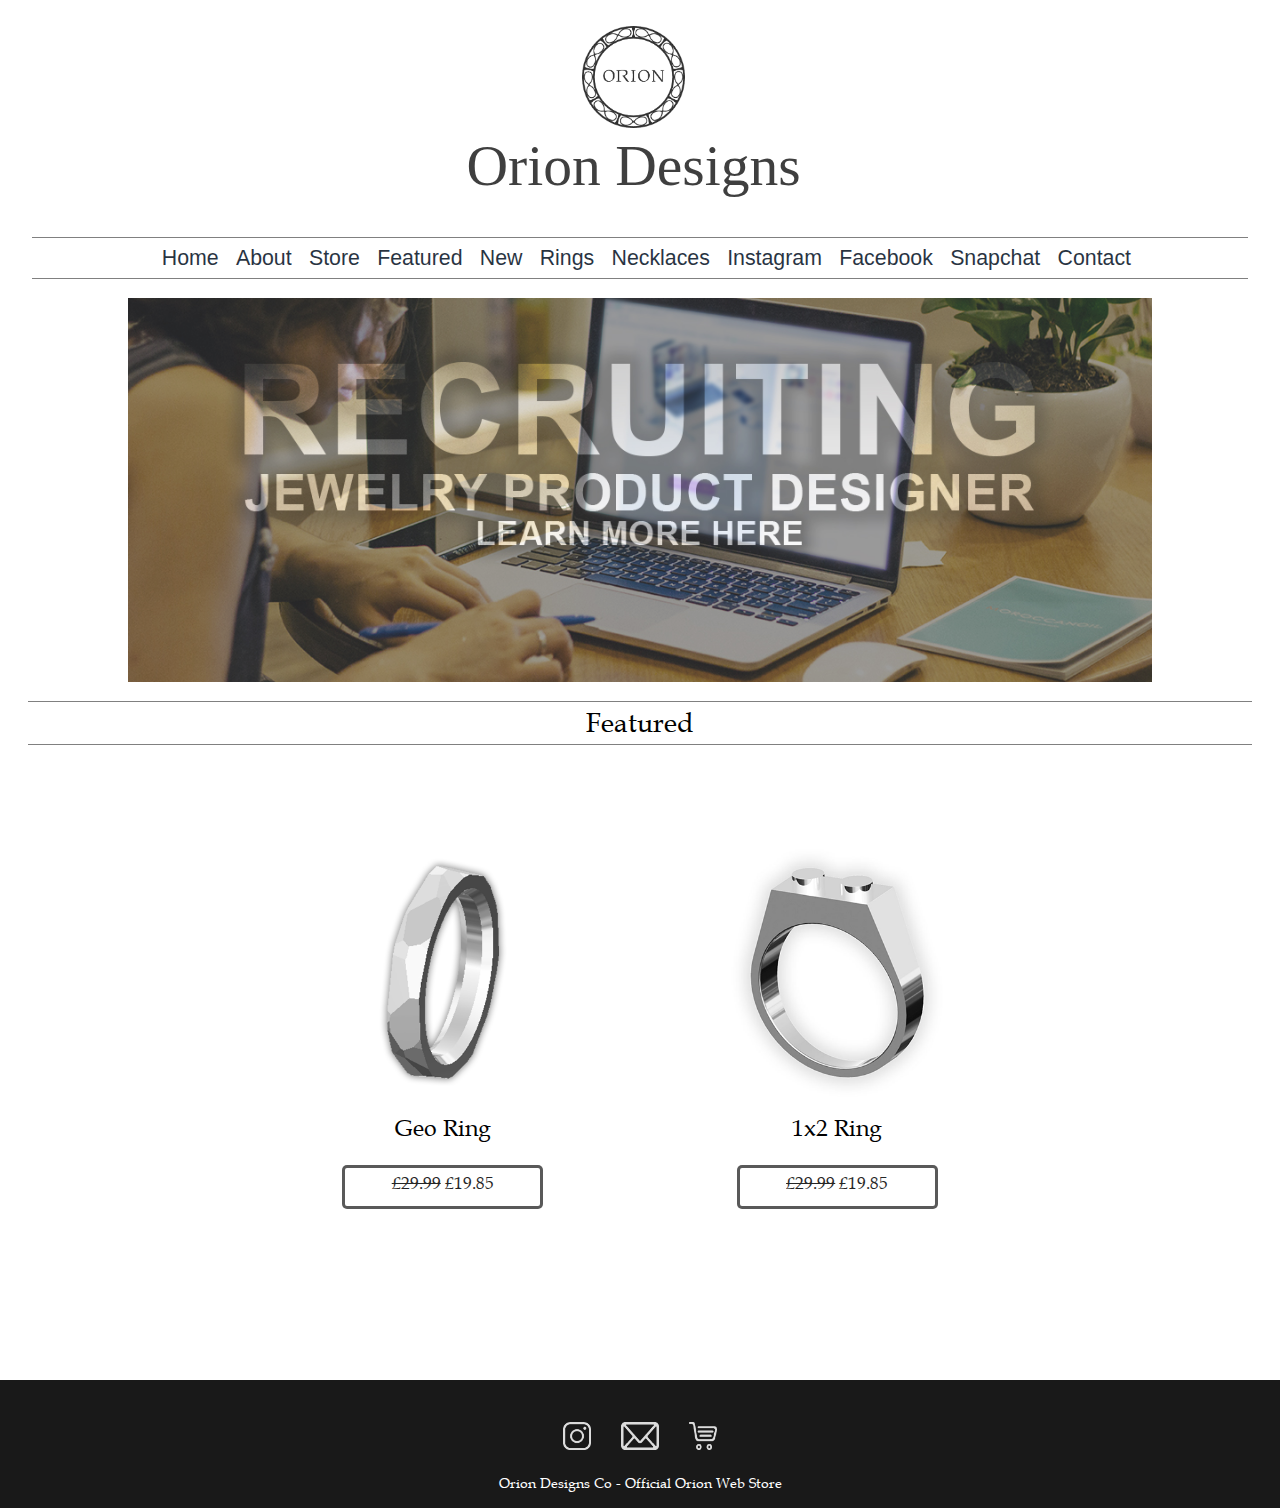
<file: index.html>
<html>

	<head>
		<title>Orion</title>
		<link rel="shortcut icon" href="favicon.ico" type="image/x-icon">
		<meta name="viewport" content="width=device-width, initial-scale=1.0">
		<style>
			body {
				margin: 0;
				overflow-x: hidden;
			}
			
			a {
				color: black;
				text-decoration: none;
				opacity: 0.85
			}
			
			@font-face {
				font-family:book antiqua;
				font-style:normal;
				src:	url('Fonts/book-antiqua_c5e55d1f9860012e4899952d48d92134.woff') format('woff'), /* Pretty Modern Browsers */
						url('Fonts/book-antiqua_c5e55d1f9860012e4899952d48d92134.ttf');  format('truetype'), /* Safari, Android, iOS */
			}

			/*		***MOBILE***		*/
			@media only screen and (max-width: 768px) {
				.header {
					margin-top: 4vw;
					/*margin-left: calc((100 - 70 - 1)/2 *1vw);*/
					margin-left: auto;
					margin-right:auto;
					width: 70vw;
					margin-bottom: 0vw;
					horizontal-align: middle;
				}
				
				#img1 {
					height: 35vw;
					width: 35vw;
					margin-left: calc((70 - 33)/2 *1vw);
					margin-top: 3vw;
					margin-bottom: 3vw;
				}
				
				#title {
					/*margin: 1vw 1vw 4vw 1vw;
					font-family: 'book antiqua';
					font-size: 10vw;
					text-align: center;
					opacity: 0.8;*/
					font-size: 0vw;
					visibility:hidden;
				}
				
				.nav {
					/*margin-left: calc((100 - 90 - 2)/2 *1vw);
					margin-right: calc((100 - 90 - 2)/2 *1vw); */
					margin: 0 auto;
					width: 90vw;
					max-height: 10vw;
					border-top: 1px grey solid;
					border-bottom: 1px grey solid;
					margin-bottom: 1.5vw;
					vertical-align:top;
				}
				
				.scroller {
					text-align: center;
					font-family: arial, 'sans serif';
					overflow: auto;
					white-space: nowrap;
					max-height: 10vw;
					overflow-y: hidden;
				}
				
				.shadowL {
					height: 100%;
					max-height: 20pt;
					width: 7.5vw;
					z-index: 2;
					background: linear-gradient(to right, white, transparent 100%);
					position: absolute;
					top:46.4vw;
					overflow: hidden;
				}
				.shadowR {
					height: 100%;
					max-height: 20pt;
					width: 7.5vw;
					z-index: 2;
					background: linear-gradient(to left, white, transparent 100%);
					position: absolute;
					right: 4.4vw;
					top:46.4vw;
					overflow: hidden;
				}
				
				div.scroller a {
					line-height: 30pt;
					vertical-align: text-bottom;
					display: inline-block;
					color: #03101f;
					text-align: center;
					font-size: 12pt;
					text-decoration: none;
					padding-left: 0.9vw;
					transition: 0.3s;
				}

				div.scroller a:hover {
					opacity: 0.3;
				}
				
				div.scroller a:click {
					opacity: 0.3;
				}
				
				.carousel {
					/*margin-left: calc((100 - 90 - 1)/2 *1vw);*/
					margin: 0 auto;
					width: 90vw;
					height: 100vw;
					margin-bottom: 1.5vw;
					background-image: url("images/promo1rec.jpg");
					background-size: cover;
					background-color: black;
				}
				
				.feat{
				}
				
				.featTitle {
					margin-left:  auto;
					margin-right: auto;
					margin-bottom: 0;
					width: 95vw;
					text-align: center;
					font-family: 'book antiqua';
					font-size: 16pt;
					border-top: 1px #545454 solid;
					border-bottom: 1px #545454 solid;
					padding: 0.35vw;
				}
				
				.grid {
					margin: 0 auto;
					width: 90vw;
					
				}
				
				tr, table {
					width: 100%;
				}
				
				td {
					width: 50%;
					transition: 0.3s;
					font-family: 'book antiqua';
					text-align: center;
				}
				
				.itemBox {
				}
				
				
				.itemIMG {
					margin: 0% auto 0% auto;
					width: 80%;
					height: 180px;
					background-color: black;
					opacity: 0.2;
					background-position: center;
				}
				
				.itemIMG#PIMG1 {
					background-image: url("images/Geo Ring.png");
					opacity: 1;
					background-position: center;
					background-repeat: no-repeat;
					background-size: cover;
					
				}
				.itemIMG#PIMG2 {
					background-image: url("images/1x2 Ring.png");
					opacity: 1;
					background-position: center;
					background-repeat: no-repeat;
					background-size: cover;
					
				}
				
				.itemNAME {
					margin: 0% auto 0% auto;
					width: 70%;
					height: 5%;
					background-color: white;
					opacity: 1;
					font-size: 4vw;
				}
				
				.itemBTN {
					margin: 10% auto 5% auto;
					width: 65%;
					height: 9%;
					background-color: white;
					opacity: 0.8;
					border: 2px solid rgb(0,0,0,0.65);
					border-radius: 5px;
					font-size: 3vw;
					line-height: 5vw;
					text-align: center;
				}
				
				.footer {
					float:left;
					position:relative;                  
					bottom:0;                          
					right:0;  
					width: 100%;
					height: 17vw;
					background-color: rgb(0,0,0,0.875);
					color: white;
					text-align: center;
					margin-top: 14vw;
				}
				
				.fIcons {
					margin-left: auto;
					margin-right: auto;
					margin-top: 4vw;
					margin-bottom: 1vw;
					height: 5vw;
					width: 35vw;
					background-color: rgb(255, 0,0, 0.);
				}
				
				.ICOIG {
					height: 5vw; 
					width: 5vw;
					margin-right: 4vw;
				}
				
				.ICOMAIL {
					height: 5vw; 
					width: 6.5vw;
				}
				
				.ICOSHOP {
					height: 5vw; 
					width: 5vw; 
					margin-left: 4vw;
				}
				
				.fText {
					margin-top: 4vw;
					color: white;
					font-size: 2vw;
					font-family: 'book antiqua';
				}
			
				.fuckyou {
					width: 50vw;
					border: 1px grey solid;
					position: fixed;
					left: 0px;
					top: 0px;
					height: 100%;
					visibility: hidden;
				}
			}
			body {
				padding: 0;
			}
			/*		***DESKTOP***		*/
			@media only screen and (min-width: 769px) {
				.header {
					margin-top: 2vw;
					margin-left: calc((100 - 32 - 1)/2 *1vw);
					width: 32vw;
					height: 14vw;
					margin-bottom: 2.5vw;
					transition: 0.3s;
					
				}
				
				#img1 {
					height: 8vw;
					width: 8vw;
					margin-left: calc((32 - 8)/2 *1vw);
					opacity: 0.9;
					transition: 0.5s;
				}
				
				#title {
					margin: 0.4vw;
					font-family: book-antiqua;
					font-size: 4.5vw;
					text-align: center;
					opacity: 0.75;
					transition: 0.35s;
				}
				
				#title:hover {
					opacity: 0.5;
				}
				
				.nav {
					margin: 0 auto;
					width: 95vw;
					height: 40px;
					border-top: 1px grey solid;
					border-bottom: 1px grey solid;
					margin-bottom: 1.5vw;
					text-align: center;
					font-family: arial, 'sans serif';
					overflow: auto;
					white-space: nowrap;
					overflow-y: hidden;
					transition: 0.3s;
				}
				
				div.nav a {
					line-height: 30pt;
					vertical-align: text-bottom;
					display: inline-block;
					color: #03101f;
					text-align: center;
					font-size: 16pt;
					text-decoration: none;
					padding-left: 1vw;
					transition: 0.3s;
				}

				div.nav a:hover {
					opacity: 0.4;
					font-size: 16.3pt;
				}
				
				div.nav a:click {
					opacity: 0.3;
				}
				
				.shadowL {
					height: 0;
					width: 0;
					visibility: hidden;
				}
				.shadowR {
					height: 0;
					width: 0;
					visibility: hidden;
				}
				.carousel {
					margin: 0 auto;
					width: 80vw;
					height: 30vw;
					margin-bottom: 1.5vw;
					background-image: url("images/promo1rec2.jpg");
					background-position: center;
					background-repeat: no-repeat;
					background-size: cover;
					transition: 0.3s;
				}
				
				.feat{
					
				}
				
				.featTitle {
					margin: 0 auto;
					width: 95vw;
					text-align: center;
					font-family: 'book antiqua';
					font-size: 20pt;
					border-top: 1px grey solid;
					border-bottom: 1px grey solid;
					padding: 0.35vw;
					transition: 0.3s;
				}
				
				.featTitle:hover {
					font-size: 20.5pt;
					opacity: 0.9;
				}
				
				.grid {
					margin: 20 auto;
					width: 61.8vw;
					border: 1px solid white;
					transition: 0.3s;
				}
				
				tr, table {
					width: 100%;
					transition: 0.3s;
				}
				
				td {
					width: 50%;
					height: 40vw;
					transition: 0.3s;
					font-family: 'book antiqua';
					text-align: center;
				}
				
				.itemBox {
				}
				
				.itemIMG {
					margin: 5% auto 0% auto;
					width: 80%;
					height: 265px;
					background-color: black;
					opacity: 0.2;
				}
				
				.itemIMG#PIMG1 {
					background-image: url("images/Geo Ring.png");
					opacity: 1;
					background-position: center;
					background-repeat: no-repeat;
					background-size: cover;
					border: 1px solid white;
					
				}
				.itemIMG#PIMG2 {
					background-image: url("images/1x2 Ring.png");
					opacity: 1;
					background-position: center;
					background-repeat: no-repeat;
					background-size: cover;
					border: 1px solid white;
					
				}
				
				.itemNAME {
					margin: 2% auto 0% auto;
					width: 70%;
					height: 5%;
					background-color: white;
					opacity: 1;
					border: 1px solid white;
					font-size: 1.8vw;
				}
				
				.itemBTN {
					margin: 6% auto 5% auto;
					width: 50%;
					height: 7.5%;
					background-color: white;
					opacity: 1;
					border: 3px solid rgb(0,0,0,0.65);
					border-radius: 5px;
					font-size: 1.3vw;
					line-height: 2.6vw;
				}

				.footer {
					float:left;
					position:relative;                  
					bottom:0;                          
					right:0;  
					width: 100%;
					height: 10vw;
					background-color: rgb(0,0,0,0.9);
					margin-top: 6vw;
					text-align: center;
				}
				
				.fIcons {
					margin-top: 3.3vw;
					margin-bottom: 1vw;
				}
				
				.ICOIG {
					height: 2.2vw; 
					width: 2.2vw;
					margin-right: 2vw;
				}
				
				.ICOMAIL {
					height: 2.2vw; 
					width: 3vw;
				}
				
				.ICOSHOP {
					height: 2.2vw; 
					width: 2.2vw; 
					margin-left: 2vw;
				}

				
				.fText {
					margin-top: 1.6vw;
					color: white;
					font-size: 1.1vw;
					font-family: 'book antiqua';
				}
				
				
				.fuckyou {
					width: 50vw;
					border: 1px grey solid;
					position: fixed;
					left: 0px;
					top: 0px;
					height: 0;
					visibility: hidden;
				}
			} 
		</style>
	</head>

	<body>
		<div class="fuckyou"> </div>
		<!-- HEADER -->
		<div class="header">
			<img id="img1" src="images/ico.png" /> <br />
			 <p id="title" >Orion Designs</p>
		</div>
		
		<!-- NAVIGATION -->
		<div class="nav">
			<div class="shadowL"> </div>
			<div class="shadowR"> </div>
			<div class="scroller">
				<a href="http://www.oriondesigns.co">Home</a>
				<a href="">About</a>
				<a href="https://www.shapeways.com/shops/oriondesign" target="_blank">Store</a>
				<a href="#featured">Featured</a>
				<a href="">New</a>  
				<a href="">Rings</a>
				<a href="">Necklaces</a>
				<a href="https://www.instagram.com/oriondesignsco/" target="_blank">Instagram</a>
				<a href="">Facebook</a>
				<a href="">Snapchat</a>
				<a href="mailto:support@oriondesigns.co">Contact</a>
			</div>
			
			
		</div>
		
		<!-- CAROUSEL -->
		<a href="recruitment.html" />
		<div class="carousel">
		</div>
		</a>
		
		<!-- FEATURED -->
		<div class="feat">
			<p class="featTitle"><a id="featured"></a>Featured</p>
			<div class="grid">
				<table>
					<tr> 
						<td class="itembox">		
							<div class="itemIMG" id="PIMG1"></div>
							<div class="itemNAME">Geo Ring</div>
							<div class="itemBTN"><a href="https://www.shapeways.com/product/GRVV82DA4/geometric-band?optionId=109202718" class="BTN1" target="_blank"><span style="text-decoration: line-through;">£29.99</span> £19.85</a></div>
						</td> 
						<td class="itembox">		
							<div class="itemIMG" id="PIMG2"></div>
							<div class="itemNAME">1x2 Ring</div>	
							<div class="itemBTN"><a href="https://www.shapeways.com/product/C5RTU5TXA/connect-original?optionId=108533342" class="BTN2" target="_blank"><span style="text-decoration: line-through;">£29.99</span> £19.85</a></div>
						</td> 
					</tr>
				</table>
			</div>
		</div>
	
		<!-- FOOTER -->
		<div class="footer">
			<div class="fIcons">
				<a href="https://www.instagram.com/oriondesignsco/" target="_blank"><img src="FICO/IG.png" class="ICOIG"/></a>
				<a href="mailto:support@oriondesigns.co"><img src="FICO/MAIL.png" class="ICOMAIL"/></a>
				<a href="https://www.shapeways.com/shops/oriondesign" target="_blank"><img src="FICO/SHOP.png" class="ICOSHOP"/></a>
			</div>
			<div class="fText">Orion Designs Co - Official Orion Web Store</div>
		</div>
	</body>

</html>
</file>
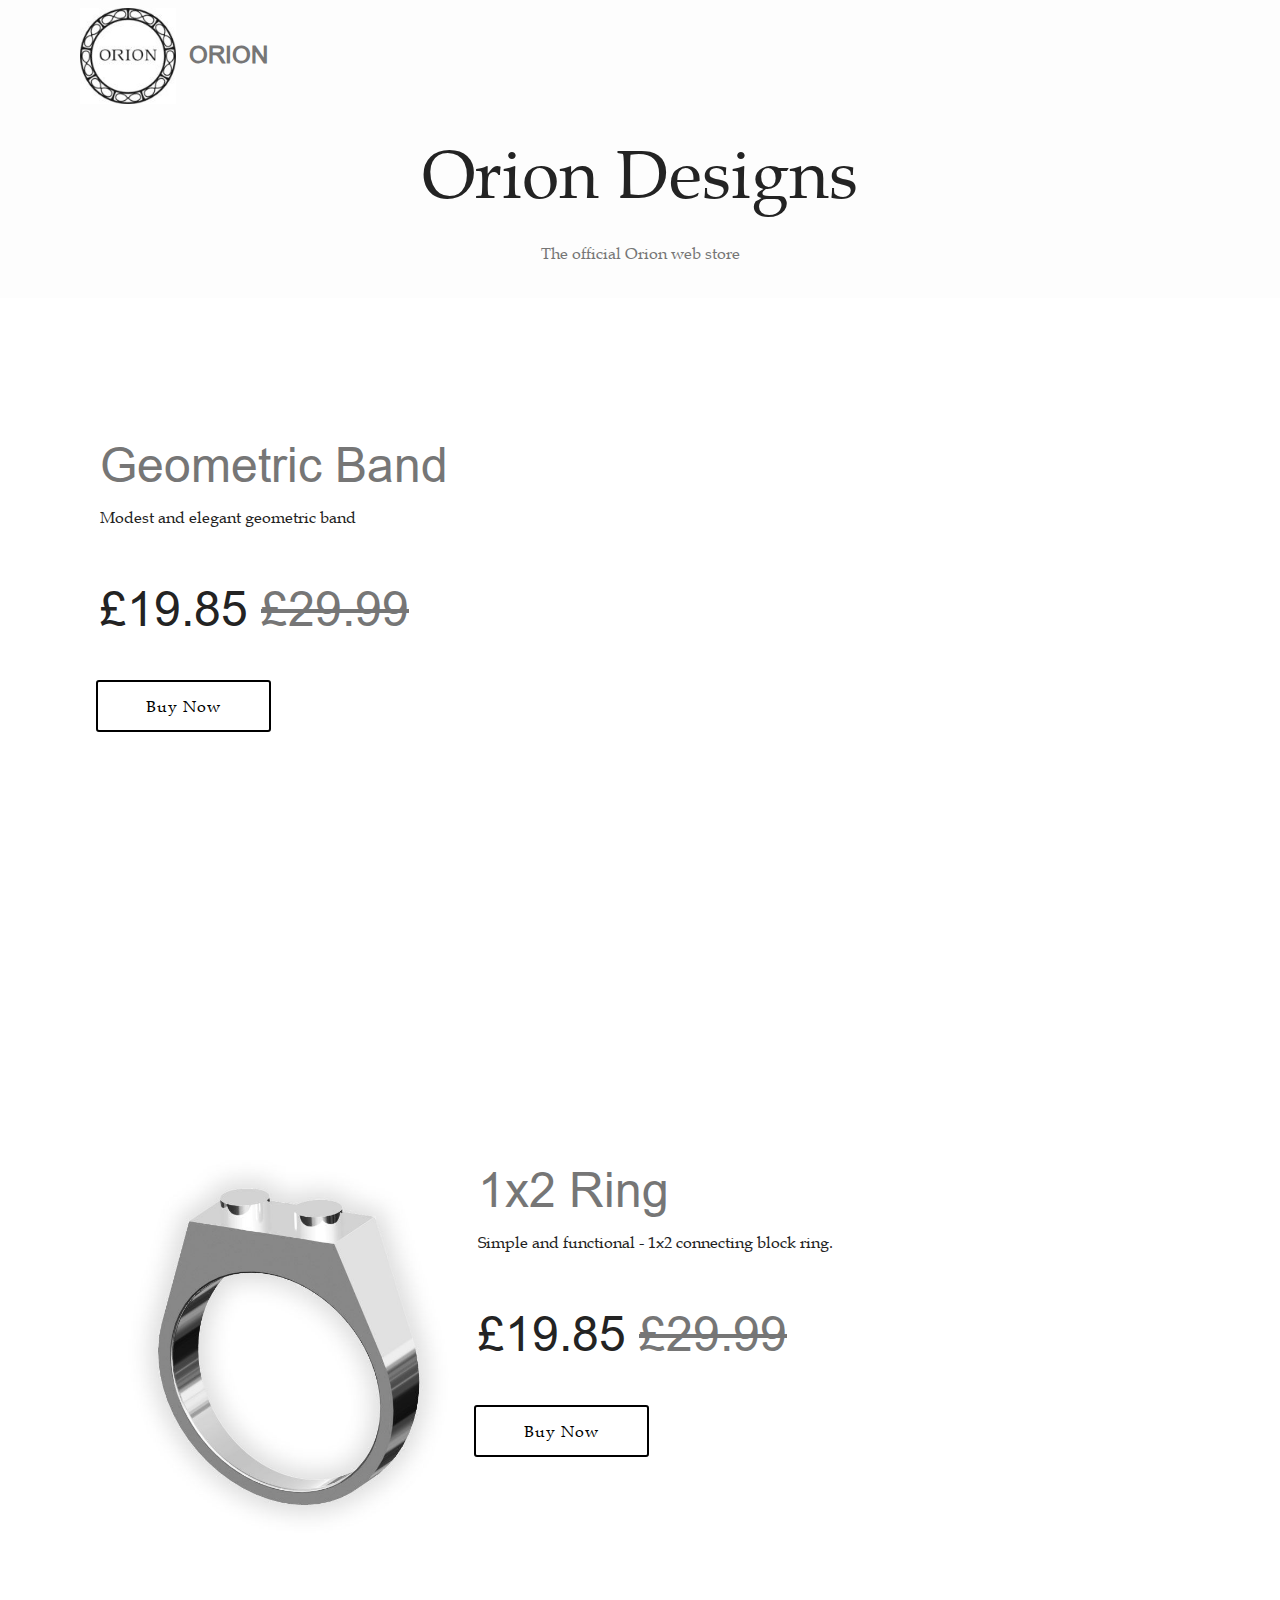
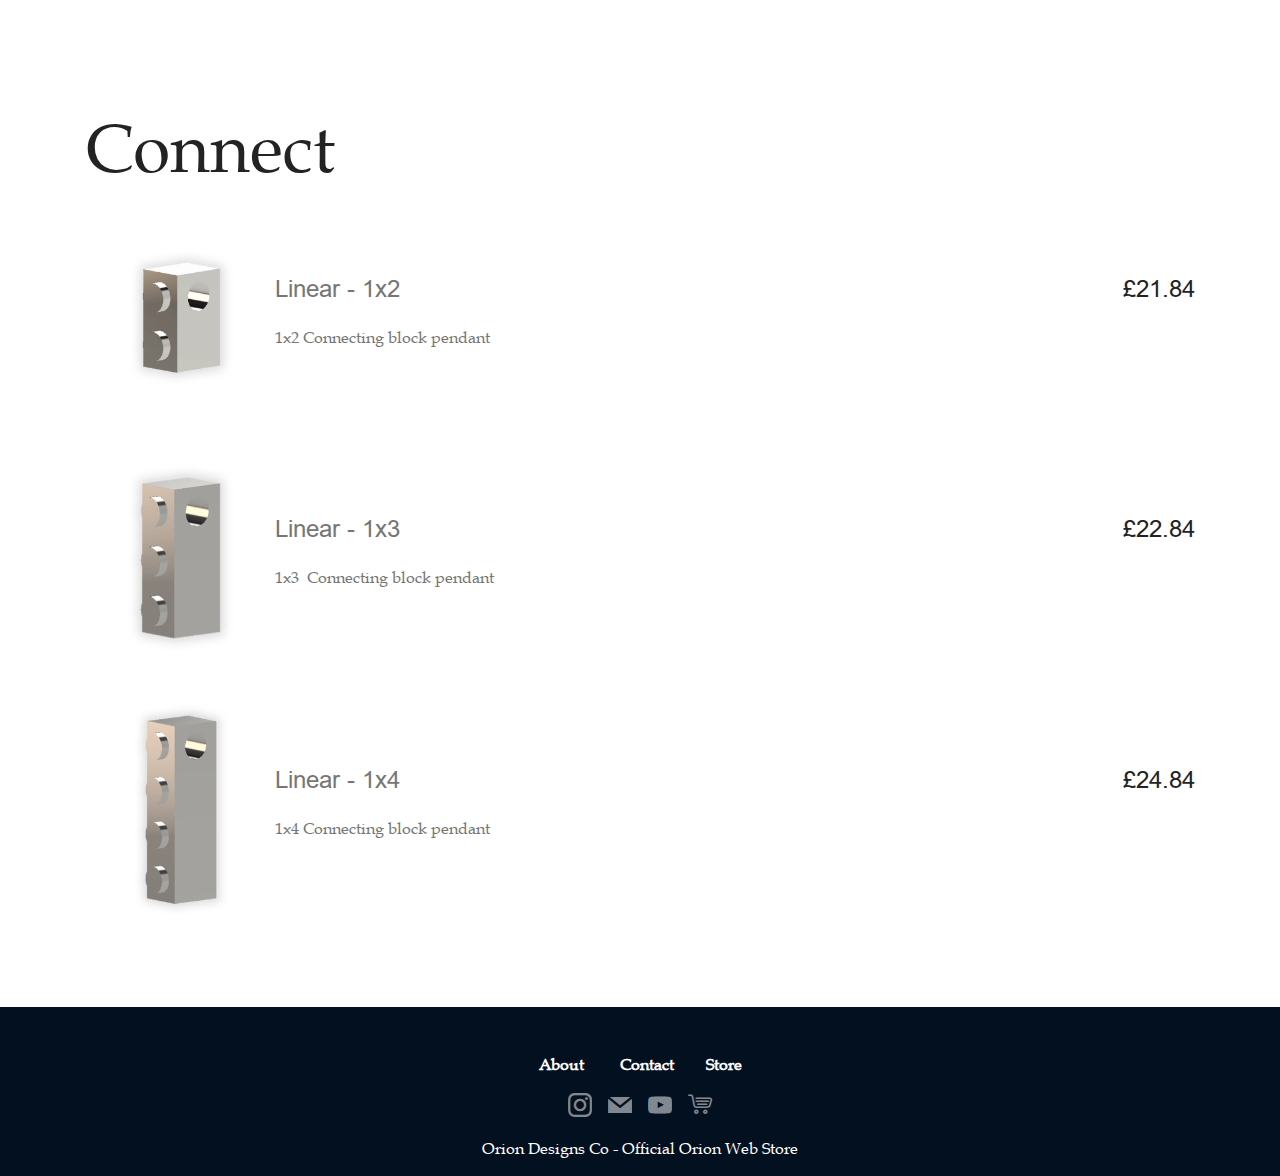
<file: indox.html>
<!DOCTYPE html>
<html  >
<head>
  <!-- Site made with Mobirise Website Builder v4.10.5, https://mobirise.com -->
  <meta charset="UTF-8">
  <meta http-equiv="X-UA-Compatible" content="IE=edge">
  <meta name="generator" content="Mobirise v4.10.5, mobirise.com">
  <meta name="viewport" content="width=device-width, initial-scale=1, minimum-scale=1">
  <link rel="shortcut icon" href="assets/images/o-ring.ico" type="image/x-icon">
  <meta name="description" content="">
  
  <title>Home</title>
  <link rel="stylesheet" href="assets/web/assets/mobirise-icons-bold/mobirise-icons-bold.css">
  <link rel="stylesheet" href="assets/web/assets/mobirise-icons/mobirise-icons.css">
  <link rel="stylesheet" href="assets/tether/tether.min.css">
  <link rel="stylesheet" href="assets/bootstrap/css/bootstrap.min.css">
  <link rel="stylesheet" href="assets/bootstrap/css/bootstrap-grid.min.css">
  <link rel="stylesheet" href="assets/bootstrap/css/bootstrap-reboot.min.css">
  <link rel="stylesheet" href="assets/dropdown/css/style.css">
  <link rel="stylesheet" href="assets/socicon/css/styles.css">
  <link rel="stylesheet" href="assets/theme/css/style.css">
  <link href="assets/fonts/style.css" rel="stylesheet">
  <link rel="stylesheet" href="assets/mobirise/css/mbr-additional.css" type="text/css">
  
  
  
</head>
<body>
  <section class="menu cid-rtMNTIjxpX" once="menu" id="menu1-3">

    

    <nav class="navbar navbar-expand beta-menu navbar-dropdown align-items-center navbar-toggleable-sm bg-color transparent">
        <button class="navbar-toggler navbar-toggler-right" type="button" data-toggle="collapse" data-target="#navbarSupportedContent" aria-controls="navbarSupportedContent" aria-expanded="false" aria-label="Toggle navigation">
            <div class="hamburger">
                <span></span>
                <span></span>
                <span></span>
                <span></span>
            </div>
        </button>
        <div class="menu-logo">
            <div class="navbar-brand">
                <span class="navbar-logo">
                    
                         <a href="index.html"><img src="assets/images/ico-122x122.jpg" alt="Mobirise" title="" style="height: 6rem;"></a>
                    
                </span>
                <span class="navbar-caption-wrap"><a class="navbar-caption text-primary display-5" href="index.html">
                        ORION</a></span>
            </div>
        </div>
        <div class="collapse navbar-collapse" id="navbarSupportedContent">
            
            
        </div>
    </nav>
</section>

<section class="engine"><a href="https://mobirise.info/j">website templates</a></section><section class="header1 cid-rvmpQWAUKP" id="header16-d">

    

    

    <div class="container">
        <div class="row justify-content-md-center">
            <div class="col-md-10 align-center">
                <h1 class="mbr-section-title mbr-bold pb-3 mbr-fonts-style display-1"><span style="font-weight: normal;">
                    Orion Designs</span></h1>
                
                <p class="mbr-text pb-3 mbr-fonts-style display-7">The official Orion web store</p>
                
            </div>
        </div>
    </div>

</section>

<section class="services2 cid-rvnrcWAtf8" id="services2-w">
    <!---->
    
    <!---->
    <!--Overlay-->
    
    <!--Container-->
    <div class="container">
        <div class="col-md-12">
            <div class="media-container-row">
                <div class="mbr-figure" style="width: 50%;">
                    					<iframe src="https://myhub.autodesk360.com/ue2858254/shares/public/SH919a0QTf3c32634dcf9c3e1919413ec5f6?mode=embed" width="500" height="500" allowfullscreen="true" webkitallowfullscreen="true" mozallowfullscreen="true"  frameborder="0"></iframe>

                </div>
                <div class="align-left aside-content">
                    <h2 class="mbr-title pt-2 mbr-fonts-style display-2"><a href="https://www.shapeways.com/product/GRVV82DA4/geometric-band?optionId=109202718" target="_blank">Geometric Band</a></h2>
                    <div class="mbr-section-text">
                        <p class="mbr-text text1 pt-2 mbr-light mbr-fonts-style display-7">
                            Modest and elegant geometric band</p>
                        <p class="mbr-text text2 pt-4 mbr-light mbr-fonts-style display-2">£19.85&nbsp;<span class="cost">£29.99</span></p>
                    </div>
                    <!--Btn-->
                    <div class="mbr-section-btn pt-3 align-left"><a href="https://www.shapeways.com/product/GRVV82DA4/geometric-band?optionId=109202718" class="btn btn-warning-outline display-4" target="_blank">
                            Buy Now
                        </a></div>
                </div>
            </div>
        </div>
    </div>
</section>

<section class="services2 cid-rvmnrKdgqm" id="services2-5">
    <!---->
    
    <!---->
    <!--Overlay-->
    
    <!--Container-->
    <div class="container">
        <div class="col-md-12">
            <div class="media-container-row">
                <div class="mbr-figure" style="width: 35%;">
                    <img src="assets/images/ring1-700x700.jpg" alt="Mobirise" title="">
                </div>
                <div class="align-left aside-content">
                    <h2 class="mbr-title pt-2 mbr-fonts-style display-2"><a href="https://www.shapeways.com/product/C5RTU5TXA/connect-original?optionId=108533342" target="_blank">1x2 Ring</a></h2>
                    <div class="mbr-section-text">
                        <p class="mbr-text text1 pt-2 mbr-light mbr-fonts-style display-7">
                            Simple and functional - 1x2 connecting block ring.</p>
                        <p class="mbr-text text2 pt-4 mbr-light mbr-fonts-style display-2">£19.85&nbsp;<span class="cost">£29.99</span></p>
                    </div>
                    <!--Btn-->
                    <div class="mbr-section-btn pt-3 align-left"><a href="https://www.shapeways.com/product/C5RTU5TXA/connect-original?optionId=108533342" class="btn btn-warning-outline display-4" target="_blank">
                            Buy Now
                        </a></div>
                </div>
            </div>
        </div>
    </div>
</section>

<section class="services6 cid-rvmnsLTfR4" id="services6-6">
    <!---->
    
    <!---->
    <!--Overlay-->
    
    <!--Container-->
    <div class="container">
        <div class="row">
            <!--Titles-->
            <div class="title col-12">
                <h2 class="align-left mbr-fonts-style m-0 display-1">Connect</h2>
                
            </div>
            <!--Card-1-->
            <div class="card col-12 pb-5">
                <div class="card-wrapper media-container-row media-container-row">
                    <div class="card-box">
                        <div class="row">
                            <div class="col-12 col-md-2">
                                <!--Image-->
                                <div class="mbr-figure">
                                    <img src="assets/images/2x1-320x320.png" alt="Mobirise" title="">
                                </div>
                            </div>
                            <div class="col-12 col-md-10">
                                <div class="wrapper">
                                    <div class="top-line pb-3">
                                        <h4 class="card-title mbr-fonts-style display-5"><a href="https://www.shapeways.com/product/A462JK9EN/linear-1x2?optionId=108829115" target="_blank">
                                            Linear - 1x2</a></h4>
                                        <p class="mbr-text cost mbr-fonts-style m-0 display-5">£21.84</p>
                                    </div>
                                    <div class="bottom-line">
                                        <p class="mbr-text mbr-fonts-style display-7">1x2 Connecting block pendant</p>
                                    </div>
                                </div>
                            </div>
                        </div>
                    </div>
                </div>
            </div>
            <!--Card-2-->
            <div class="card col-12 pb-5">
                <div class="card-wrapper media-container-row media-container-row">
                    <div class="card-box">
                        <div class="row">
                            <div class="col-12 col-md-2">
                                <!--Image-->
                                <div class="mbr-figure">
                                    <img src="assets/images/3x1-320x320.png" alt="Mobirise" title="">
                                </div>
                            </div>
                            <div class="col-12 col-md-10">
                                <div class="wrapper">
                                    <div class="top-line pb-3">
                                        <h4 class="card-title mbr-fonts-style display-5"><a href="https://www.shapeways.com/product/KM3UJXFAX/linear-1x3?optionId=108834130" target="_blank">Linear - 1x3</a></h4>
                                        <p class="mbr-text cost mbr-fonts-style m-0 display-5">
                                            £22.84</p>
                                    </div>
                                    <div class="bottom-line">
                                        <p class="mbr-text mbr-fonts-style display-7">1x3 &nbsp;Connecting block pendant</p>
                                    </div>
                                </div>
                            </div>
                        </div>
                    </div>
                </div>
            </div>
            <!--Card-3-->
            <div class="card col-12">
                <div class="card-wrapper media-container-row media-container-row">
                    <div class="card-box">
                        <div class="row">
                            <div class="col-12 col-md-2">
                                <!--Image-->
                                <div class="mbr-figure">
                                    <img src="assets/images/4x1-320x356.png" alt="Mobirise" title="">
                                </div>
                            </div>
                            <div class="col-12 col-md-10">
                                <div class="wrapper">
                                    <div class="top-line pb-3">
                                        <h4 class="card-title mbr-fonts-style display-5"><a href="https://www.shapeways.com/product/MNZ2XKNAL/linear-1x4?optionId=108744502" target="_blank">Linear - 1x4</a></h4>
                                        <p class="mbr-text cost mbr-fonts-style m-0 display-5">
                                            £24.84</p>
                                    </div>
                                    <div class="bottom-line">
                                        <p class="mbr-text mbr-fonts-style display-7">1x4 Connecting block pendant</p>
                                    </div>
                                </div>
                            </div>
                        </div>
                    </div>
                </div>
            </div>
            <!--Card-4-->
            
            <!--Card-5-->
            
            <!--Card-6-->
            
        </div>
    </div>
</section>

<section once="footers" class="cid-rvmLxkU1BG" id="footer7-r">

    

    

    <div class="container">
        <div class="media-container-row align-center mbr-white">
            <div class="row row-links">
                <ul class="foot-menu">
                    
                    
                    
                    
                    
                <li class="foot-menu-item mbr-fonts-style display-7"><a href="page1.html" class="text-white"><strong>
                        About&nbsp;</strong></a></li><li class="foot-menu-item mbr-fonts-style display-7"><a class="text-white mbr-bold" href="mailto:support@oriondesigns.co">Contact</a></li><li class="foot-menu-item mbr-fonts-style display-7"><a class="text-white mbr-bold" href="page2.html">Store</a></li></ul>
            </div>
            <div class="row social-row">
                <div class="social-list align-right pb-2">
                    
                    
                    
                    
                    
                    
                <div class="soc-item">
                        <a href="https://www.instagram.com/oriondesignsco/" target="_blank">
                            <span class="mbr-iconfont mbr-iconfont-social socicon-instagram socicon"></span>
                        </a>
                    </div><div class="soc-item">
                        <a href="mailto:support@oriondesigns.co">
                            <span class="mbr-iconfont mbr-iconfont-social socicon-mail socicon"></span>
                        </a>
                    </div><div class="soc-item">
                        <a href="index.html" target="_blank">
                            <span class="mbr-iconfont mbr-iconfont-social socicon-youtube socicon"></span>
                        </a>
                    </div><div class="soc-item">
                        <a href="https://www.shapeways.com/shops/oriondesign" target="_blank">
                            <span class="mbr-iconfont mbr-iconfont-social mbrib-shopping-cart"></span>
                        </a>
                    </div></div>
            </div>
            <div class="row row-copirayt">
                <p class="mbr-text mb-0 mbr-fonts-style mbr-white align-center display-7">Orion Designs Co - Official Orion Web Store</p>
            </div>
        </div>
    </div>
</section>


  <script src="assets/web/assets/jquery/jquery.min.js"></script>
  <script src="assets/popper/popper.min.js"></script>
  <script src="assets/tether/tether.min.js"></script>
  <script src="assets/bootstrap/js/bootstrap.min.js"></script>
  <script src="assets/dropdown/js/nav-dropdown.js"></script>
  <script src="assets/dropdown/js/navbar-dropdown.js"></script>
  <script src="assets/touchswipe/jquery.touch-swipe.min.js"></script>
  <script src="assets/smoothscroll/smooth-scroll.js"></script>
  <script src="assets/theme/js/script.js"></script>
  
  
</body>
</html>
</file>
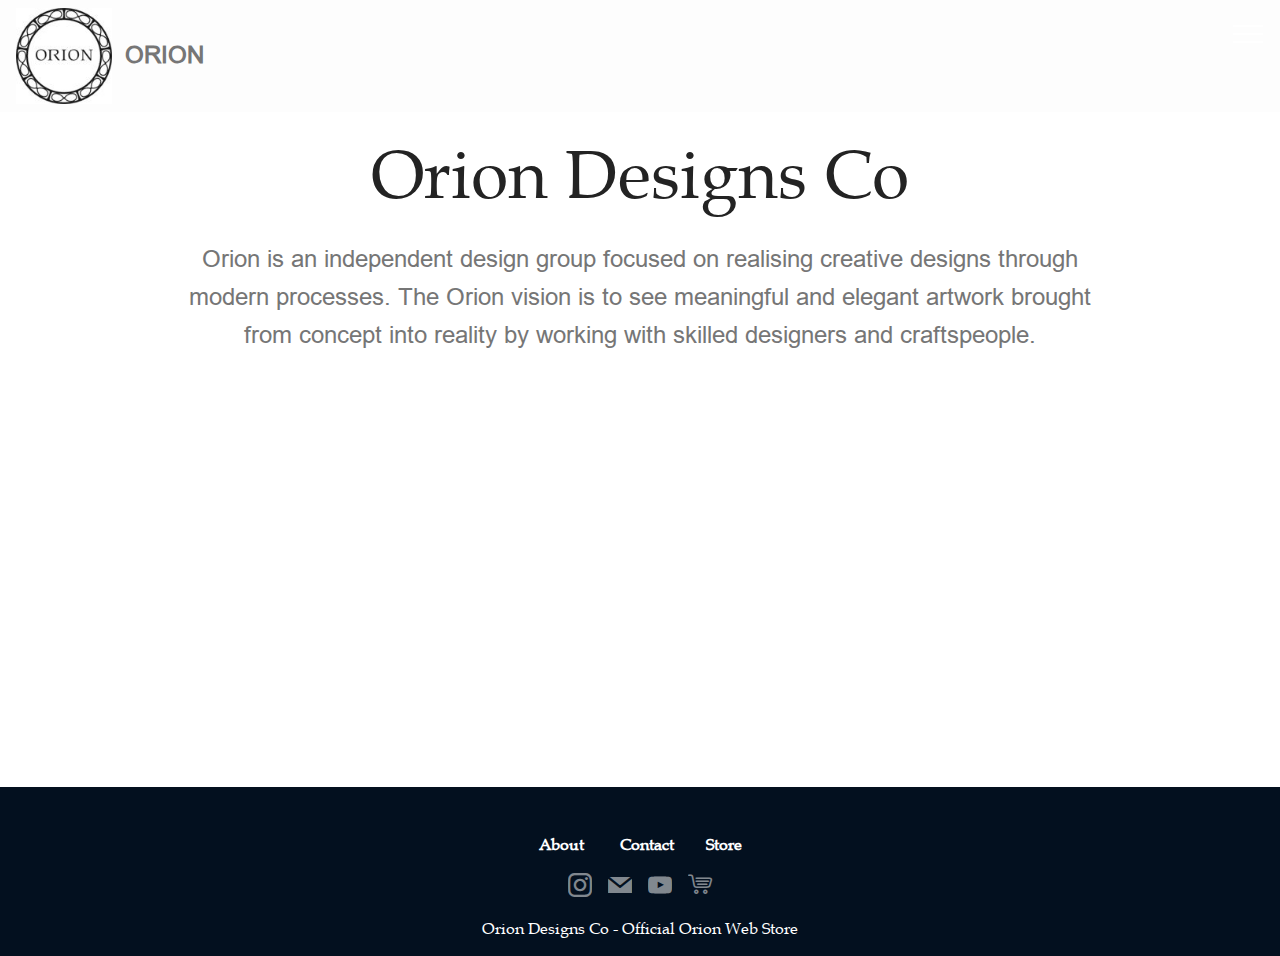
<file: page1.html>
<!DOCTYPE html>
<html  >
<head>
  <!-- Site made with Mobirise Website Builder v4.10.5, https://mobirise.com -->
  <meta charset="UTF-8">
  <meta http-equiv="X-UA-Compatible" content="IE=edge">
  <meta name="generator" content="Mobirise v4.10.5, mobirise.com">
  <meta name="viewport" content="width=device-width, initial-scale=1, minimum-scale=1">
  <link rel="shortcut icon" href="assets/images/o-ring.ico" type="image/x-icon">
  <meta name="description" content="Website Creator Description">
  
  <title>About</title>
  <link rel="stylesheet" href="assets/web/assets/mobirise-icons-bold/mobirise-icons-bold.css">
  <link rel="stylesheet" href="assets/web/assets/mobirise-icons/mobirise-icons.css">
  <link rel="stylesheet" href="assets/tether/tether.min.css">
  <link rel="stylesheet" href="assets/bootstrap/css/bootstrap.min.css">
  <link rel="stylesheet" href="assets/bootstrap/css/bootstrap-grid.min.css">
  <link rel="stylesheet" href="assets/bootstrap/css/bootstrap-reboot.min.css">
  <link rel="stylesheet" href="assets/dropdown/css/style.css">
  <link rel="stylesheet" href="assets/socicon/css/styles.css">
  <link rel="stylesheet" href="assets/theme/css/style.css">
  <link href="assets/fonts/style.css" rel="stylesheet">
  <link rel="stylesheet" href="assets/mobirise/css/mbr-additional.css" type="text/css">
  
  
  
</head>
<body>
  <section class="menu cid-rtMNTIjxpX" once="menu" id="menu1-i">

    

    <nav class="navbar navbar-expand beta-menu navbar-dropdown align-items-center collapsed">
        <button class="navbar-toggler navbar-toggler-right" type="button" data-toggle="collapse" data-target="#navbarSupportedContent" aria-controls="navbarSupportedContent" aria-expanded="false" aria-label="Toggle navigation">
            <div class="hamburger">
                <span></span>
                <span></span>
                <span></span>
                <span></span>
            </div>
        </button>
        <div class="menu-logo">
            <div class="navbar-brand">
                <span class="navbar-logo">
                    
                         <a href="index.html"><img src="assets/images/ico-122x122.jpg" alt="Mobirise" title="" style="height: 6rem;"></a>
                    
                </span>
                <span class="navbar-caption-wrap"><a class="navbar-caption text-primary display-5" href="index.html">
                        ORION</a></span>
            </div>
        </div>
        <div class="collapse navbar-collapse" id="navbarSupportedContent">
            <ul class="navbar-nav nav-dropdown nav-right" data-app-modern-menu="true">
                <li class="nav-item">
                    <a class="nav-link link text-white display-4" href="https://mobirise.co">
                        <span class="mbri-home mbr-iconfont mbr-iconfont-btn"></span>
                        Services
                    </a>
                </li>
                <li class="nav-item">
                    <a class="nav-link link text-white display-4" href="https://mobirise.co">
                        <span class="mbri-search mbr-iconfont mbr-iconfont-btn"></span>
                        About Us
                    </a>
                </li>
            </ul>
            
        </div>
    </nav>
</section>

<section class="engine"><a href="https://mobirise.info/h">how to create your own web page</a></section><section class="header1 cid-rvmGGPWrOF" id="header16-l">

    

    

    <div class="container">
        <div class="row justify-content-md-center">
            <div class="col-md-10 align-center">
                <h1 class="mbr-section-title mbr-bold pb-3 mbr-fonts-style display-1"><span style="font-weight: normal;">
                    Orion Designs Co</span></h1>
                
                <p class="mbr-text pb-3 mbr-fonts-style display-5">Orion is an independent design group focused on realising creative designs through modern processes. The Orion vision is to see meaningful and elegant artwork brought from concept into reality by working with skilled designers and craftspeople.</p>
                
            </div>
        </div>
    </div>

</section>

<section class="mbr-section content4 cid-rvmKpqS0mH" id="content4-n">

    

    <div class="container">
        <div class="media-container-row">
            <div class="title col-12 col-md-8">
                <h2 class="align-center pb-3 mbr-fonts-style display-2"></h2>
                <h3 class="mbr-section-subtitle align-center mbr-light mbr-fonts-style display-5"><div></div></h3>
                
            </div>
        </div>
    </div>
</section>

<section once="footers" class="cid-rvmMXsG4me" id="footer7-u">

    

    

    <div class="container">
        <div class="media-container-row align-center mbr-white">
            <div class="row row-links">
                <ul class="foot-menu">
                    
                    
                    
                    
                    
                <li class="foot-menu-item mbr-fonts-style display-7"><a href="page1.html" class="text-white"><strong>
                        About&nbsp;</strong></a></li><li class="foot-menu-item mbr-fonts-style display-7"><a class="text-white mbr-bold" href="mailto:support@oriondesigns.co">Contact</a></li><li class="foot-menu-item mbr-fonts-style display-7"><a class="text-white mbr-bold" href="page2.html">Store</a></li></ul>
            </div>
            <div class="row social-row">
                <div class="social-list align-right pb-2">
                    
                    
                    
                    
                    
                    
                <div class="soc-item">
                        <a href="https://www.instagram.com/oriondesignsco/" target="_blank">
                            <span class="mbr-iconfont mbr-iconfont-social socicon-instagram socicon"></span>
                        </a>
                    </div><div class="soc-item">
                        <a href="mailto:support@oriondesigns.co">
                            <span class="mbr-iconfont mbr-iconfont-social socicon-mail socicon"></span>
                        </a>
                    </div><div class="soc-item">
                        <a href="index.html" target="_blank">
                            <span class="mbr-iconfont mbr-iconfont-social socicon-youtube socicon"></span>
                        </a>
                    </div><div class="soc-item">
                        <a href="https://www.shapeways.com/shops/oriondesign" target="_blank">
                            <span class="mbr-iconfont mbr-iconfont-social mbrib-shopping-cart"></span>
                        </a>
                    </div></div>
            </div>
            <div class="row row-copirayt">
                <p class="mbr-text mb-0 mbr-fonts-style mbr-white align-center display-7">Orion Designs Co - Official Orion Web Store</p>
            </div>
        </div>
    </div>
</section>


  <script src="assets/web/assets/jquery/jquery.min.js"></script>
  <script src="assets/popper/popper.min.js"></script>
  <script src="assets/tether/tether.min.js"></script>
  <script src="assets/bootstrap/js/bootstrap.min.js"></script>
  <script src="assets/dropdown/js/nav-dropdown.js"></script>
  <script src="assets/dropdown/js/navbar-dropdown.js"></script>
  <script src="assets/touchswipe/jquery.touch-swipe.min.js"></script>
  <script src="assets/smoothscroll/smooth-scroll.js"></script>
  <script src="assets/theme/js/script.js"></script>
  
  
</body>
</html>
</file>
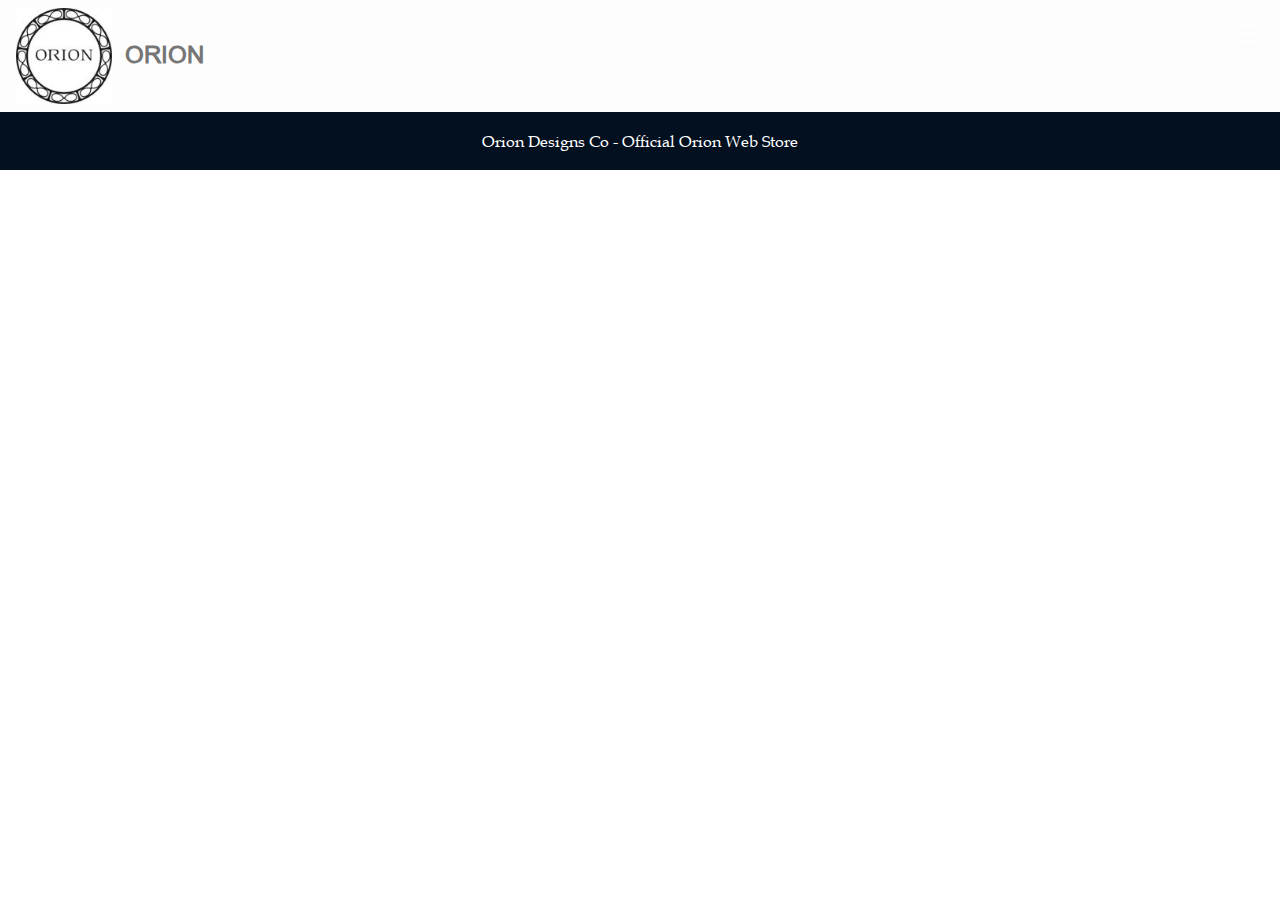
<file: page2.html>
<!DOCTYPE html>
<html  >
<head>
  <!-- Site made with Mobirise Website Builder v4.10.5, https://mobirise.com -->
  <meta charset="UTF-8">
  <meta http-equiv="X-UA-Compatible" content="IE=edge">
  <meta name="generator" content="Mobirise v4.10.5, mobirise.com">
  <meta name="viewport" content="width=device-width, initial-scale=1, minimum-scale=1">
  <link rel="shortcut icon" href="assets/images/o-ring.ico" type="image/x-icon">
  <meta name="description" content="Web Site Builder Description">
  
  <title>Store</title>
  <link rel="stylesheet" href="assets/web/assets/mobirise-icons-bold/mobirise-icons-bold.css">
  <link rel="stylesheet" href="assets/web/assets/mobirise-icons/mobirise-icons.css">
  <link rel="stylesheet" href="assets/tether/tether.min.css">
  <link rel="stylesheet" href="assets/bootstrap/css/bootstrap.min.css">
  <link rel="stylesheet" href="assets/bootstrap/css/bootstrap-grid.min.css">
  <link rel="stylesheet" href="assets/bootstrap/css/bootstrap-reboot.min.css">
  <link rel="stylesheet" href="assets/dropdown/css/style.css">
  <link rel="stylesheet" href="assets/socicon/css/styles.css">
  <link rel="stylesheet" href="assets/theme/css/style.css">
  <link href="assets/fonts/style.css" rel="stylesheet">
  <link rel="stylesheet" href="assets/mobirise/css/mbr-additional.css" type="text/css">
  
  
  
</head>
<body>
  <section class="menu cid-rtMNTIjxpX" once="menu" id="menu1-s">

    

    <nav class="navbar navbar-expand beta-menu navbar-dropdown align-items-center collapsed">
        <button class="navbar-toggler navbar-toggler-right" type="button" data-toggle="collapse" data-target="#navbarSupportedContent" aria-controls="navbarSupportedContent" aria-expanded="false" aria-label="Toggle navigation">
            <div class="hamburger">
                <span></span>
                <span></span>
                <span></span>
                <span></span>
            </div>
        </button>
        <div class="menu-logo">
            <div class="navbar-brand">
                <span class="navbar-logo">
                    
                         <a href="index.html"><img src="assets/images/ico-122x122.jpg" alt="Mobirise" title="" style="height: 6rem;"></a>
                    
                </span>
                <span class="navbar-caption-wrap"><a class="navbar-caption text-primary display-5" href="index.html">
                        ORION</a></span>
            </div>
        </div>
        <div class="collapse navbar-collapse" id="navbarSupportedContent">
            <ul class="navbar-nav nav-dropdown nav-right" data-app-modern-menu="true">
                <li class="nav-item">
                    <a class="nav-link link text-white display-4" href="https://mobirise.co">
                        <span class="mbri-home mbr-iconfont mbr-iconfont-btn"></span>
                        Services
                    </a>
                </li>
                <li class="nav-item">
                    <a class="nav-link link text-white display-4" href="https://mobirise.co">
                        <span class="mbri-search mbr-iconfont mbr-iconfont-btn"></span>
                        About Us
                    </a>
                </li>
            </ul>
            
        </div>
    </nav>
</section>

<section class="engine"><a href="https://mobirise.info/s">bootstrap theme</a></section><section once="footers" class="cid-rvmN19B09y" id="footer7-v">

    

    

    <div class="container">
        <div class="media-container-row align-center mbr-white">
            <div class="row row-links">
                <ul class="foot-menu">
                    
                    
                    
                    
                    
                <li class="foot-menu-item mbr-fonts-style display-7"><a href="page1.html" class="text-white"><strong>
                        About&nbsp;</strong></a></li><li class="foot-menu-item mbr-fonts-style display-7"><a class="text-white mbr-bold" href="mailto:support@oriondesigns.co">Contact</a></li><li class="foot-menu-item mbr-fonts-style display-7"><a class="text-white mbr-bold" href="page2.html">Store</a></li></ul>
            </div>
            <div class="row social-row">
                <div class="social-list align-right pb-2">
                    
                    
                    
                    
                    
                    
                <div class="soc-item">
                        <a href="https://www.instagram.com/oriondesignsco/" target="_blank">
                            <span class="mbr-iconfont mbr-iconfont-social socicon-instagram socicon"></span>
                        </a>
                    </div><div class="soc-item">
                        <a href="mailto:support@oriondesigns.co">
                            <span class="mbr-iconfont mbr-iconfont-social socicon-mail socicon"></span>
                        </a>
                    </div><div class="soc-item">
                        <a href="index.html" target="_blank">
                            <span class="mbr-iconfont mbr-iconfont-social socicon-youtube socicon"></span>
                        </a>
                    </div><div class="soc-item">
                        <a href="https://www.shapeways.com/shops/oriondesign" target="_blank">
                            <span class="mbr-iconfont mbr-iconfont-social mbrib-shopping-cart"></span>
                        </a>
                    </div></div>
            </div>
            <div class="row row-copirayt">
                <p class="mbr-text mb-0 mbr-fonts-style mbr-white align-center display-7">Orion Designs Co - Official Orion Web Store</p>
            </div>
        </div>
    </div>
</section>


  <script src="assets/web/assets/jquery/jquery.min.js"></script>
  <script src="assets/popper/popper.min.js"></script>
  <script src="assets/tether/tether.min.js"></script>
  <script src="assets/bootstrap/js/bootstrap.min.js"></script>
  <script src="assets/dropdown/js/nav-dropdown.js"></script>
  <script src="assets/dropdown/js/navbar-dropdown.js"></script>
  <script src="assets/touchswipe/jquery.touch-swipe.min.js"></script>
  <script src="assets/smoothscroll/smooth-scroll.js"></script>
  <script src="assets/theme/js/script.js"></script>
  
  
</body>
</html>
</file>
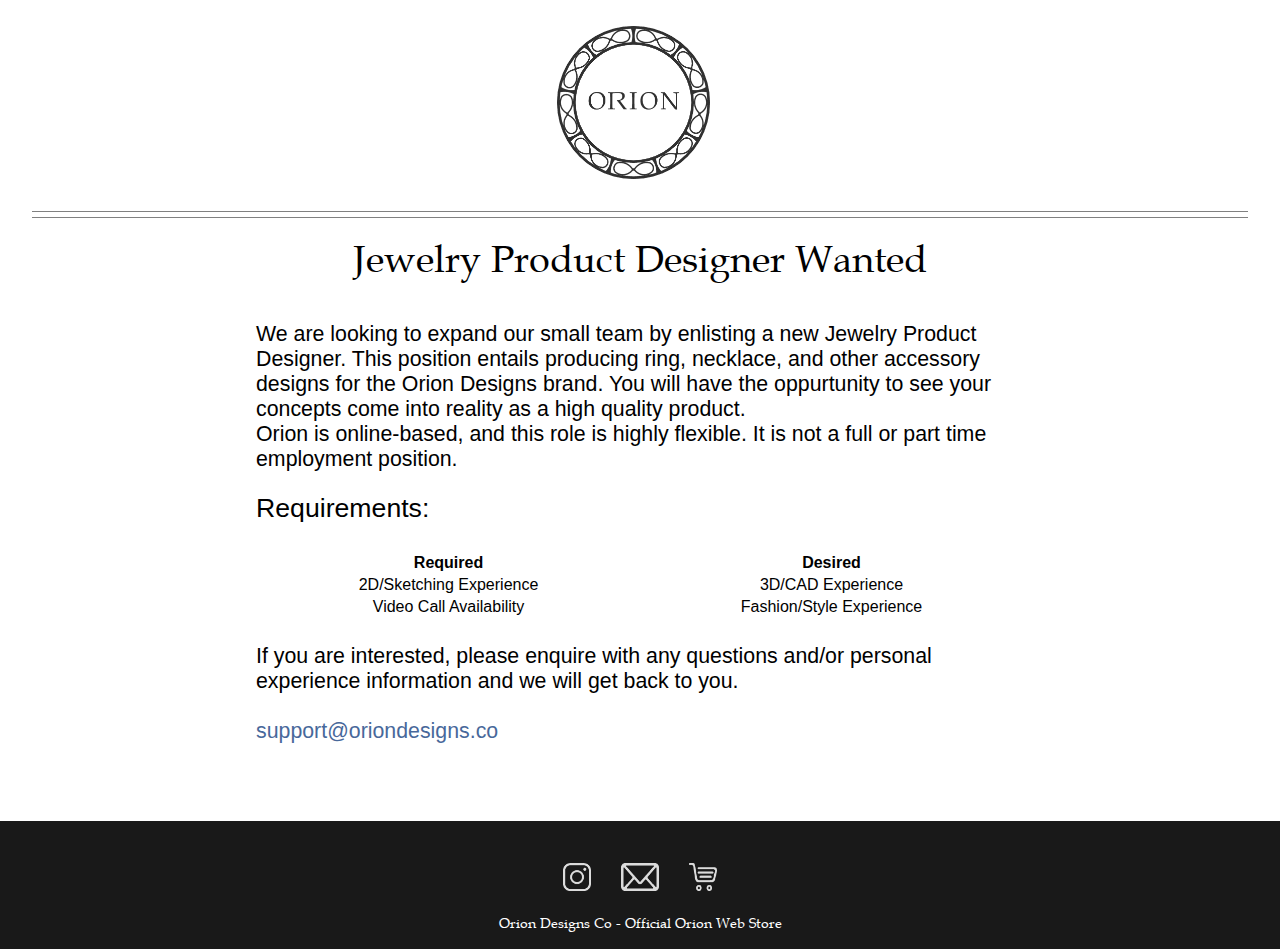
<file: recruitment.html>
<html>

	<head>
		<title>Orion</title>
		<link rel="shortcut icon" href="favicon.ico" type="image/x-icon">
		<meta name="viewport" content="width=device-width, initial-scale=1.0">
		<style>
			body {
				margin: 0;
				overflow-x: hidden;
			}
			
			a {
				color: black;
				text-decoration: none;
				opacity: 0.85
			}
			
			@font-face {
				font-family:book antiqua;
				font-style:normal;
				src:	url('Fonts/book-antiqua_c5e55d1f9860012e4899952d48d92134.woff') format('woff'), /* Pretty Modern Browsers */
						url('Fonts/book-antiqua_c5e55d1f9860012e4899952d48d92134.ttf');  format('truetype'), /* Safari, Android, iOS */
			}

			/*		***MOBILE***		*/
			@media only screen and (max-width: 768px) {
				.header {
					margin-top: 4vw;
					/*margin-left: calc((100 - 70 - 1)/2 *1vw);*/
					margin-left: auto;
					margin-right:auto;
					width: 70vw;
					margin-bottom: 0vw;
					horizontal-align: middle;
				}
				
				#img1 {
					height: 35vw;
					width: 35vw;
					margin-left: calc((70 - 33)/2 *1vw);
					margin-top: 3vw;
					margin-bottom: 3vw;
				}
				
				#title {
					/*margin: 1vw 1vw 4vw 1vw;
					font-family: 'book antiqua';
					font-size: 10vw;
					text-align: center;
					opacity: 0.8;*/
					font-size: 0vw;
					visibility:hidden;
				}
				
				.nav {
					/*margin-left: calc((100 - 90 - 2)/2 *1vw);
					margin-right: calc((100 - 90 - 2)/2 *1vw); */
					margin: 0 auto;
					width: 90vw;
					max-height: 10vw;
					border-top: 1px grey solid;
					border-bottom: 1px grey solid;
					margin-bottom: 1.5vw;
					vertical-align:top;
				}
				
				.scroller {
					text-align: center;
					font-family: arial, 'sans serif';
					overflow: auto;
					white-space: nowrap;
					max-height: 10vw;
					overflow-y: hidden;
				}
				
				.shadowL {
					height: 100%;
					max-height: 20pt;
					width: 7.5vw;
					z-index: 2;
					background: linear-gradient(to right, white, transparent 100%);
					position: absolute;
					top:46.4vw;
					overflow: hidden;
				}
				.shadowR {
					height: 100%;
					max-height: 20pt;
					width: 7.5vw;
					z-index: 2;
					background: linear-gradient(to left, white, transparent 100%);
					position: absolute;
					right: 4.4vw;
					top:46.4vw;
					overflow: hidden;
				}
				
				div.scroller a {
					line-height: 30pt;
					vertical-align: text-bottom;
					display: inline-block;
					color: #03101f;
					text-align: center;
					font-size: 12pt;
					text-decoration: none;
					padding-left: 0.9vw;
					transition: 0.3s;
				}

				div.scroller a:hover {
					opacity: 0.3;
				}
				
				div.scroller a:click {
					opacity: 0.3;
				}
				
				.footer {
					float:left;
					position:relative;                  
					bottom:0;                          
					right:0;  
					width: 100%;
					height: 17vw;
					background-color: rgb(0,0,0,0.875);
					color: white;
					text-align: center;
					margin-top: 14vw;
				}
				
				.fIcons {
					margin-left: auto;
					margin-right: auto;
					margin-top: 4vw;
					margin-bottom: 1vw;
					height: 5vw;
					width: 35vw;
					background-color: rgb(255, 0,0, 0.);
				}
				
				.ICOIG {
					height: 5vw; 
					width: 5vw;
					margin-right: 4vw;
				}
				
				.ICOMAIL {
					height: 5vw; 
					width: 6.5vw;
				}
				
				.ICOSHOP {
					height: 5vw; 
					width: 5vw; 
					margin-left: 4vw;
				}
				
				.fText {
					margin-top: 4vw;
					color: white;
					font-size: 2vw;
					font-family: 'book antiqua';
				}
			
				.fuckyou {
					width: 50vw;
					border: 1px grey solid;
					position: fixed;
					left: 0px;
					top: 0px;
					height: 100%;
					visibility: hidden;
				}
				
				
				.title {
					margin-top: 4vw;
					text-align: center;
					font-family: 'book antiqua';
					font-size: 6vw;
				}
				
				.textContent {
					width: 85vw;
					margin: auto;
					margin-top: 3vw;
					font-size: 14pt;
					font-family: arial;
				}
				
				.reqs {
					margin: auto;
					font-family: arial;
				}
				
				table {
					margin-top: 0;
					margin: auto;
					width: inherit;
				}
				
				tr {
					width: inherit;
				}
				
				td {
					width: 50%;
					text-align: center;
				}
			}
			
			/*		***DESKTOP***		*/
			@media only screen and (min-width: 769px) {
				.header {
					margin-top: 2vw;
					margin-left: calc((100 - 32 - 1)/2 *1vw);
					width: 32vw;
					height: 12vw;
					margin-bottom: 2.5vw;
					transition: 0.3s;
					
				}
				
				#img1 {
					height: 12vw;
					width: 12vw;
					margin-left: calc((32 - 12)/2 *1vw);
					opacity: 0.9;
					transition: 0.5s;
					margin-bottom: 0;
				}
				
				#title {
					margin: 0;
					font-family: book-antiqua;
					text-align: center;
					opacity: 0.75;
					transition: 0.35s;
					visibility: hidden;
					height: 0;
				}
				
				#title:hover {
					opacity: 0.5;
				}
				
				.nav {
					margin: 0 auto;
					width: 95vw;
					height: 5px;
					border-top: 1px grey solid;
					border-bottom: 1px grey solid;
					margin-bottom: 1.5vw;
					text-align: center;
					font-family: arial, 'sans serif';
					overflow: auto;
					white-space: nowrap;
					overflow-y: hidden;
					transition: 0.35s;
				}
				.nav:hover {
					height: 40px;
				}
				
				div.nav a {
					line-height: 30pt;
					vertical-align: text-bottom;
					display: inline-block;
					color: #03101f;
					text-align: center;
					font-size: 16pt;
					text-decoration: none;
					padding-left: 1vw;
					transition: 0.2s;
				}

				div.nav a:hover {
					opacity: 0.4;
					font-size: 16.3pt;
				}
				
				div.nav a:click {
					opacity: 0.3;
				}
				
				.shadowL {
					height: 0;
					width: 0;
					visibility: hidden;
				}
				.shadowR {
					height: 0;
					width: 0;
					visibility: hidden;
				}

				.footer {
					float:left;
					position:relative;                  
					bottom:0;                          
					right:0;  
					width: 100%;
					height: 10vw;
					background-color: rgb(0,0,0,0.9);
					margin-top: 6vw;
					text-align: center;
				}
				
				.fIcons {
					margin-top: 3.3vw;
					margin-bottom: 1vw;
				}
				
				.ICOIG {
					height: 2.2vw; 
					width: 2.2vw;
					margin-right: 2vw;
				}
				
				.ICOMAIL {
					height: 2.2vw; 
					width: 3vw;
				}
				
				.ICOSHOP {
					height: 2.2vw; 
					width: 2.2vw; 
					margin-left: 2vw;
				}

				
				.fText {
					margin-top: 1.6vw;
					color: white;
					font-size: 1.1vw;
					font-family: 'book antiqua';
				}
				
				
				.fuckyou {
					width: 50vw;
					border: 1px grey solid;
					position: fixed;
					left: 0px;
					top: 0px;
					height: 0;
					visibility: hidden;
				}
				
				.title {
					text-align: center;
					font-family: 'book antiqua';
					font-size: 3vw;
				}
				
				.textContent {
					width: 60vw;
					margin: auto;
					margin-top: 3vw;
					font-size: 16pt;
					font-family: arial;
				}
				
				.reqs {
					width: 60vw;
					margin: auto;
					font-family: arial;
				}
				
				table {
					margin-top: 0;
					margin: auto;
					width: inherit;
				}
				
				tr {
					width: inherit;
				}
				
				td {
					width: 50%;
					text-align: center;
				}
			} 
		</style>
	</head>

	<body>
		<div class="fuckyou"> </div>
		<!-- HEADER -->
		<div class="header">
			<img id="img1" src="images/ico.png" /> <br />
			 <p id="title" >Orion Designs</p>
		</div>
		
		<!-- NAVIGATION -->
		<div class="nav">
			<div class="shadowL"> </div>
			<div class="shadowR"> </div>
			<div class="scroller">
				<a href="http://www.oriondesigns.co">Home</a>
				<a href="">About</a>
				<a href="https://www.shapeways.com/shops/oriondesign" target="_blank">Store</a>
				<a href="#featured">Featured</a>
				<a href="">New</a>  
				<a href="">Rings</a>
				<a href="">Necklaces</a>
				<a href="https://www.instagram.com/oriondesignsco/" target="_blank">Instagram</a>
				<a href="">Facebook</a>
				<a href="">Snapchat</a>
				<a href="mailto:support@oriondesigns.co">Contact</a>
			</div>
		</div>
		
		<!-- CONTENT -->
		<div class="content">
			<div class="title">Jewelry Product Designer Wanted</div>
			<div class="textContent">
				<p> We are looking to expand our small team by enlisting a new Jewelry Product Designer.
				This position entails producing ring, necklace, and other accessory designs for the Orion Designs brand.
				You will have the oppurtunity to see your concepts come into reality as a high quality product. <br />
				Orion is online-based, and this role is highly flexible. It is not a full or part time
				employment position.</p>
				<div class="reqs">
					<p style="font-size: 20pt; margin-top: 0;">Requirements:</p>
					<table>
						<tr><th>Required</th><th>Desired</th></tr>
						<tr><td>2D/Sketching Experience</td><td>3D/CAD Experience</td></tr>
						<tr><td>Video Call Availability</td><td>Fashion/Style Experience</td></tr>
					</table>
				</div>
				<br />
				If you are interested, please enquire with any questions and/or personal experience information and we will
				get back to you.
				<br /><br />
				<a href="mailto:support@oriondesigns.co"><span style="color: #284e8a">support@oriondesigns.co</span></a>
			</div>
		</div>
		
	
		<!-- FOOTER -->
		<div class="footer">
			<div class="fIcons">
				<a href="https://www.instagram.com/oriondesignsco/" target="_blank"><img src="FICO/IG.png" class="ICOIG"/></a>
				<a href="mailto:support@oriondesigns.co"><img src="FICO/MAIL.png" class="ICOMAIL"/></a>
				<a href="https://www.shapeways.com/shops/oriondesign" target="_blank"><img src="FICO/SHOP.png" class="ICOSHOP"/></a>
			</div>
			<div class="fText">Orion Designs Co - Official Orion Web Store</div>
		</div>
	</body>

</html>
</file>
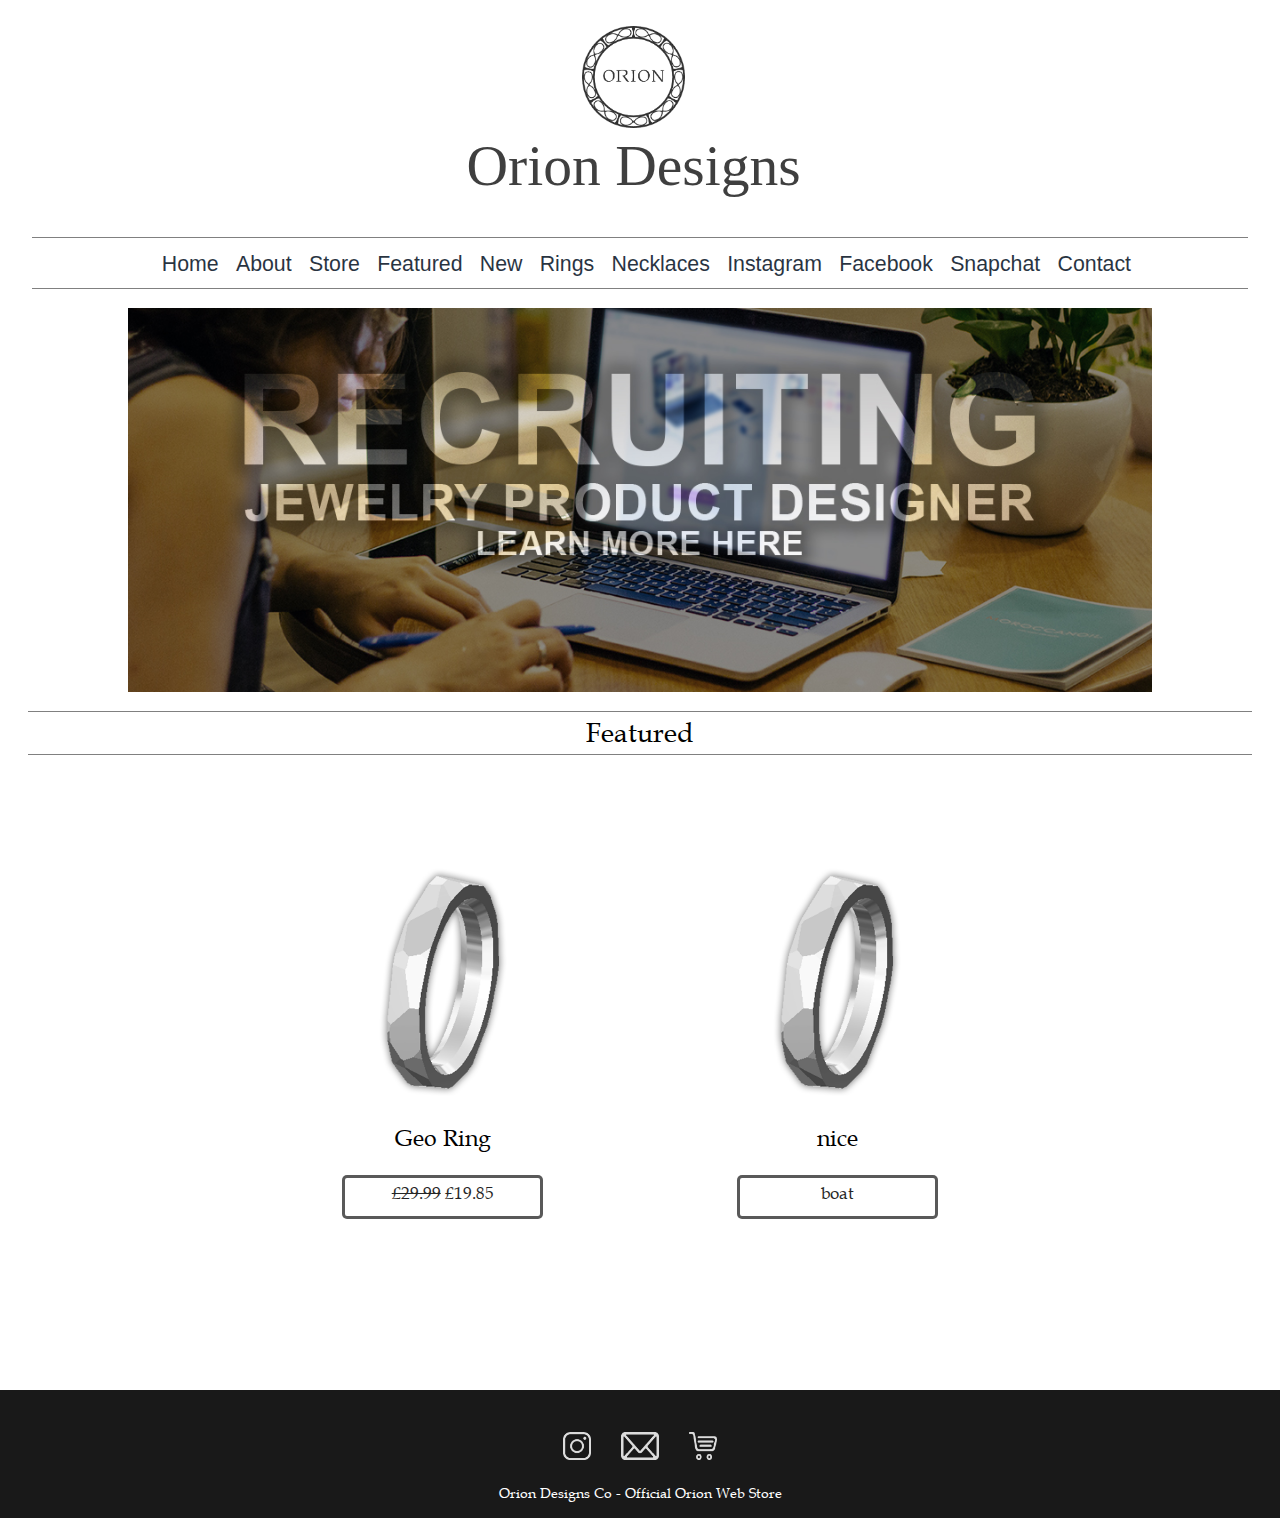
<file: test.html>
<html>

	<head>
		<title> Orion Designs </title>
		<link rel="shortcut icon" href="favicon.ico" type="image/x-icon">
		<meta name="viewport" content="width=device-width, initial-scale=1.0">
		<style>
			body {
				margin: 0;
				overflow-x: hidden;
			}
			
			a {
				color: black;
				text-decoration: none;
				opacity: 0.85
			}
			
			@font-face {
				font-family:book antiqua;
				font-style:normal;
				src:	url('Fonts/book-antiqua_c5e55d1f9860012e4899952d48d92134.woff') format('woff'), /* Pretty Modern Browsers */
						url('Fonts/book-antiqua_c5e55d1f9860012e4899952d48d92134.ttf');  format('truetype'), /* Safari, Android, iOS */
			}

			/*		***MOBILE***		*/
			@media only screen and (max-width: 768px) {
				.header {
					margin-top: 4vw;
					/*margin-left: calc((100 - 70 - 1)/2 *1vw);*/
					margin-left: auto;
					margin-right:auto;
					width: 70vw;
					margin-bottom: 0vw;
					horizontal-align: middle;
				}
				
				#img1 {
					height: 35vw;
					width: 35vw;
					margin-left: calc((70 - 33)/2 *1vw);
					margin-top: 3vw;
					margin-bottom: 3vw;
				}
				
				#title {
					/*margin: 1vw 1vw 4vw 1vw;
					font-family: 'book antiqua';
					font-size: 10vw;
					text-align: center;
					opacity: 0.8;*/
					font-size: 0vw;
					visibility:hidden;
				}
				
				.nav {
					/*margin-left: calc((100 - 90 - 2)/2 *1vw);
					margin-right: calc((100 - 90 - 2)/2 *1vw); */
					margin: 0 auto;
					width: 90vw;
					max-height: 10vw;
					border-top: 1px grey solid;
					border-bottom: 1px grey solid;
					margin-bottom: 1.5vw;
					vertical-align:top;
				}
				
				.scroller {
					text-align: center;
					font-family: arial, 'sans serif';
					overflow: auto;
					white-space: nowrap;
					max-height: 10vw;
					overflow-y: hidden;
				}
				
				.shadowL {
					height: 100%;
					max-height: 20pt;
					width: 7.5vw;
					z-index: 2;
					background: linear-gradient(to right, white, transparent 100%);
					position: absolute;
					top:46.4vw;
					overflow: hidden;
				}
				.shadowR {
					height: 100%;
					max-height: 20pt;
					width: 7.5vw;
					z-index: 2;
					background: linear-gradient(to left, white, transparent 100%);
					position: absolute;
					right: 4.4vw;
					top:46.4vw;
					overflow: hidden;
				}
				
				div.scroller a {
					line-height: 30pt;
					vertical-align: text-bottom;
					display: inline-block;
					color: #03101f;
					text-align: center;
					font-size: 12pt;
					text-decoration: none;
					padding-left: 0.9vw;
					transition: 0.3s;
				}

				div.scroller a:hover {
					opacity: 0.3;
				}
				
				div.scroller a:click {
					opacity: 0.3;
				}
				
				.carousel {
					/*margin-left: calc((100 - 90 - 1)/2 *1vw);*/
					margin: 0 auto;
					width: 90vw;
					height: 100vw;
					margin-bottom: 1.5vw;
					background-image: url("images/promo1rec.jpg");
					background-size: cover;
					background-color: black;
				}
				
				.feat{
				}
				
				.featTitle {
					margin-left:  auto;
					margin-right: auto;
					margin-bottom: 0;
					width: 95vw;
					text-align: center;
					font-family: 'book antiqua';
					font-size: 16pt;
					border-top: 1px #545454 solid;
					border-bottom: 1px #545454 solid;
					padding: 0.35vw;
				}
				
				.grid {
					margin: 0 auto;
					width: 90vw;
					
				}
				
				tr, table {
					width: 100%;
				}
				
				td {
					width: 50%;
					transition: 0.3s;
					font-family: 'book antiqua';
					text-align: center;
				}
				
				.itemBox {
				}
				
				
				.itemIMG {
					margin: 0% auto 0% auto;
					width: 80%;
					height: 180px;
					background-color: black;
					opacity: 0.2;
					background-position: center;
				}
				
				.itemIMG#PIMG1 {
					background-image: url("images/Geo Ring.png");
					opacity: 1;
					background-position: center;
					background-repeat: no-repeat;
					background-size: cover;
					
				}
				.itemIMG#PIMG2 {
					background-image: url("images/Geo Ring.png");
					opacity: 1;
					background-position: center;
					background-repeat: no-repeat;
					background-size: cover;
					
				}
				
				.itemNAME {
					margin: 0% auto 0% auto;
					width: 70%;
					height: 5%;
					background-color: white;
					opacity: 1;
					font-size: 4vw;
				}
				
				.itemBTN {
					margin: 10% auto 5% auto;
					width: 65%;
					height: 9%;
					background-color: white;
					opacity: 0.8;
					border: 2px solid rgb(0,0,0,0.65);
					border-radius: 5px;
					font-size: 3vw;
					line-height: 5vw;
					text-align: center;
				}
				
				.footer {
					float:left;
					position:relative;                  
					bottom:0;                          
					right:0;  
					width: 100%;
					height: 17vw;
					background-color: rgb(0,0,0,0.875);
					color: white;
					text-align: center;
					margin-top: 14vw;
				}
				
				.fIcons {
					margin-left: auto;
					margin-right: auto;
					margin-top: 4vw;
					margin-bottom: 1vw;
					height: 5vw;
					width: 35vw;
					background-color: rgb(255, 0,0, 0.);
				}
				
				.ICOIG {
					height: 5vw; 
					width: 5vw;
					margin-right: 4vw;
				}
				
				.ICOMAIL {
					height: 5vw; 
					width: 6.5vw;
				}
				
				.ICOSHOP {
					height: 5vw; 
					width: 5vw; 
					margin-left: 4vw;
				}
				
				.fText {
					margin-top: 4vw;
					color: white;
					font-size: 2vw;
					font-family: 'book antiqua';
				}
			
				.fuckyou {
					width: 50vw;
					border: 1px grey solid;
					position: fixed;
					left: 0px;
					top: 0px;
					height: 100%;
					visibility: hidden;
				}
			}
			body {
				padding: 0;
			}
			/*		***DESKTOP***		*/
			@media only screen and (min-width: 769px) {
				.header {
					margin-top: 2vw;
					margin-left: calc((100 - 32 - 1)/2 *1vw);
					width: 32vw;
					height: 14vw;
					margin-bottom: 2.5vw;
					transition: 0.3s;
					
				}
				
				#img1 {
					height: 8vw;
					width: 8vw;
					margin-left: calc((32 - 8)/2 *1vw);
					opacity: 0.9;
					transition: 0.5s;
				}
				
				#title {
					margin: 0.4vw;
					font-family: book-antiqua;
					font-size: 4.5vw;
					text-align: center;
					opacity: 0.75;
					transition: 0.35s;
				}
				
				#title:hover {
					opacity: 0.5;
				}
				
				.nav {
					/* margin-left: calc((100 - 95 - 2)/2 *1vw);
					margin-right: calc((100 - 95 - 2)/2 *1vw); */
					margin: 0 auto;
					width: 95vw;
					height: 50px;
					border-top: 1px grey solid;
					border-bottom: 1px grey solid;
					margin-bottom: 1.5vw;
					text-align: center;
					font-family: arial, 'sans serif';
					overflow: auto;
					white-space: nowrap;
					overflow-y: hidden;
					transition: 0.3s;
				}
				
				div.nav a {
					line-height: 40pt;
					vertical-align: text-bottom;
					display: inline-block;
					color: #03101f;
					text-align: center;
					font-size: 16pt;
					text-decoration: none;
					padding-left: 1vw;
					transition: 0.3s;
				}

				div.nav a:hover {
					opacity: 0.4;
					font-size: 16.3pt;
				}
				
				div.nav a:click {
					opacity: 0.3;
				}
				
				.shadowL {
					height: 0;
					width: 0;
					visibility: hidden;
				}
				.shadowR {
					height: 0;
					width: 0;
					visibility: hidden;
				}
				.carousel {
					margin: 0 auto;
					width: 80vw;
					height: 30vw;
					margin-bottom: 1.5vw;
					background-image: url("images/promo1rec2.jpg");
					background-position: center;
					background-repeat: no-repeat;
					background-size: cover;
					transition: 0.3s;
				}
				
				.feat{
					
				}
				
				.featTitle {
					margin: 0 auto;
					width: 95vw;
					text-align: center;
					font-family: 'book antiqua';
					font-size: 20pt;
					border-top: 1px grey solid;
					border-bottom: 1px grey solid;
					padding: 0.35vw;
					transition: 0.3s;
				}
				
				.featTitle:hover {
					font-size: 20.5pt;
					opacity: 0.9;
				}
				
				.grid {
					margin: 20 auto;
					width: 61.8vw;
					border: 1px solid white;
					transition: 0.3s;
				}
				
				tr, table {
					width: 100%;
					transition: 0.3s;
				}
				
				td {
					width: 50%;
					height: 40vw;
					transition: 0.3s;
					font-family: 'book antiqua';
					text-align: center;
				}
				
				.itemBox {
				}
				
				.itemIMG {
					margin: 5% auto 0% auto;
					width: 80%;
					height: 265px;
					background-color: black;
					opacity: 0.2;
				}
				
				.itemIMG#PIMG1 {
					background-image: url("images/Geo Ring.png");
					opacity: 1;
					background-position: center;
					background-repeat: no-repeat;
					background-size: cover;
					border: 1px solid white;
					
				}
				.itemIMG#PIMG2 {
					background-image: url("images/Geo Ring.png");
					opacity: 1;
					background-position: center;
					background-repeat: no-repeat;
					background-size: cover;
					border: 1px solid white;
					
				}
				
				.itemNAME {
					margin: 2% auto 0% auto;
					width: 70%;
					height: 5%;
					background-color: white;
					opacity: 1;
					border: 1px solid white;
					font-size: 1.8vw;
				}
				
				.itemBTN {
					margin: 6% auto 5% auto;
					width: 50%;
					height: 7.5%;
					background-color: white;
					opacity: 1;
					border: 3px solid rgb(0,0,0,0.65);
					border-radius: 5px;
					font-size: 1.3vw;
					line-height: 2.6vw;
				}

				.footer {
					float:left;
					position:relative;                  
					bottom:0;                          
					right:0;  
					width: 100%;
					height: 10vw;
					background-color: rgb(0,0,0,0.9);
					margin-top: 6vw;
					text-align: center;
				}
				
				.fIcons {
					margin-top: 3.3vw;
					margin-bottom: 1vw;
				}
				
				.ICOIG {
					height: 2.2vw; 
					width: 2.2vw;
					margin-right: 2vw;
				}
				
				.ICOMAIL {
					height: 2.2vw; 
					width: 3vw;
				}
				
				.ICOSHOP {
					height: 2.2vw; 
					width: 2.2vw; 
					margin-left: 2vw;
				}

				
				.fText {
					margin-top: 1.6vw;
					color: white;
					font-size: 1.1vw;
					font-family: 'book antiqua';
				}
				
				
				.fuckyou {
					width: 50vw;
					border: 1px grey solid;
					position: fixed;
					left: 0px;
					top: 0px;
					height: 0;
					visibility: hidden;
				}
			} 
		</style>
	</head>

	<body>
		<div class="fuckyou"> </div>
		<!-- HEADER -->
		<div class="header">
			<img id="img1" src="images/ico.png" /> <br />
			 <p id="title" >Orion Designs</p>
		</div>
		
		<!-- NAVIGATION -->
		<div class="nav">
			<div class="shadowL"> </div>
			<div class="shadowR"> </div>
			<div class="scroller">
				<a href="">Home</a>
				<a href="">About</a>
				<a href="https://www.shapeways.com/shops/oriondesign" target="_blank">Store</a>
				<a href="#featured">Featured</a>
				<a href="">New</a>  
				<a href="">Rings</a>
				<a href="">Necklaces</a>
				<a href="https://www.instagram.com/oriondesignsco/" target="_blank">Instagram</a>
				<a href="">Facebook</a>
				<a href="">Snapchat</a>
				<a href="mailto:support@oriondesigns.co">Contact</a>
			</div>
			
			
		</div>
		
		<!-- CAROUSEL -->
		<div class="carousel">
		
		</div>
		
		<!-- FEATURED -->
		<div class="feat">
			<p class="featTitle"><a id="featured"></a>Featured</p>
			<div class="grid">
				<table>
					<tr> 
						<td class="itembox">		
							<div class="itemIMG" id="PIMG1"></div>
							<div class="itemNAME">Geo Ring</div>
							<div class="itemBTN"><a href="https://www.shapeways.com/product/GRVV82DA4/geometric-band?optionId=109202718" class="BTN1" target="_blank"><span style="text-decoration: line-through;">£29.99</span> £19.85</a></div>
						</td> 
						<td class="itembox">		
							<div class="itemIMG" id="PIMG2"></div>
							<div class="itemNAME">nice</div>	
							<div class="itemBTN"><a href="" class="BTN2">boat</a></div>
						</td> 
					</tr>
				</table>
			</div>
		</div>
	
		<!-- FOOTER -->
		<div class="footer">
			<div class="fIcons">
				<a href="https://www.instagram.com/oriondesignsco/" target="_blank"><img src="FICO/IG.png" class="ICOIG"/></a>
				<a href="mailto:support@oriondesigns.co"><img src="FICO/MAIL.png" class="ICOMAIL"/></a>
				<a href="https://www.shapeways.com/shops/oriondesign" target="_blank"><img src="FICO/SHOP.png" class="ICOSHOP"/></a>
			</div>
			<div class="fText">Orion Designs Co - Official Orion Web Store</div>
		</div>
	</body>

</html>
</file>
<file: assets/web/assets/mobirise-icons-bold/mobirise-icons-bold.css>
@font-face {
  font-family: 'mobirise-icons-bold';
  src:  url('mobirise-icons-bold.eot?m1l4yr');
  src:  url('mobirise-icons-bold.eot?m1l4yr#iefix') format('embedded-opentype'),
    url('mobirise-icons-bold.ttf?m1l4yr') format('truetype'),
    url('mobirise-icons-bold.woff?m1l4yr') format('woff'),
    url('mobirise-icons-bold.svg?m1l4yr#mobirise-icons-bold') format('svg');
  font-weight: normal;
  font-style: normal;
}

[class^="mbrib-"], [class*="mbrib-"] {
  /* use !important to prevent issues with browser extensions that change fonts */
  font-family: 'mobirise-icons-bold' !important;
  speak: none;
  font-style: normal;
  font-weight: normal;
  font-variant: normal;
  text-transform: none;
  line-height: 1;

  /* Better Font Rendering =========== */
  -webkit-font-smoothing: antialiased;
  -moz-osx-font-smoothing: grayscale;
}

.mbrib-add-submenu:before {
  content: "\e900";
}
.mbrib-alert:before {
  content: "\e901";
}
.mbrib-align-center:before {
  content: "\e902";
}
.mbrib-align-justify:before {
  content: "\e903";
}
.mbrib-align-left:before {
  content: "\e904";
}
.mbrib-align-right:before {
  content: "\e905";
}
.mbrib-android:before {
  content: "\e906";
}
.mbrib-apple:before {
  content: "\e907";
}
.mbrib-arrow-down:before {
  content: "\e908";
}
.mbrib-arrow-next:before {
  content: "\e909";
}
.mbrib-arrow-prev:before {
  content: "\e90a";
}
.mbrib-arrow-up:before {
  content: "\e90b";
}
.mbrib-bold:before {
  content: "\e90c";
}
.mbrib-bookmark:before {
  content: "\e90d";
}
.mbrib-bootstrap:before {
  content: "\e90e";
}
.mbrib-briefcase:before {
  content: "\e90f";
}
.mbrib-browse:before {
  content: "\e910";
}
.mbrib-bulleted-list:before {
  content: "\e911";
}
.mbrib-calendar:before {
  content: "\e912";
}
.mbrib-camera:before {
  content: "\e913";
}
.mbrib-cart-add:before {
  content: "\e914";
}
.mbrib-cart-full:before {
  content: "\e915";
}
.mbrib-cash:before {
  content: "\e916";
}
.mbrib-change-style:before {
  content: "\e917";
}
.mbrib-chat:before {
  content: "\e918";
}
.mbrib-clock:before {
  content: "\e919";
}
.mbrib-close:before {
  content: "\e91a";
}
.mbrib-cloud:before {
  content: "\e91b";
}
.mbrib-code:before {
  content: "\e91c";
}
.mbrib-contact-form:before {
  content: "\e91d";
}
.mbrib-credit-card:before {
  content: "\e91e";
}
.mbrib-cursor-click:before {
  content: "\e91f";
}
.mbrib-cust-feedback:before {
  content: "\e920";
}
.mbrib-database:before {
  content: "\e921";
}
.mbrib-delivery:before {
  content: "\e922";
}
.mbrib-desktop:before {
  content: "\e923";
}
.mbrib-devices:before {
  content: "\e924";
}
.mbrib-down:before {
  content: "\e925";
}
.mbrib-download:before {
  content: "\e926";
}
.mbrib-drag-n-drop:before {
  content: "\e927";
}
.mbrib-drag-n-drop2:before {
  content: "\e928";
}
.mbrib-edit:before {
  content: "\e929";
}
.mbrib-edit2:before {
  content: "\e92a";
}
.mbrib-error:before {
  content: "\e92b";
}
.mbrib-extension:before {
  content: "\e92c";
}
.mbrib-features:before {
  content: "\e92d";
}
.mbrib-file:before {
  content: "\e92e";
}
.mbrib-flag:before {
  content: "\e92f";
}
.mbrib-folder:before {
  content: "\e930";
}
.mbrib-gift:before {
  content: "\e931";
}
.mbrib-github:before {
  content: "\e932";
}
.mbrib-globe-2:before {
  content: "\e933";
}
.mbrib-globe:before {
  content: "\e934";
}
.mbrib-growing-chart:before {
  content: "\e935";
}
.mbrib-hearth:before {
  content: "\e936";
}
.mbrib-help:before {
  content: "\e937";
}
.mbrib-home:before {
  content: "\e938";
}
.mbrib-hot-cup:before {
  content: "\e939";
}
.mbrib-idea:before {
  content: "\e93a";
}
.mbrib-image-gallery:before {
  content: "\e93b";
}
.mbrib-image-slider:before {
  content: "\e93c";
}
.mbrib-info:before {
  content: "\e93d";
}
.mbrib-italic:before {
  content: "\e93e";
}
.mbrib-key:before {
  content: "\e93f";
}
.mbrib-laptop:before {
  content: "\e940";
}
.mbrib-layers:before {
  content: "\e941";
}
.mbrib-left-right:before {
  content: "\e942";
}
.mbrib-left:before {
  content: "\e943";
}
.mbrib-letter:before {
  content: "\e944";
}
.mbrib-like:before {
  content: "\e945";
}
.mbrib-link:before {
  content: "\e946";
}
.mbrib-lock:before {
  content: "\e947";
}
.mbrib-login:before {
  content: "\e948";
}
.mbrib-logout:before {
  content: "\e949";
}
.mbrib-magic-stick:before {
  content: "\e94a";
}
.mbrib-map-pin:before {
  content: "\e94b";
}
.mbrib-menu:before {
  content: "\e94c";
}
.mbrib-mobile:before {
  content: "\e94d";
}
.mbrib-mobile2:before {
  content: "\e94e";
}
.mbrib-mobirise:before {
  content: "\e94f";
}
.mbrib-more-horizontal:before {
  content: "\e950";
}
.mbrib-more-vertical:before {
  content: "\e951";
}
.mbrib-music:before {
  content: "\e952";
}
.mbrib-new-file:before {
  content: "\e953";
}
.mbrib-numbered-list:before {
  content: "\e954";
}
.mbrib-opened-folder:before {
  content: "\e955";
}
.mbrib-pages:before {
  content: "\e956";
}
.mbrib-paper-plane:before {
  content: "\e957";
}
.mbrib-paperclip:before {
  content: "\e958";
}
.mbrib-photo:before {
  content: "\e959";
}
.mbrib-photos:before {
  content: "\e95a";
}
.mbrib-pin:before {
  content: "\e95b";
}
.mbrib-play:before {
  content: "\e95c";
}
.mbrib-plus:before {
  content: "\e95d";
}
.mbrib-preview:before {
  content: "\e95e";
}
.mbrib-print:before {
  content: "\e95f";
}
.mbrib-protect:before {
  content: "\e960";
}
.mbrib-question:before {
  content: "\e961";
}
.mbrib-quote-left:before {
  content: "\e962";
}
.mbrib-quote-right:before {
  content: "\e963";
}
.mbrib-redo:before {
  content: "\e964";
}
.mbrib-refresh:before {
  content: "\e965";
}
.mbrib-responsive:before {
  content: "\e966";
}
.mbrib-right:before {
  content: "\e967";
}
.mbrib-rocket:before {
  content: "\e968";
}
.mbrib-sad-face:before {
  content: "\e969";
}
.mbrib-sale:before {
  content: "\e96a";
}
.mbrib-save:before {
  content: "\e96b";
}
.mbrib-search:before {
  content: "\e96c";
}
.mbrib-setting:before {
  content: "\e96d";
}
.mbrib-setting2:before {
  content: "\e96e";
}
.mbrib-setting3:before {
  content: "\e96f";
}
.mbrib-share:before {
  content: "\e970";
}
.mbrib-shopping-bag:before {
  content: "\e971";
}
.mbrib-shopping-basket:before {
  content: "\e972";
}
.mbrib-shopping-cart:before {
  content: "\e973";
}
.mbrib-sites:before {
  content: "\e974";
}
.mbrib-smile-face:before {
  content: "\e975";
}
.mbrib-speed:before {
  content: "\e976";
}
.mbrib-star:before {
  content: "\e977";
}
.mbrib-success:before {
  content: "\e978";
}
.mbrib-sun:before {
  content: "\e979";
}
.mbrib-sun2:before {
  content: "\e97a";
}
.mbrib-tablet-vertical:before {
  content: "\e97b";
}
.mbrib-tablet:before {
  content: "\e97c";
}
.mbrib-target:before {
  content: "\e97d";
}
.mbrib-timer:before {
  content: "\e97e";
}
.mbrib-to-ftp:before {
  content: "\e97f";
}
.mbrib-to-local-drive:before {
  content: "\e980";
}
.mbrib-touch-swipe:before {
  content: "\e981";
}
.mbrib-touch:before {
  content: "\e982";
}
.mbrib-trash:before {
  content: "\e983";
}
.mbrib-underline:before {
  content: "\e984";
}
.mbrib-undo:before {
  content: "\e985";
}
.mbrib-unlink:before {
  content: "\e986";
}
.mbrib-unlock:before {
  content: "\e987";
}
.mbrib-up-down:before {
  content: "\e988";
}
.mbrib-up:before {
  content: "\e989";
}
.mbrib-update:before {
  content: "\e98a";
}
.mbrib-upload:before {
  content: "\e98b";
}
.mbrib-user:before {
  content: "\e98c";
}
.mbrib-user2:before {
  content: "\e98d";
}
.mbrib-users:before {
  content: "\e98e";
}
.mbrib-video-play:before {
  content: "\e98f";
}
.mbrib-video:before {
  content: "\e990";
}
.mbrib-watch:before {
  content: "\e991";
}
.mbrib-website-theme:before {
  content: "\e992";
}
.mbrib-wifi:before {
  content: "\e993";
}
.mbrib-windows:before {
  content: "\e994";
}
.mbrib-zoom-out:before {
  content: "\e995";
}
</file>
<file: assets/web/assets/mobirise-icons/mobirise-icons.css>
@font-face {
  font-family: 'MobiriseIcons';
  src:  url('mobirise-icons.eot?spat4u');
  src:  url('mobirise-icons.eot?spat4u#iefix') format('embedded-opentype'),
    url('mobirise-icons.ttf?spat4u') format('truetype'),
    url('mobirise-icons.woff?spat4u') format('woff'),
    url('mobirise-icons.svg?spat4u#MobiriseIcons') format('svg');
  font-weight: normal;
  font-style: normal;
}

[class^="mbri-"], [class*=" mbri-"] {
  /* use !important to prevent issues with browser extensions that change fonts */
  font-family: MobiriseIcons !important;
  speak: none;
  font-style: normal;
  font-weight: normal;
  font-variant: normal;
  text-transform: none;
  line-height: 1;

  /* Better Font Rendering =========== */
  -webkit-font-smoothing: antialiased;
  -moz-osx-font-smoothing: grayscale;
}

.mbri-add-submenu:before {
  content: "\e900";
}
.mbri-alert:before {
  content: "\e901";
}
.mbri-align-center:before {
  content: "\e902";
}
.mbri-align-justify:before {
  content: "\e903";
}
.mbri-align-left:before {
  content: "\e904";
}
.mbri-align-right:before {
  content: "\e905";
}
.mbri-android:before {
  content: "\e906";
}
.mbri-apple:before {
  content: "\e907";
}
.mbri-arrow-down:before {
  content: "\e908";
}
.mbri-arrow-next:before {
  content: "\e909";
}
.mbri-arrow-prev:before {
  content: "\e90a";
}
.mbri-arrow-up:before {
  content: "\e90b";
}
.mbri-bold:before {
  content: "\e90c";
}
.mbri-bookmark:before {
  content: "\e90d";
}
.mbri-bootstrap:before {
  content: "\e90e";
}
.mbri-briefcase:before {
  content: "\e90f";
}
.mbri-browse:before {
  content: "\e910";
}
.mbri-bulleted-list:before {
  content: "\e911";
}
.mbri-calendar:before {
  content: "\e912";
}
.mbri-camera:before {
  content: "\e913";
}
.mbri-cart-add:before {
  content: "\e914";
}
.mbri-cart-full:before {
  content: "\e915";
}
.mbri-cash:before {
  content: "\e916";
}
.mbri-change-style:before {
  content: "\e917";
}
.mbri-chat:before {
  content: "\e918";
}
.mbri-clock:before {
  content: "\e919";
}
.mbri-close:before {
  content: "\e91a";
}
.mbri-cloud:before {
  content: "\e91b";
}
.mbri-code:before {
  content: "\e91c";
}
.mbri-contact-form:before {
  content: "\e91d";
}
.mbri-credit-card:before {
  content: "\e91e";
}
.mbri-cursor-click:before {
  content: "\e91f";
}
.mbri-cust-feedback:before {
  content: "\e920";
}
.mbri-database:before {
  content: "\e921";
}
.mbri-delivery:before {
  content: "\e922";
}
.mbri-desktop:before {
  content: "\e923";
}
.mbri-devices:before {
  content: "\e924";
}
.mbri-down:before {
  content: "\e925";
}
.mbri-download:before {
  content: "\e989";
}
.mbri-drag-n-drop:before {
  content: "\e927";
}
.mbri-drag-n-drop2:before {
  content: "\e928";
}
.mbri-edit:before {
  content: "\e929";
}
.mbri-edit2:before {
  content: "\e92a";
}
.mbri-error:before {
  content: "\e92b";
}
.mbri-extension:before {
  content: "\e92c";
}
.mbri-features:before {
  content: "\e92d";
}
.mbri-file:before {
  content: "\e92e";
}
.mbri-flag:before {
  content: "\e92f";
}
.mbri-folder:before {
  content: "\e930";
}
.mbri-gift:before {
  content: "\e931";
}
.mbri-github:before {
  content: "\e932";
}
.mbri-globe:before {
  content: "\e933";
}
.mbri-globe-2:before {
  content: "\e934";
}
.mbri-growing-chart:before {
  content: "\e935";
}
.mbri-hearth:before {
  content: "\e936";
}
.mbri-help:before {
  content: "\e937";
}
.mbri-home:before {
  content: "\e938";
}
.mbri-hot-cup:before {
  content: "\e939";
}
.mbri-idea:before {
  content: "\e93a";
}
.mbri-image-gallery:before {
  content: "\e93b";
}
.mbri-image-slider:before {
  content: "\e93c";
}
.mbri-info:before {
  content: "\e93d";
}
.mbri-italic:before {
  content: "\e93e";
}
.mbri-key:before {
  content: "\e93f";
}
.mbri-laptop:before {
  content: "\e940";
}
.mbri-layers:before {
  content: "\e941";
}
.mbri-left-right:before {
  content: "\e942";
}
.mbri-left:before {
  content: "\e943";
}
.mbri-letter:before {
  content: "\e944";
}
.mbri-like:before {
  content: "\e945";
}
.mbri-link:before {
  content: "\e946";
}
.mbri-lock:before {
  content: "\e947";
}
.mbri-login:before {
  content: "\e948";
}
.mbri-logout:before {
  content: "\e949";
}
.mbri-magic-stick:before {
  content: "\e94a";
}
.mbri-map-pin:before {
  content: "\e94b";
}
.mbri-menu:before {
  content: "\e94c";
}
.mbri-mobile:before {
  content: "\e94d";
}
.mbri-mobile2:before {
  content: "\e94e";
}
.mbri-mobirise:before {
  content: "\e94f";
}
.mbri-more-horizontal:before {
  content: "\e950";
}
.mbri-more-vertical:before {
  content: "\e951";
}
.mbri-music:before {
  content: "\e952";
}
.mbri-new-file:before {
  content: "\e953";
}
.mbri-numbered-list:before {
  content: "\e954";
}
.mbri-opened-folder:before {
  content: "\e955";
}
.mbri-pages:before {
  content: "\e956";
}
.mbri-paper-plane:before {
  content: "\e957";
}
.mbri-paperclip:before {
  content: "\e958";
}
.mbri-photo:before {
  content: "\e959";
}
.mbri-photos:before {
  content: "\e95a";
}
.mbri-pin:before {
  content: "\e95b";
}
.mbri-play:before {
  content: "\e95c";
}
.mbri-plus:before {
  content: "\e95d";
}
.mbri-preview:before {
  content: "\e95e";
}
.mbri-print:before {
  content: "\e95f";
}
.mbri-protect:before {
  content: "\e960";
}
.mbri-question:before {
  content: "\e961";
}
.mbri-quote-left:before {
  content: "\e962";
}
.mbri-quote-right:before {
  content: "\e963";
}
.mbri-refresh:before {
  content: "\e964";
}
.mbri-responsive:before {
  content: "\e965";
}
.mbri-right:before {
  content: "\e966";
}
.mbri-rocket:before {
  content: "\e967";
}
.mbri-sad-face:before {
  content: "\e968";
}
.mbri-sale:before {
  content: "\e969";
}
.mbri-save:before {
  content: "\e96a";
}
.mbri-search:before {
  content: "\e96b";
}
.mbri-setting:before {
  content: "\e96c";
}
.mbri-setting2:before {
  content: "\e96d";
}
.mbri-setting3:before {
  content: "\e96e";
}
.mbri-share:before {
  content: "\e96f";
}
.mbri-shopping-bag:before {
  content: "\e970";
}
.mbri-shopping-basket:before {
  content: "\e971";
}
.mbri-shopping-cart:before {
  content: "\e972";
}
.mbri-sites:before {
  content: "\e973";
}
.mbri-smile-face:before {
  content: "\e974";
}
.mbri-speed:before {
  content: "\e975";
}
.mbri-star:before {
  content: "\e976";
}
.mbri-success:before {
  content: "\e977";
}
.mbri-sun:before {
  content: "\e978";
}
.mbri-sun2:before {
  content: "\e979";
}
.mbri-tablet:before {
  content: "\e97a";
}
.mbri-tablet-vertical:before {
  content: "\e97b";
}
.mbri-target:before {
  content: "\e97c";
}
.mbri-timer:before {
  content: "\e97d";
}
.mbri-to-ftp:before {
  content: "\e97e";
}
.mbri-to-local-drive:before {
  content: "\e97f";
}
.mbri-touch-swipe:before {
  content: "\e980";
}
.mbri-touch:before {
  content: "\e981";
}
.mbri-trash:before {
  content: "\e982";
}
.mbri-underline:before {
  content: "\e983";
}
.mbri-unlink:before {
  content: "\e984";
}
.mbri-unlock:before {
  content: "\e985";
}
.mbri-up-down:before {
  content: "\e986";
}
.mbri-up:before {
  content: "\e987";
}
.mbri-update:before {
  content: "\e988";
}
.mbri-upload:before {
 content: "\e926"; 
}
.mbri-user:before {
  content: "\e98a";
}
.mbri-user2:before {
  content: "\e98b";
}
.mbri-users:before {
  content: "\e98c";
}
.mbri-video:before {
  content: "\e98d";
}
.mbri-video-play:before {
  content: "\e98e";
}
.mbri-watch:before {
  content: "\e98f";
}
.mbri-website-theme:before {
  content: "\e990";
}
.mbri-wifi:before {
  content: "\e991";
}
.mbri-windows:before {
  content: "\e992";
}
.mbri-zoom-out:before {
  content: "\e993";
}
.mbri-redo:before {
  content: "\e994";
}
.mbri-undo:before {
  content: "\e995";
}
</file>
<file: assets/dropdown/css/style.css>
.navbar-dropdown {
  left: 0;
  padding: 0;
  position: absolute;
  right: 0;
  top: 0;
  transition: all 0.45s ease;
  z-index: 1030;
  background: #282828; }
  .navbar-dropdown .navbar-logo {
    margin-right: 0.8rem;
    transition: margin 0.3s ease-in-out;
    vertical-align: middle; }
    .navbar-dropdown .navbar-logo img {
      height: 3.125rem;
      transition: all 0.3s ease-in-out; }
    .navbar-dropdown .navbar-logo.mbr-iconfont {
      font-size: 3.125rem;
      line-height: 3.125rem; }
  .navbar-dropdown .navbar-caption {
    font-weight: 700;
    white-space: normal;
    vertical-align: -4px;
    line-height: 3.125rem !important; }
    .navbar-dropdown .navbar-caption, .navbar-dropdown .navbar-caption:hover {
      color: inherit;
      text-decoration: none; }
  .navbar-dropdown .mbr-iconfont + .navbar-caption {
    vertical-align: -1px; }
  .navbar-dropdown.navbar-fixed-top {
    position: fixed; }
  .navbar-dropdown .navbar-brand span {
    vertical-align: -4px; }
  .navbar-dropdown.bg-color.transparent {
    background: none; }
  .navbar-dropdown.navbar-short .navbar-brand {
    padding: 0.625rem 0; }
    .navbar-dropdown.navbar-short .navbar-brand span {
      vertical-align: -1px; }
  .navbar-dropdown.navbar-short .navbar-caption {
    line-height: 2.375rem !important;
    vertical-align: -2px; }
  .navbar-dropdown.navbar-short .navbar-logo {
    margin-right: 0.5rem; }
    .navbar-dropdown.navbar-short .navbar-logo img {
      height: 2.375rem; }
    .navbar-dropdown.navbar-short .navbar-logo.mbr-iconfont {
      font-size: 2.375rem;
      line-height: 2.375rem; }
  .navbar-dropdown.navbar-short .mbr-table-cell {
    height: 3.625rem; }
  .navbar-dropdown .navbar-close {
    left: 0.6875rem;
    position: fixed;
    top: 0.75rem;
    z-index: 1000; }
  .navbar-dropdown .hamburger-icon {
    content: "";
    display: inline-block;
    vertical-align: middle;
    width: 16px;
    -webkit-box-shadow: 0 -6px 0 1px #282828,0 0 0 1px #282828,0 6px 0 1px #282828;
    -moz-box-shadow: 0 -6px 0 1px #282828,0 0 0 1px #282828,0 6px 0 1px #282828;
    box-shadow: 0 -6px 0 1px #282828,0 0 0 1px #282828,0 6px 0 1px #282828; }

.dropdown-menu .dropdown-toggle[data-toggle="dropdown-submenu"]::after {
  border-bottom: 0.35em solid transparent;
  border-left: 0.35em solid;
  border-right: 0;
  border-top: 0.35em solid transparent;
  margin-left: 0.3rem; }

.dropdown-menu .dropdown-item:focus {
  outline: 0; }

.nav-dropdown {
  font-size: 0.75rem;
  font-weight: 500;
  height: auto !important; }
  .nav-dropdown .nav-btn {
    padding-left: 1rem; }
  .nav-dropdown .link {
    margin: .667em 1.667em;
    font-weight: 500;
    padding: 0;
    transition: color .2s ease-in-out; }
    .nav-dropdown .link.dropdown-toggle {
      margin-right: 2.583em; }
      .nav-dropdown .link.dropdown-toggle::after {
        margin-left: .25rem;
        border-top: 0.35em solid;
        border-right: 0.35em solid transparent;
        border-left: 0.35em solid transparent;
        border-bottom: 0; }
      .nav-dropdown .link.dropdown-toggle[aria-expanded="true"] {
        margin: 0;
        padding: 0.667em 3.263em  0.667em 1.667em; }
  .nav-dropdown .link::after,
  .nav-dropdown .dropdown-item::after {
    color: inherit; }
  .nav-dropdown .btn {
    font-size: 0.75rem;
    font-weight: 700;
    letter-spacing: 0;
    margin-bottom: 0;
    padding-left: 1.25rem;
    padding-right: 1.25rem; }
  .nav-dropdown .dropdown-menu {
    border-radius: 0;
    border: 0;
    left: 0;
    margin: 0;
    padding-bottom: 1.25rem;
    padding-top: 1.25rem;
    position: relative; }
  .nav-dropdown .dropdown-submenu {
    margin-left: 0.125rem;
    top: 0; }
  .nav-dropdown .dropdown-item {
    font-weight: 500;
    line-height: 2;
    padding: 0.3846em 4.615em 0.3846em 1.5385em;
    position: relative;
    transition: color .2s ease-in-out, background-color .2s ease-in-out; }
    .nav-dropdown .dropdown-item::after {
      margin-top: -0.3077em;
      position: absolute;
      right: 1.1538em;
      top: 50%; }
    .nav-dropdown .dropdown-item:focus, .nav-dropdown .dropdown-item:hover {
      background: none; }

@media (max-width: 767px) {
  .nav-dropdown.navbar-toggleable-sm {
    bottom: 0;
    display: none;
    left: 0;
    overflow-x: hidden;
    position: fixed;
    top: 0;
    transform: translateX(-100%);
    -ms-transform: translateX(-100%);
    -webkit-transform: translateX(-100%);
    width: 18.75rem;
    z-index: 999; } }
.nav-dropdown.navbar-toggleable-xl {
  bottom: 0;
  display: none;
  left: 0;
  overflow-x: hidden;
  position: fixed;
  top: 0;
  transform: translateX(-100%);
  -ms-transform: translateX(-100%);
  -webkit-transform: translateX(-100%);
  width: 18.75rem;
  z-index: 999; }

.nav-dropdown-sm {
  display: block !important;
  overflow-x: hidden;
  overflow: auto;
  padding-top: 3.875rem; }
  .nav-dropdown-sm::after {
    content: "";
    display: block;
    height: 3rem;
    width: 100%; }
  .nav-dropdown-sm.collapse.in ~ .navbar-close {
    display: block !important; }
  .nav-dropdown-sm.collapsing, .nav-dropdown-sm.collapse.in {
    transform: translateX(0);
    -ms-transform: translateX(0);
    -webkit-transform: translateX(0);
    transition: all 0.25s ease-out;
    -webkit-transition: all 0.25s ease-out;
    background: #282828; }
  .nav-dropdown-sm.collapsing[aria-expanded="false"] {
    transform: translateX(-100%);
    -ms-transform: translateX(-100%);
    -webkit-transform: translateX(-100%); }
  .nav-dropdown-sm .nav-item {
    display: block;
    margin-left: 0 !important;
    padding-left: 0; }
  .nav-dropdown-sm .link,
  .nav-dropdown-sm .dropdown-item {
    border-top: 1px dotted rgba(255, 255, 255, 0.1);
    font-size: 0.8125rem;
    line-height: 1.6;
    margin: 0 !important;
    padding: 0.875rem 2.4rem 0.875rem 1.5625rem !important;
    position: relative;
    white-space: normal; }
    .nav-dropdown-sm .link:focus, .nav-dropdown-sm .link:hover,
    .nav-dropdown-sm .dropdown-item:focus,
    .nav-dropdown-sm .dropdown-item:hover {
      background: rgba(0, 0, 0, 0.2) !important;
      color: #c0a375; }
  .nav-dropdown-sm .nav-btn {
    position: relative;
    padding: 1.5625rem 1.5625rem 0 1.5625rem; }
    .nav-dropdown-sm .nav-btn::before {
      border-top: 1px dotted rgba(255, 255, 255, 0.1);
      content: "";
      left: 0;
      position: absolute;
      top: 0;
      width: 100%; }
    .nav-dropdown-sm .nav-btn + .nav-btn {
      padding-top: 0.625rem; }
      .nav-dropdown-sm .nav-btn + .nav-btn::before {
        display: none; }
  .nav-dropdown-sm .btn {
    padding: 0.625rem 0; }
  .nav-dropdown-sm .dropdown-toggle[data-toggle="dropdown-submenu"]::after {
    margin-left: .25rem;
    border-top: 0.35em solid;
    border-right: 0.35em solid transparent;
    border-left: 0.35em solid transparent;
    border-bottom: 0; }
  .nav-dropdown-sm .dropdown-toggle[data-toggle="dropdown-submenu"][aria-expanded="true"]::after {
    border-top: 0;
    border-right: 0.35em solid transparent;
    border-left: 0.35em solid transparent;
    border-bottom: 0.35em solid; }
  .nav-dropdown-sm .dropdown-menu {
    margin: 0;
    padding: 0;
    position: relative;
    top: 0;
    left: 0;
    width: 100%;
    border: 0;
    float: none;
    border-radius: 0;
    background: none; }
  .nav-dropdown-sm .dropdown-submenu {
    left: 100%;
    margin-left: 0.125rem;
    margin-top: -1.25rem;
    top: 0; }

.navbar-toggleable-sm .nav-dropdown .dropdown-menu {
  position: absolute; }

.navbar-toggleable-sm .nav-dropdown .dropdown-submenu {
  left: 100%;
  margin-left: 0.125rem;
  margin-top: -1.25rem;
  top: 0; }

.navbar-toggleable-sm.opened .nav-dropdown .dropdown-menu {
  position: relative; }

.navbar-toggleable-sm.opened .nav-dropdown .dropdown-submenu {
  left: 0;
  margin-left: 00rem;
  margin-top: 0rem;
  top: 0; }

.is-builder .nav-dropdown.collapsing {
  transition: none !important; }

/*# sourceMappingURL=style.css.map */
</file>
<file: assets/socicon/css/styles.css>
@charset "UTF-8";

@font-face {
  font-family: "socicon";
  src:url("../fonts/socicon.eot");
  src:url("../fonts/socicon.eot?#iefix") format("embedded-opentype"),
    url("../fonts/socicon.woff") format("woff"),
    url("../fonts/socicon.ttf") format("truetype"),
    url("../fonts/socicon.svg#socicon") format("svg");
  font-weight: normal;
  font-style: normal;

}

[data-icon]:before {
  font-family: "socicon" !important;
  content: attr(data-icon);
  font-style: normal !important;
  font-weight: normal !important;
  font-variant: normal !important;
  text-transform: none !important;
  speak: none;
  line-height: 1;
  -webkit-font-smoothing: antialiased;
  -moz-osx-font-smoothing: grayscale;
}

[class^="socicon-"]:before,
[class*=" socicon-"]:before {
  font-family: "socicon" !important;
  font-style: normal !important;
  font-weight: normal !important;
  font-variant: normal !important;
  text-transform: none !important;
  speak: none;
  line-height: 1;
  -webkit-font-smoothing: antialiased;
  -moz-osx-font-smoothing: grayscale;
}

.socicon-modelmayhem:before {
  content: "\e000";
}
.socicon-mixcloud:before {
  content: "\e001";
}
.socicon-drupal:before {
  content: "\e002";
}
.socicon-swarm:before {
  content: "\e003";
}
.socicon-istock:before {
  content: "\e004";
}
.socicon-yammer:before {
  content: "\e005";
}
.socicon-ello:before {
  content: "\e006";
}
.socicon-stackoverflow:before {
  content: "\e007";
}
.socicon-persona:before {
  content: "\e008";
}
.socicon-triplej:before {
  content: "\e009";
}
.socicon-houzz:before {
  content: "\e00a";
}
.socicon-rss:before {
  content: "\e00b";
}
.socicon-paypal:before {
  content: "\e00c";
}
.socicon-odnoklassniki:before {
  content: "\e00d";
}
.socicon-airbnb:before {
  content: "\e00e";
}
.socicon-periscope:before {
  content: "\e00f";
}
.socicon-outlook:before {
  content: "\e010";
}
.socicon-coderwall:before {
  content: "\e011";
}
.socicon-tripadvisor:before {
  content: "\e012";
}
.socicon-appnet:before {
  content: "\e013";
}
.socicon-goodreads:before {
  content: "\e014";
}
.socicon-tripit:before {
  content: "\e015";
}
.socicon-lanyrd:before {
  content: "\e016";
}
.socicon-slideshare:before {
  content: "\e017";
}
.socicon-buffer:before {
  content: "\e018";
}
.socicon-disqus:before {
  content: "\e019";
}
.socicon-vkontakte:before {
  content: "\e01a";
}
.socicon-whatsapp:before {
  content: "\e01b";
}
.socicon-patreon:before {
  content: "\e01c";
}
.socicon-storehouse:before {
  content: "\e01d";
}
.socicon-pocket:before {
  content: "\e01e";
}
.socicon-mail:before {
  content: "\e01f";
}
.socicon-blogger:before {
  content: "\e020";
}
.socicon-technorati:before {
  content: "\e021";
}
.socicon-reddit:before {
  content: "\e022";
}
.socicon-dribbble:before {
  content: "\e023";
}
.socicon-stumbleupon:before {
  content: "\e024";
}
.socicon-digg:before {
  content: "\e025";
}
.socicon-envato:before {
  content: "\e026";
}
.socicon-behance:before {
  content: "\e027";
}
.socicon-delicious:before {
  content: "\e028";
}
.socicon-deviantart:before {
  content: "\e029";
}
.socicon-forrst:before {
  content: "\e02a";
}
.socicon-play:before {
  content: "\e02b";
}
.socicon-zerply:before {
  content: "\e02c";
}
.socicon-wikipedia:before {
  content: "\e02d";
}
.socicon-apple:before {
  content: "\e02e";
}
.socicon-flattr:before {
  content: "\e02f";
}
.socicon-github:before {
  content: "\e030";
}
.socicon-renren:before {
  content: "\e031";
}
.socicon-friendfeed:before {
  content: "\e032";
}
.socicon-newsvine:before {
  content: "\e033";
}
.socicon-identica:before {
  content: "\e034";
}
.socicon-bebo:before {
  content: "\e035";
}
.socicon-zynga:before {
  content: "\e036";
}
.socicon-steam:before {
  content: "\e037";
}
.socicon-xbox:before {
  content: "\e038";
}
.socicon-windows:before {
  content: "\e039";
}
.socicon-qq:before {
  content: "\e03a";
}
.socicon-douban:before {
  content: "\e03b";
}
.socicon-meetup:before {
  content: "\e03c";
}
.socicon-playstation:before {
  content: "\e03d";
}
.socicon-android:before {
  content: "\e03e";
}
.socicon-snapchat:before {
  content: "\e03f";
}
.socicon-twitter:before {
  content: "\e040";
}
.socicon-facebook:before {
  content: "\e041";
}
.socicon-googleplus:before {
  content: "\e042";
}
.socicon-pinterest:before {
  content: "\e043";
}
.socicon-foursquare:before {
  content: "\e044";
}
.socicon-yahoo:before {
  content: "\e045";
}
.socicon-skype:before {
  content: "\e046";
}
.socicon-yelp:before {
  content: "\e047";
}
.socicon-feedburner:before {
  content: "\e048";
}
.socicon-linkedin:before {
  content: "\e049";
}
.socicon-viadeo:before {
  content: "\e04a";
}
.socicon-xing:before {
  content: "\e04b";
}
.socicon-myspace:before {
  content: "\e04c";
}
.socicon-soundcloud:before {
  content: "\e04d";
}
.socicon-spotify:before {
  content: "\e04e";
}
.socicon-grooveshark:before {
  content: "\e04f";
}
.socicon-lastfm:before {
  content: "\e050";
}
.socicon-youtube:before {
  content: "\e051";
}
.socicon-vimeo:before {
  content: "\e052";
}
.socicon-dailymotion:before {
  content: "\e053";
}
.socicon-vine:before {
  content: "\e054";
}
.socicon-flickr:before {
  content: "\e055";
}
.socicon-500px:before {
  content: "\e056";
}
.socicon-wordpress:before {
  content: "\e058";
}
.socicon-tumblr:before {
  content: "\e059";
}
.socicon-twitch:before {
  content: "\e05a";
}
.socicon-8tracks:before {
  content: "\e05b";
}
.socicon-amazon:before {
  content: "\e05c";
}
.socicon-icq:before {
  content: "\e05d";
}
.socicon-smugmug:before {
  content: "\e05e";
}
.socicon-ravelry:before {
  content: "\e05f";
}
.socicon-weibo:before {
  content: "\e060";
}
.socicon-baidu:before {
  content: "\e061";
}
.socicon-angellist:before {
  content: "\e062";
}
.socicon-ebay:before {
  content: "\e063";
}
.socicon-imdb:before {
  content: "\e064";
}
.socicon-stayfriends:before {
  content: "\e065";
}
.socicon-residentadvisor:before {
  content: "\e066";
}
.socicon-google:before {
  content: "\e067";
}
.socicon-yandex:before {
  content: "\e068";
}
.socicon-sharethis:before {
  content: "\e069";
}
.socicon-bandcamp:before {
  content: "\e06a";
}
.socicon-itunes:before {
  content: "\e06b";
}
.socicon-deezer:before {
  content: "\e06c";
}
.socicon-telegram:before {
  content: "\e06e";
}
.socicon-openid:before {
  content: "\e06f";
}
.socicon-amplement:before {
  content: "\e070";
}
.socicon-viber:before {
  content: "\e071";
}
.socicon-zomato:before {
  content: "\e072";
}
.socicon-draugiem:before {
  content: "\e074";
}
.socicon-endomodo:before {
  content: "\e075";
}
.socicon-filmweb:before {
  content: "\e076";
}
.socicon-stackexchange:before {
  content: "\e077";
}
.socicon-wykop:before {
  content: "\e078";
}
.socicon-teamspeak:before {
  content: "\e079";
}
.socicon-teamviewer:before {
  content: "\e07a";
}
.socicon-ventrilo:before {
  content: "\e07b";
}
.socicon-younow:before {
  content: "\e07c";
}
.socicon-raidcall:before {
  content: "\e07d";
}
.socicon-mumble:before {
  content: "\e07e";
}
.socicon-medium:before {
  content: "\e06d";
}
.socicon-bebee:before {
  content: "\e07f";
}
.socicon-hitbox:before {
  content: "\e080";
}
.socicon-reverbnation:before {
  content: "\e081";
}
.socicon-formulr:before {
  content: "\e082";
}
.socicon-instagram:before {
  content: "\e057";
}
.socicon-battlenet:before {
  content: "\e083";
}
.socicon-chrome:before {
  content: "\e084";
}
.socicon-discord:before {
  content: "\e086";
}
.socicon-issuu:before {
  content: "\e087";
}
.socicon-macos:before {
  content: "\e088";
}
.socicon-firefox:before {
  content: "\e089";
}
.socicon-opera:before {
  content: "\e08d";
}
.socicon-keybase:before {
  content: "\e090";
}
.socicon-alliance:before {
  content: "\e091";
}
.socicon-livejournal:before {
  content: "\e092";
}
.socicon-googlephotos:before {
  content: "\e093";
}
.socicon-horde:before {
  content: "\e094";
}
.socicon-etsy:before {
  content: "\e095";
}
.socicon-zapier:before {
  content: "\e096";
}
.socicon-google-scholar:before {
  content: "\e097";
}
.socicon-researchgate:before {
  content: "\e098";
}
.socicon-wechat:before {
  content: "\e099";
}
.socicon-strava:before {
  content: "\e09a";
}
.socicon-line:before {
  content: "\e09b";
}
.socicon-lyft:before {
  content: "\e09c";
}
.socicon-uber:before {
  content: "\e09d";
}
.socicon-songkick:before {
  content: "\e09e";
}
.socicon-viewbug:before {
  content: "\e09f";
}
.socicon-googlegroups:before {
  content: "\e0a0";
}
.socicon-quora:before {
  content: "\e073";
}
.socicon-diablo:before {
  content: "\e085";
}
.socicon-blizzard:before {
  content: "\e0a1";
}
.socicon-hearthstone:before {
  content: "\e08b";
}
.socicon-heroes:before {
  content: "\e08a";
}
.socicon-overwatch:before {
  content: "\e08c";
}
.socicon-warcraft:before {
  content: "\e08e";
}
.socicon-starcraft:before {
  content: "\e08f";
}
.socicon-beam:before {
  content: "\e0a2";
}
.socicon-curse:before {
  content: "\e0a3";
}
.socicon-player:before {
  content: "\e0a4";
}
.socicon-streamjar:before {
  content: "\e0a5";
}
.socicon-nintendo:before {
  content: "\e0a6";
}
.socicon-hellocoton:before {
  content: "\e0a7";
}
</file>
<file: assets/theme/css/style.css>
/*!
 * Mobirise v4 theme (https://mobirise.com/)
 * Copyright 2017 Mobirise
 */
section {
  background-color: #eeeeee; }

section,
.container,
.container-fluid {
  position: relative;
  word-wrap: break-word; }

a.mbr-iconfont:hover {
  text-decoration: none; }

.article .lead p, .article .lead ul, .article .lead ol, .article .lead pre, .article .lead blockquote {
  margin-bottom: 0; }

a {
  font-style: normal;
  font-weight: 400;
  cursor: pointer; }
  a, a:hover {
    text-decoration: none; }

figure {
  margin-bottom: 0; }

body {
  color: #232323; }

h1, h2, h3, h4, h5, h6,
.h1, .h2, .h3, .h4, .h5, .h6,
.display-1, .display-2, .display-3, .display-4 {
  line-height: 1;
  word-break: break-word;
  word-wrap: break-word; }

b, strong {
  font-weight: bold; }

blockquote {
  padding: 10px 0 10px 20px;
  position: relative;
  border-left: 2px solid;
  border-color: #ff3366; }

input:-webkit-autofill, input:-webkit-autofill:hover, input:-webkit-autofill:focus, input:-webkit-autofill:active {
  transition-delay: 9999s;
  transition-property: background-color, color; }

textarea[type="hidden"] {
  display: none; }

body {
  position: relative; }

section {
  background-position: 50% 50%;
  background-repeat: no-repeat;
  background-size: cover; }
  section .mbr-background-video,
  section .mbr-background-video-preview {
    position: absolute;
    bottom: 0;
    left: 0;
    right: 0;
    top: 0; }

.hidden {
  visibility: hidden; }

.mbr-z-index20 {
  z-index: 20; }

/*! Base colors */
.mbr-white {
  color: #ffffff; }

.mbr-black {
  color: #000000; }

.mbr-bg-white {
  background-color: #ffffff; }

.mbr-bg-black {
  background-color: #000000; }

/*! Text-aligns */
.align-left {
  text-align: left; }

.align-center {
  text-align: center; }

.align-right {
  text-align: right; }

@media (max-width: 767px) {
  .align-left, .align-center, .align-right, .mbr-section-btn, .mbr-section-title {
    text-align: center; } }
/*! Font-weight  */
.mbr-light {
  font-weight: 300; }

.mbr-regular {
  font-weight: 400; }

.mbr-semibold {
  font-weight: 500; }

.mbr-bold {
  font-weight: 700; }

/*! Media  */
.media-size-item {
  -webkit-flex: 1 1 auto;
  -moz-flex: 1 1 auto;
  -ms-flex: 1 1 auto;
  -o-flex: 1 1 auto;
  flex: 1 1 auto; }

.media-content {
  -webkit-flex-basis: 100%;
  flex-basis: 100%; }

.media-container-row {
  display: -ms-flexbox;
  display: -webkit-flex;
  display: flex;
  -webkit-flex-direction: row;
  -ms-flex-direction: row;
  flex-direction: row;
  -webkit-flex-wrap: wrap;
  -ms-flex-wrap: wrap;
  flex-wrap: wrap;
  -webkit-justify-content: center;
  -ms-flex-pack: center;
  justify-content: center;
  -webkit-align-content: center;
  -ms-flex-line-pack: center;
  align-content: center;
  -webkit-align-items: start;
  -ms-flex-align: start;
  align-items: start; }
  .media-container-row .media-size-item {
    width: 400px; }

.media-container-column {
  display: -ms-flexbox;
  display: -webkit-flex;
  display: flex;
  -webkit-flex-direction: column;
  -ms-flex-direction: column;
  flex-direction: column;
  -webkit-flex-wrap: wrap;
  -ms-flex-wrap: wrap;
  flex-wrap: wrap;
  -webkit-justify-content: center;
  -ms-flex-pack: center;
  justify-content: center;
  -webkit-align-content: center;
  -ms-flex-line-pack: center;
  align-content: center;
  -webkit-align-items: stretch;
  -ms-flex-align: stretch;
  align-items: stretch; }
  .media-container-column > * {
    width: 100%; }

@media (min-width: 992px) {
  .media-container-row {
    -webkit-flex-wrap: nowrap;
    -ms-flex-wrap: nowrap;
    flex-wrap: nowrap; } }
figure {
  overflow: hidden; }

figure[mbr-media-size] {
  transition: width 0.1s; }

.mbr-figure img, .mbr-figure iframe {
  display: block;
  width: 100%; }

.card {
  background-color: transparent;
  border: none; }

.card-box {
  width: 100%; }

.card-img {
  text-align: center;
  flex-shrink: 0;
  -webkit-flex-shrink: 0; }

.media {
  max-width: 100%;
  margin: 0 auto; }

.mbr-figure {
  -ms-flex-item-align: center;
  -ms-grid-row-align: center;
  -webkit-align-self: center;
  align-self: center; }

.media-container > div {
  max-width: 100%; }

.mbr-figure img, .card-img img {
  width: 120%; }

@media (max-width: 991px) {
  .media-size-item {
    width: auto !important; }

  .media {
    width: auto; }

  .mbr-figure {
    width: 100% !important; } }
/*! Buttons */
.mbr-section-btn {
  margin-left: -.25rem;
  margin-right: -.25rem;
  font-size: 0; }

nav .mbr-section-btn {
  margin-left: 0rem;
  margin-right: 0rem; }

/*! Btn icon margin */
.btn .mbr-iconfont, .btn.btn-sm .mbr-iconfont {
  cursor: pointer;
  margin-right: 0.5rem; }

.btn.btn-md .mbr-iconfont, .btn.btn-md .mbr-iconfont {
  margin-right: 0.8rem; }

.mbr-regular {
  font-weight: 400; }

.mbr-semibold {
  font-weight: 500; }

.mbr-bold {
  font-weight: 700; }

[type="submit"] {
  -webkit-appearance: none; }

/*! Full-screen */
.mbr-fullscreen .mbr-overlay {
  min-height: 100vh; }

.mbr-fullscreen {
  display: flex;
  display: -webkit-flex;
  display: -moz-flex;
  display: -ms-flex;
  display: -o-flex;
  align-items: center;
  -webkit-align-items: center;
  min-height: 100vh;
  padding-top: 3rem;
  padding-bottom: 3rem; }

/*! Map */
.map {
  height: 25rem;
  position: relative; }
  .map iframe {
    width: 100%;
    height: 100%; }

/* Form */
.form-asterisk {
  font-family: initial;
  position: absolute;
  top: -2px;
  font-weight: normal; }

/*! Scroll to top arrow */
.mbr-arrow-up {
  bottom: 25px;
  right: 90px;
  position: fixed;
  text-align: right;
  z-index: 5000;
  color: #ffffff;
  font-size: 32px;
  transform: rotate(180deg);
  -webkit-transform: rotate(180deg); }

.mbr-arrow-up a {
  background: rgba(0, 0, 0, 0.2);
  border-radius: 3px;
  color: #fff;
  display: inline-block;
  height: 60px;
  width: 60px;
  outline-style: none !important;
  position: relative;
  text-decoration: none;
  transition: all .3s ease-in-out;
  cursor: pointer;
  text-align: center; }
  .mbr-arrow-up a:hover {
    background-color: rgba(0, 0, 0, 0.4); }
  .mbr-arrow-up a i {
    line-height: 60px; }

.mbr-arrow-up-icon {
  display: block;
  color: #fff; }

.mbr-arrow-up-icon::before {
  content: "\203a";
  display: inline-block;
  font-family: serif;
  font-size: 32px;
  line-height: 1;
  font-style: normal;
  position: relative;
  top: 6px;
  left: -4px;
  -webkit-transform: rotate(-90deg);
  transform: rotate(-90deg); }

/*! Arrow Down */
.mbr-arrow {
  position: absolute;
  bottom: 45px;
  left: 50%;
  width: 60px;
  height: 60px;
  cursor: pointer;
  background-color: rgba(80, 80, 80, 0.5);
  border-radius: 50%;
  -webkit-transform: translateX(-50%);
  transform: translateX(-50%); }
  .mbr-arrow > a {
    display: inline-block;
    text-decoration: none;
    outline-style: none;
    -webkit-animation: arrowdown 1.7s ease-in-out infinite;
    animation: arrowdown 1.7s ease-in-out infinite; }
    .mbr-arrow > a > i {
      position: absolute;
      top: -2px;
      left: 15px;
      font-size: 2rem; }

@keyframes arrowdown {
  0% {
    transform: translateY(0px);
    -webkit-transform: translateY(0px); }
  50% {
    transform: translateY(-5px);
    -webkit-transform: translateY(-5px); }
  100% {
    transform: translateY(0px);
    -webkit-transform: translateY(0px); } }
@-webkit-keyframes arrowdown {
  0% {
    transform: translateY(0px);
    -webkit-transform: translateY(0px); }
  50% {
    transform: translateY(-5px);
    -webkit-transform: translateY(-5px); }
  100% {
    transform: translateY(0px);
    -webkit-transform: translateY(0px); } }
@media (max-width: 500px) {
  .mbr-arrow-up {
    left: 50%;
    right: auto;
    transform: translateX(-50%) rotate(180deg);
    -webkit-transform: translateX(-50%) rotate(180deg); } }
/*Gradients animation*/
@keyframes gradient-animation {
  from {
    background-position: 0% 100%;
    animation-timing-function: ease-in-out; }
  to {
    background-position: 100% 0%;
    animation-timing-function: ease-in-out; } }
@-webkit-keyframes gradient-animation {
  from {
    background-position: 0% 100%;
    animation-timing-function: ease-in-out; }
  to {
    background-position: 100% 0%;
    animation-timing-function: ease-in-out; } }
.bg-gradient {
  background-size: 200% 200%;
  animation: gradient-animation 5s infinite alternate;
  -webkit-animation: gradient-animation 5s infinite alternate; }

.menu .navbar-brand {
  display: -webkit-flex; }
  .menu .navbar-brand span {
    display: flex;
    display: -webkit-flex; }
  .menu .navbar-brand .navbar-caption-wrap {
    display: -webkit-flex; }
  .menu .navbar-brand .navbar-logo img {
    display: -webkit-flex; }
@media (min-width: 768px) and (max-width: 991px) {
  .menu .navbar-toggleable-sm .navbar-nav {
    display: -webkit-box;
    display: -webkit-flex;
    display: -ms-flexbox; } }
@media (max-width: 991px) {
  .menu .navbar-collapse {
    max-height: 93.5vh; }
    .menu .navbar-collapse.show {
      overflow: auto; } }
@media (min-width: 992px) {
  .menu .navbar-nav.nav-dropdown {
    display: -webkit-flex; }
  .menu .navbar-toggleable-sm .navbar-collapse {
    display: -webkit-flex !important; } }
@media (max-width: 767px) {
  .menu .navbar-collapse {
    max-height: 80vh; } }

.navbar {
  display: -webkit-flex;
  -webkit-flex-wrap: wrap;
  -webkit-align-items: center;
  -webkit-justify-content: space-between; }

.navbar-collapse {
  -webkit-flex-basis: 100%;
  -webkit-flex-grow: 1;
  -webkit-align-items: center; }

.nav-dropdown .link {
  padding: .667em 1.667em !important;
  margin: 0 !important; }

.nav {
  display: -webkit-flex;
  -webkit-flex-wrap: wrap; }

.row {
  display: -webkit-flex;
  -webkit-flex-wrap: wrap; }

.justify-content-center {
  -webkit-justify-content: center; }

.form-inline {
  display: -webkit-flex;
  -webkit-flex-flow: row wrap;
  -webkit-align-items: center; }

.card-wrapper {
  -webkit-flex: 1; }

.carousel-control {
  z-index: 10;
  display: -webkit-flex;
  -webkit-align-items: center;
  -webkit-justify-content: center; }

.carousel-controls {
  display: -webkit-flex; }

.media {
  display: -webkit-flex; }

.form-group:focus {
  outline: none; }

.jq-selectbox__select {
  padding: 1.07em .5em;
  position: absolute;
  top: 0;
  left: 0;
  width: 100%; }

.jq-selectbox__dropdown {
  position: absolute;
  top: 100% !important;
  left: 0 !important;
  width: 100% !important; }

.jq-selectbox__trigger-arrow {
  transform: translateY(-50%); }

.jq-selectbox li {
  padding: 1.07em .5em; }

input[type="range"] {
  padding-left: 0 !important;
  padding-right: 0 !important; }

.modal-dialog, .modal-content {
  height: 100%; }

.modal-dialog .carousel-inner {
  height: 100%;
  height: -webkit-fill-available;
  height: fill-available; }

.carousel-item {
  text-align: center; }

.carousel-item img {
  margin: auto; }

/*# sourceMappingURL=style.css.map */
.engine {
	position: absolute;
	text-indent: -2400px;
	text-align: center;
	padding: 0;
	top: 0;
	left: -2400px;
}
</file>
<file: assets/fonts/style.css>
@font-face {
   font-family: 'BKANT';
   src: url('BKANT/font.TTF');
}
@font-face {
   font-family: 'arial';
   src: url('arial/font.ttf');
}
</file>
<file: assets/mobirise/css/mbr-additional.css>
body {
  font-style: normal;
  line-height: 1.5;
}
.mbr-section-title {
  font-style: normal;
  line-height: 1.2;
}
.mbr-section-subtitle {
  line-height: 1.3;
}
.mbr-text {
  font-style: normal;
  line-height: 1.6;
}
.display-1 {
  font-family: 'BKANT';
  font-size: 4.25rem;
}
.display-1 > .mbr-iconfont {
  font-size: 6.8rem;
}
.display-2 {
  font-family: 'arial';
  font-size: 3rem;
}
.display-2 > .mbr-iconfont {
  font-size: 4.8rem;
}
.display-4 {
  font-family: 'BKANT';
  font-size: 1rem;
}
.display-4 > .mbr-iconfont {
  font-size: 1.6rem;
}
.display-5 {
  font-family: 'arial';
  font-size: 1.5rem;
}
.display-5 > .mbr-iconfont {
  font-size: 2.4rem;
}
.display-7 {
  font-family: 'BKANT';
  font-size: 1rem;
}
.display-7 > .mbr-iconfont {
  font-size: 1.6rem;
}
/* ---- Fluid typography for mobile devices ---- */
/* 1.4 - font scale ratio ( bootstrap == 1.42857 ) */
/* 100vw - current viewport width */
/* (48 - 20)  48 == 48rem == 768px, 20 == 20rem == 320px(minimal supported viewport) */
/* 0.65 - min scale variable, may vary */
@media (max-width: 768px) {
  .display-1 {
    font-size: 3.4rem;
    font-size: calc( 2.1374999999999997rem + (4.25 - 2.1374999999999997) * ((100vw - 20rem) / (48 - 20)));
    line-height: calc( 1.4 * (2.1374999999999997rem + (4.25 - 2.1374999999999997) * ((100vw - 20rem) / (48 - 20))));
  }
  .display-2 {
    font-size: 2.4rem;
    font-size: calc( 1.7rem + (3 - 1.7) * ((100vw - 20rem) / (48 - 20)));
    line-height: calc( 1.4 * (1.7rem + (3 - 1.7) * ((100vw - 20rem) / (48 - 20))));
  }
  .display-4 {
    font-size: 0.8rem;
    font-size: calc( 1rem + (1 - 1) * ((100vw - 20rem) / (48 - 20)));
    line-height: calc( 1.4 * (1rem + (1 - 1) * ((100vw - 20rem) / (48 - 20))));
  }
  .display-5 {
    font-size: 1.2rem;
    font-size: calc( 1.175rem + (1.5 - 1.175) * ((100vw - 20rem) / (48 - 20)));
    line-height: calc( 1.4 * (1.175rem + (1.5 - 1.175) * ((100vw - 20rem) / (48 - 20))));
  }
}
/* Buttons */
.btn {
  font-weight: 500;
  border-width: 2px;
  font-style: normal;
  letter-spacing: 1px;
  margin: .4rem .8rem;
  white-space: normal;
  -webkit-transition: all 0.3s ease-in-out;
  -moz-transition: all 0.3s ease-in-out;
  transition: all 0.3s ease-in-out;
  display: inline-flex;
  align-items: center;
  justify-content: center;
  word-break: break-word;
  -webkit-align-items: center;
  -webkit-justify-content: center;
  display: -webkit-inline-flex;
  padding: 1rem 3rem;
  border-radius: 3px;
}
.btn-sm {
  font-weight: 500;
  letter-spacing: 1px;
  -webkit-transition: all 0.3s ease-in-out;
  -moz-transition: all 0.3s ease-in-out;
  transition: all 0.3s ease-in-out;
  padding: 0.6rem 1.5rem;
  border-radius: 3px;
}
.btn-md {
  font-weight: 500;
  letter-spacing: 1px;
  margin: .4rem .8rem !important;
  -webkit-transition: all 0.3s ease-in-out;
  -moz-transition: all 0.3s ease-in-out;
  transition: all 0.3s ease-in-out;
  padding: 1rem 3rem;
  border-radius: 3px;
}
.btn-lg {
  font-weight: 500;
  letter-spacing: 1px;
  margin: .4rem .8rem !important;
  -webkit-transition: all 0.3s ease-in-out;
  -moz-transition: all 0.3s ease-in-out;
  transition: all 0.3s ease-in-out;
  padding: 1.2rem 3.2rem;
  border-radius: 3px;
}
.bg-primary {
  background-color: #767676 !important;
}
.bg-success {
  background-color: #232323 !important;
}
.bg-info {
  background-color: #232323 !important;
}
.bg-warning {
  background-color: #232323 !important;
}
.bg-danger {
  background-color: #232323 !important;
}
.btn-primary,
.btn-primary:active {
  background-color: #767676 !important;
  border-color: #767676 !important;
  color: #ffffff !important;
}
.btn-primary:hover,
.btn-primary:focus,
.btn-primary.focus,
.btn-primary.active {
  color: #ffffff !important;
  background-color: #505050 !important;
  border-color: #505050 !important;
}
.btn-primary.disabled,
.btn-primary:disabled {
  color: #ffffff !important;
  background-color: #505050 !important;
  border-color: #505050 !important;
}
.btn-secondary,
.btn-secondary:active {
  background-color: #232323 !important;
  border-color: #232323 !important;
  color: #ffffff !important;
}
.btn-secondary:hover,
.btn-secondary:focus,
.btn-secondary.focus,
.btn-secondary.active {
  color: #ffffff !important;
  background-color: #000000 !important;
  border-color: #000000 !important;
}
.btn-secondary.disabled,
.btn-secondary:disabled {
  color: #ffffff !important;
  background-color: #000000 !important;
  border-color: #000000 !important;
}
.btn-info,
.btn-info:active {
  background-color: #232323 !important;
  border-color: #232323 !important;
  color: #ffffff !important;
}
.btn-info:hover,
.btn-info:focus,
.btn-info.focus,
.btn-info.active {
  color: #ffffff !important;
  background-color: #000000 !important;
  border-color: #000000 !important;
}
.btn-info.disabled,
.btn-info:disabled {
  color: #ffffff !important;
  background-color: #000000 !important;
  border-color: #000000 !important;
}
.btn-success,
.btn-success:active {
  background-color: #232323 !important;
  border-color: #232323 !important;
  color: #ffffff !important;
}
.btn-success:hover,
.btn-success:focus,
.btn-success.focus,
.btn-success.active {
  color: #ffffff !important;
  background-color: #000000 !important;
  border-color: #000000 !important;
}
.btn-success.disabled,
.btn-success:disabled {
  color: #ffffff !important;
  background-color: #000000 !important;
  border-color: #000000 !important;
}
.btn-warning,
.btn-warning:active {
  background-color: #232323 !important;
  border-color: #232323 !important;
  color: #ffffff !important;
}
.btn-warning:hover,
.btn-warning:focus,
.btn-warning.focus,
.btn-warning.active {
  color: #ffffff !important;
  background-color: #000000 !important;
  border-color: #000000 !important;
}
.btn-warning.disabled,
.btn-warning:disabled {
  color: #ffffff !important;
  background-color: #000000 !important;
  border-color: #000000 !important;
}
.btn-danger,
.btn-danger:active {
  background-color: #232323 !important;
  border-color: #232323 !important;
  color: #ffffff !important;
}
.btn-danger:hover,
.btn-danger:focus,
.btn-danger.focus,
.btn-danger.active {
  color: #ffffff !important;
  background-color: #000000 !important;
  border-color: #000000 !important;
}
.btn-danger.disabled,
.btn-danger:disabled {
  color: #ffffff !important;
  background-color: #000000 !important;
  border-color: #000000 !important;
}
.btn-white {
  color: #333333 !important;
}
.btn-white,
.btn-white:active {
  background-color: #ffffff !important;
  border-color: #ffffff !important;
  color: #808080 !important;
}
.btn-white:hover,
.btn-white:focus,
.btn-white.focus,
.btn-white.active {
  color: #808080 !important;
  background-color: #d9d9d9 !important;
  border-color: #d9d9d9 !important;
}
.btn-white.disabled,
.btn-white:disabled {
  color: #808080 !important;
  background-color: #d9d9d9 !important;
  border-color: #d9d9d9 !important;
}
.btn-black,
.btn-black:active {
  background-color: #333333 !important;
  border-color: #333333 !important;
  color: #ffffff !important;
}
.btn-black:hover,
.btn-black:focus,
.btn-black.focus,
.btn-black.active {
  color: #ffffff !important;
  background-color: #0d0d0d !important;
  border-color: #0d0d0d !important;
}
.btn-black.disabled,
.btn-black:disabled {
  color: #ffffff !important;
  background-color: #0d0d0d !important;
  border-color: #0d0d0d !important;
}
.btn-primary-outline,
.btn-primary-outline:active {
  background: none;
  border-color: #434343;
  color: #434343;
}
.btn-primary-outline:hover,
.btn-primary-outline:focus,
.btn-primary-outline.focus,
.btn-primary-outline.active {
  color: #ffffff;
  background-color: #767676;
  border-color: #767676;
}
.btn-primary-outline.disabled,
.btn-primary-outline:disabled {
  color: #ffffff !important;
  background-color: #767676 !important;
  border-color: #767676 !important;
}
.btn-secondary-outline,
.btn-secondary-outline:active {
  background: none;
  border-color: #000000;
  color: #000000;
}
.btn-secondary-outline:hover,
.btn-secondary-outline:focus,
.btn-secondary-outline.focus,
.btn-secondary-outline.active {
  color: #ffffff;
  background-color: #232323;
  border-color: #232323;
}
.btn-secondary-outline.disabled,
.btn-secondary-outline:disabled {
  color: #ffffff !important;
  background-color: #232323 !important;
  border-color: #232323 !important;
}
.btn-info-outline,
.btn-info-outline:active {
  background: none;
  border-color: #000000;
  color: #000000;
}
.btn-info-outline:hover,
.btn-info-outline:focus,
.btn-info-outline.focus,
.btn-info-outline.active {
  color: #ffffff;
  background-color: #232323;
  border-color: #232323;
}
.btn-info-outline.disabled,
.btn-info-outline:disabled {
  color: #ffffff !important;
  background-color: #232323 !important;
  border-color: #232323 !important;
}
.btn-success-outline,
.btn-success-outline:active {
  background: none;
  border-color: #000000;
  color: #000000;
}
.btn-success-outline:hover,
.btn-success-outline:focus,
.btn-success-outline.focus,
.btn-success-outline.active {
  color: #ffffff;
  background-color: #232323;
  border-color: #232323;
}
.btn-success-outline.disabled,
.btn-success-outline:disabled {
  color: #ffffff !important;
  background-color: #232323 !important;
  border-color: #232323 !important;
}
.btn-warning-outline,
.btn-warning-outline:active {
  background: none;
  border-color: #000000;
  color: #000000;
}
.btn-warning-outline:hover,
.btn-warning-outline:focus,
.btn-warning-outline.focus,
.btn-warning-outline.active {
  color: #ffffff;
  background-color: #232323;
  border-color: #232323;
}
.btn-warning-outline.disabled,
.btn-warning-outline:disabled {
  color: #ffffff !important;
  background-color: #232323 !important;
  border-color: #232323 !important;
}
.btn-danger-outline,
.btn-danger-outline:active {
  background: none;
  border-color: #000000;
  color: #000000;
}
.btn-danger-outline:hover,
.btn-danger-outline:focus,
.btn-danger-outline.focus,
.btn-danger-outline.active {
  color: #ffffff;
  background-color: #232323;
  border-color: #232323;
}
.btn-danger-outline.disabled,
.btn-danger-outline:disabled {
  color: #ffffff !important;
  background-color: #232323 !important;
  border-color: #232323 !important;
}
.btn-black-outline,
.btn-black-outline:active {
  background: none;
  border-color: #000000;
  color: #000000;
}
.btn-black-outline:hover,
.btn-black-outline:focus,
.btn-black-outline.focus,
.btn-black-outline.active {
  color: #ffffff;
  background-color: #333333;
  border-color: #333333;
}
.btn-black-outline.disabled,
.btn-black-outline:disabled {
  color: #ffffff !important;
  background-color: #333333 !important;
  border-color: #333333 !important;
}
.btn-white-outline,
.btn-white-outline:active,
.btn-white-outline.active {
  background: none;
  border-color: #ffffff;
  color: #ffffff;
}
.btn-white-outline:hover,
.btn-white-outline:focus,
.btn-white-outline.focus {
  color: #333333;
  background-color: #ffffff;
  border-color: #ffffff;
}
.text-primary {
  color: #767676 !important;
}
.text-secondary {
  color: #232323 !important;
}
.text-success {
  color: #232323 !important;
}
.text-info {
  color: #232323 !important;
}
.text-warning {
  color: #232323 !important;
}
.text-danger {
  color: #232323 !important;
}
.text-white {
  color: #ffffff !important;
}
.text-black {
  color: #000000 !important;
}
a.text-primary:hover,
a.text-primary:focus {
  color: #434343 !important;
}
a.text-secondary:hover,
a.text-secondary:focus {
  color: #000000 !important;
}
a.text-success:hover,
a.text-success:focus {
  color: #000000 !important;
}
a.text-info:hover,
a.text-info:focus {
  color: #000000 !important;
}
a.text-warning:hover,
a.text-warning:focus {
  color: #000000 !important;
}
a.text-danger:hover,
a.text-danger:focus {
  color: #000000 !important;
}
a.text-white:hover,
a.text-white:focus {
  color: #b3b3b3 !important;
}
a.text-black:hover,
a.text-black:focus {
  color: #4d4d4d !important;
}
.alert-success {
  background-color: #70c770;
}
.alert-info {
  background-color: #232323;
}
.alert-warning {
  background-color: #232323;
}
.alert-danger {
  background-color: #232323;
}
.mbr-section-btn a.btn:not(.btn-form):hover,
.mbr-section-btn a.btn:not(.btn-form):focus {
  box-shadow: none !important;
}
.mbr-gallery-filter li.active .btn {
  background-color: #767676;
  border-color: #767676;
  color: #ffffff;
}
.mbr-gallery-filter li.active .btn:focus {
  box-shadow: none;
}
.btn-form {
  border-radius: 0;
}
.btn-form:hover {
  cursor: pointer;
}
a,
a:hover {
  color: #767676;
}
.mbr-plan-header.bg-primary .mbr-plan-subtitle,
.mbr-plan-header.bg-primary .mbr-plan-price-desc {
  color: #b6b6b6;
}
.mbr-plan-header.bg-success .mbr-plan-subtitle,
.mbr-plan-header.bg-success .mbr-plan-price-desc {
  color: #d5d5d5;
}
.mbr-plan-header.bg-info .mbr-plan-subtitle,
.mbr-plan-header.bg-info .mbr-plan-price-desc {
  color: #d5d5d5;
}
.mbr-plan-header.bg-warning .mbr-plan-subtitle,
.mbr-plan-header.bg-warning .mbr-plan-price-desc {
  color: #d5d5d5;
}
.mbr-plan-header.bg-danger .mbr-plan-subtitle,
.mbr-plan-header.bg-danger .mbr-plan-price-desc {
  color: #d5d5d5;
}
/* Scroll to top button*/
.scrollToTop_wraper {
  display: none;
}
#scrollToTop a i:before {
  content: '';
  position: absolute;
  height: 40%;
  top: 25%;
  background: #fff;
  width: 2px;
  left: calc(50% - 1px);
}
#scrollToTop a i:after {
  content: '';
  position: absolute;
  display: block;
  border-top: 2px solid #fff;
  border-right: 2px solid #fff;
  width: 40%;
  height: 40%;
  left: 30%;
  bottom: 30%;
  transform: rotate(135deg);
  -webkit-transform: rotate(135deg);
}
/* Others*/
.note-check a[data-value=Rubik] {
  font-style: normal;
}
.mbr-arrow a {
  color: #ffffff;
}
@media (max-width: 767px) {
  .mbr-arrow {
    display: none;
  }
}
.form-control-label {
  position: relative;
  cursor: pointer;
  margin-bottom: .357em;
  padding: 0;
}
.alert {
  color: #ffffff;
  border-radius: 0;
  border: 0;
  font-size: .875rem;
  line-height: 1.5;
  margin-bottom: 1.875rem;
  padding: 1.25rem;
  position: relative;
}
.alert.alert-form::after {
  background-color: inherit;
  bottom: -7px;
  content: "";
  display: block;
  height: 14px;
  left: 50%;
  margin-left: -7px;
  position: absolute;
  transform: rotate(45deg);
  width: 14px;
  -webkit-transform: rotate(45deg);
}
.form-control {
  background-color: #f5f5f5;
  box-shadow: none;
  color: #565656;
  font-family: 'BKANT';
  font-size: 1rem;
  line-height: 1.43;
  min-height: 3.5em;
  padding: 1.07em .5em;
}
.form-control > .mbr-iconfont {
  font-size: 1.6rem;
}
.form-control,
.form-control:focus {
  border: 1px solid #e8e8e8;
}
.form-active .form-control:invalid {
  border-color: red;
}
.mbr-overlay {
  background-color: #000;
  bottom: 0;
  left: 0;
  opacity: .5;
  position: absolute;
  right: 0;
  top: 0;
  z-index: 0;
  pointer-events: none;
}
blockquote {
  font-style: italic;
  padding: 10px 0 10px 20px;
  font-size: 1.09rem;
  position: relative;
  border-color: #767676;
  border-width: 3px;
}
ul,
ol,
pre,
blockquote {
  margin-bottom: 2.3125rem;
}
pre {
  background: #f4f4f4;
  padding: 10px 24px;
  white-space: pre-wrap;
}
.inactive {
  -webkit-user-select: none;
  -moz-user-select: none;
  -ms-user-select: none;
  user-select: none;
  pointer-events: none;
  -webkit-user-drag: none;
  user-drag: none;
}
.mbr-section__comments .row {
  justify-content: center;
  -webkit-justify-content: center;
}
/* Forms */
.mbr-form .btn {
  margin: .4rem 0;
}
@media (max-width: 767px) {
  .btn {
    font-size: .75rem !important;
  }
  .btn .mbr-iconfont {
    font-size: 1rem !important;
  }
}
/* Social block */
.btn-social {
  font-size: 20px;
  border-radius: 50%;
  padding: 0;
  width: 44px;
  height: 44px;
  line-height: 44px;
  text-align: center;
  position: relative;
  border: 2px solid #c0a375;
  border-color: #767676;
  color: #232323;
  cursor: pointer;
}
.btn-social i {
  top: 0;
  line-height: 44px;
  width: 44px;
}
.btn-social:hover {
  color: #fff;
  background: #767676;
}
.btn-social + .btn {
  margin-left: .1rem;
}
/* Footer */
.mbr-footer-content li::before,
.mbr-footer .mbr-contacts li::before {
  background: #767676;
}
.mbr-footer-content li a:hover,
.mbr-footer .mbr-contacts li a:hover {
  color: #767676;
}
/* Headers*/
.offset-1 {
  margin-left: 8.33333%;
}
.offset-2 {
  margin-left: 16.66667%;
}
.offset-3 {
  margin-left: 25%;
}
.offset-4 {
  margin-left: 33.33333%;
}
.offset-5 {
  margin-left: 41.66667%;
}
.offset-6 {
  margin-left: 50%;
}
.offset-7 {
  margin-left: 58.33333%;
}
.offset-8 {
  margin-left: 66.66667%;
}
.offset-9 {
  margin-left: 75%;
}
.offset-10 {
  margin-left: 83.33333%;
}
.offset-11 {
  margin-left: 91.66667%;
}
@media (min-width: 576px) {
  .offset-sm-0 {
    margin-left: 0%;
  }
  .offset-sm-1 {
    margin-left: 8.33333%;
  }
  .offset-sm-2 {
    margin-left: 16.66667%;
  }
  .offset-sm-3 {
    margin-left: 25%;
  }
  .offset-sm-4 {
    margin-left: 33.33333%;
  }
  .offset-sm-5 {
    margin-left: 41.66667%;
  }
  .offset-sm-6 {
    margin-left: 50%;
  }
  .offset-sm-7 {
    margin-left: 58.33333%;
  }
  .offset-sm-8 {
    margin-left: 66.66667%;
  }
  .offset-sm-9 {
    margin-left: 75%;
  }
  .offset-sm-10 {
    margin-left: 83.33333%;
  }
  .offset-sm-11 {
    margin-left: 91.66667%;
  }
}
@media (min-width: 768px) {
  .offset-md-0 {
    margin-left: 0%;
  }
  .offset-md-1 {
    margin-left: 8.33333%;
  }
  .offset-md-2 {
    margin-left: 16.66667%;
  }
  .offset-md-3 {
    margin-left: 25%;
  }
  .offset-md-4 {
    margin-left: 33.33333%;
  }
  .offset-md-5 {
    margin-left: 41.66667%;
  }
  .offset-md-6 {
    margin-left: 50%;
  }
  .offset-md-7 {
    margin-left: 58.33333%;
  }
  .offset-md-8 {
    margin-left: 66.66667%;
  }
  .offset-md-9 {
    margin-left: 75%;
  }
  .offset-md-10 {
    margin-left: 83.33333%;
  }
  .offset-md-11 {
    margin-left: 91.66667%;
  }
}
@media (min-width: 992px) {
  .offset-lg-0 {
    margin-left: 0%;
  }
  .offset-lg-1 {
    margin-left: 8.33333%;
  }
  .offset-lg-2 {
    margin-left: 16.66667%;
  }
  .offset-lg-3 {
    margin-left: 25%;
  }
  .offset-lg-4 {
    margin-left: 33.33333%;
  }
  .offset-lg-5 {
    margin-left: 41.66667%;
  }
  .offset-lg-6 {
    margin-left: 50%;
  }
  .offset-lg-7 {
    margin-left: 58.33333%;
  }
  .offset-lg-8 {
    margin-left: 66.66667%;
  }
  .offset-lg-9 {
    margin-left: 75%;
  }
  .offset-lg-10 {
    margin-left: 83.33333%;
  }
  .offset-lg-11 {
    margin-left: 91.66667%;
  }
}
@media (min-width: 1200px) {
  .offset-xl-0 {
    margin-left: 0%;
  }
  .offset-xl-1 {
    margin-left: 8.33333%;
  }
  .offset-xl-2 {
    margin-left: 16.66667%;
  }
  .offset-xl-3 {
    margin-left: 25%;
  }
  .offset-xl-4 {
    margin-left: 33.33333%;
  }
  .offset-xl-5 {
    margin-left: 41.66667%;
  }
  .offset-xl-6 {
    margin-left: 50%;
  }
  .offset-xl-7 {
    margin-left: 58.33333%;
  }
  .offset-xl-8 {
    margin-left: 66.66667%;
  }
  .offset-xl-9 {
    margin-left: 75%;
  }
  .offset-xl-10 {
    margin-left: 83.33333%;
  }
  .offset-xl-11 {
    margin-left: 91.66667%;
  }
}
.navbar-toggler {
  -webkit-align-self: flex-start;
  -ms-flex-item-align: start;
  align-self: flex-start;
  padding: 0.25rem 0.75rem;
  font-size: 1.25rem;
  line-height: 1;
  background: transparent;
  border: 1px solid transparent;
  -webkit-border-radius: 0.25rem;
  border-radius: 0.25rem;
}
.navbar-toggler:focus,
.navbar-toggler:hover {
  text-decoration: none;
}
.navbar-toggler-icon {
  display: inline-block;
  width: 1.5em;
  height: 1.5em;
  vertical-align: middle;
  content: "";
  background: no-repeat center center;
  -webkit-background-size: 100% 100%;
  -o-background-size: 100% 100%;
  background-size: 100% 100%;
}
.navbar-toggler-left {
  position: absolute;
  left: 1rem;
}
.navbar-toggler-right {
  position: absolute;
  right: 1rem;
}
@media (max-width: 575px) {
  .navbar-toggleable .navbar-nav .dropdown-menu {
    position: static;
    float: none;
  }
  .navbar-toggleable > .container {
    padding-right: 0;
    padding-left: 0;
  }
}
@media (min-width: 576px) {
  .navbar-toggleable {
    -webkit-box-orient: horizontal;
    -webkit-box-direction: normal;
    -webkit-flex-direction: row;
    -ms-flex-direction: row;
    flex-direction: row;
    -webkit-flex-wrap: nowrap;
    -ms-flex-wrap: nowrap;
    flex-wrap: nowrap;
    -webkit-box-align: center;
    -webkit-align-items: center;
    -ms-flex-align: center;
    align-items: center;
  }
  .navbar-toggleable .navbar-nav {
    -webkit-box-orient: horizontal;
    -webkit-box-direction: normal;
    -webkit-flex-direction: row;
    -ms-flex-direction: row;
    flex-direction: row;
  }
  .navbar-toggleable .navbar-nav .nav-link {
    padding-right: .5rem;
    padding-left: .5rem;
  }
  .navbar-toggleable > .container {
    display: -webkit-box;
    display: -webkit-flex;
    display: -ms-flexbox;
    display: flex;
    -webkit-flex-wrap: nowrap;
    -ms-flex-wrap: nowrap;
    flex-wrap: nowrap;
    -webkit-box-align: center;
    -webkit-align-items: center;
    -ms-flex-align: center;
    align-items: center;
  }
  .navbar-toggleable .navbar-collapse {
    display: -webkit-box !important;
    display: -webkit-flex !important;
    display: -ms-flexbox !important;
    display: flex !important;
    width: 100%;
  }
  .navbar-toggleable .navbar-toggler {
    display: none;
  }
}
@media (max-width: 767px) {
  .navbar-toggleable-sm .navbar-nav .dropdown-menu {
    position: static;
    float: none;
  }
  .navbar-toggleable-sm > .container {
    padding-right: 0;
    padding-left: 0;
  }
}
@media (min-width: 768px) {
  .navbar-toggleable-sm {
    -webkit-box-orient: horizontal;
    -webkit-box-direction: normal;
    -webkit-flex-direction: row;
    -ms-flex-direction: row;
    flex-direction: row;
    -webkit-flex-wrap: nowrap;
    -ms-flex-wrap: nowrap;
    flex-wrap: nowrap;
    -webkit-box-align: center;
    -webkit-align-items: center;
    -ms-flex-align: center;
    align-items: center;
  }
  .navbar-toggleable-sm .navbar-nav {
    -webkit-box-orient: horizontal;
    -webkit-box-direction: normal;
    -webkit-flex-direction: row;
    -ms-flex-direction: row;
    flex-direction: row;
  }
  .navbar-toggleable-sm .navbar-nav .nav-link {
    padding-right: .5rem;
    padding-left: .5rem;
  }
  .navbar-toggleable-sm > .container {
    display: -webkit-box;
    display: -webkit-flex;
    display: -ms-flexbox;
    display: flex;
    -webkit-flex-wrap: nowrap;
    -ms-flex-wrap: nowrap;
    flex-wrap: nowrap;
    -webkit-box-align: center;
    -webkit-align-items: center;
    -ms-flex-align: center;
    align-items: center;
  }
  .navbar-toggleable-sm .navbar-collapse {
    display: none;
    width: 100%;
  }
  .navbar-toggleable-sm .navbar-toggler {
    display: none;
  }
}
@media (max-width: 991px) {
  .navbar-toggleable-md .navbar-nav .dropdown-menu {
    position: static;
    float: none;
  }
  .navbar-toggleable-md > .container {
    padding-right: 0;
    padding-left: 0;
  }
}
@media (min-width: 992px) {
  .navbar-toggleable-md {
    -webkit-box-orient: horizontal;
    -webkit-box-direction: normal;
    -webkit-flex-direction: row;
    -ms-flex-direction: row;
    flex-direction: row;
    -webkit-flex-wrap: nowrap;
    -ms-flex-wrap: nowrap;
    flex-wrap: nowrap;
    -webkit-box-align: center;
    -webkit-align-items: center;
    -ms-flex-align: center;
    align-items: center;
  }
  .navbar-toggleable-md .navbar-nav {
    -webkit-box-orient: horizontal;
    -webkit-box-direction: normal;
    -webkit-flex-direction: row;
    -ms-flex-direction: row;
    flex-direction: row;
  }
  .navbar-toggleable-md .navbar-nav .nav-link {
    padding-right: .5rem;
    padding-left: .5rem;
  }
  .navbar-toggleable-md > .container {
    display: -webkit-box;
    display: -webkit-flex;
    display: -ms-flexbox;
    display: flex;
    -webkit-flex-wrap: nowrap;
    -ms-flex-wrap: nowrap;
    flex-wrap: nowrap;
    -webkit-box-align: center;
    -webkit-align-items: center;
    -ms-flex-align: center;
    align-items: center;
  }
  .navbar-toggleable-md .navbar-collapse {
    display: -webkit-box !important;
    display: -webkit-flex !important;
    display: -ms-flexbox !important;
    display: flex !important;
    width: 100%;
  }
  .navbar-toggleable-md .navbar-toggler {
    display: none;
  }
}
@media (max-width: 1199px) {
  .navbar-toggleable-lg .navbar-nav .dropdown-menu {
    position: static;
    float: none;
  }
  .navbar-toggleable-lg > .container {
    padding-right: 0;
    padding-left: 0;
  }
}
@media (min-width: 1200px) {
  .navbar-toggleable-lg {
    -webkit-box-orient: horizontal;
    -webkit-box-direction: normal;
    -webkit-flex-direction: row;
    -ms-flex-direction: row;
    flex-direction: row;
    -webkit-flex-wrap: nowrap;
    -ms-flex-wrap: nowrap;
    flex-wrap: nowrap;
    -webkit-box-align: center;
    -webkit-align-items: center;
    -ms-flex-align: center;
    align-items: center;
  }
  .navbar-toggleable-lg .navbar-nav {
    -webkit-box-orient: horizontal;
    -webkit-box-direction: normal;
    -webkit-flex-direction: row;
    -ms-flex-direction: row;
    flex-direction: row;
  }
  .navbar-toggleable-lg .navbar-nav .nav-link {
    padding-right: .5rem;
    padding-left: .5rem;
  }
  .navbar-toggleable-lg > .container {
    display: -webkit-box;
    display: -webkit-flex;
    display: -ms-flexbox;
    display: flex;
    -webkit-flex-wrap: nowrap;
    -ms-flex-wrap: nowrap;
    flex-wrap: nowrap;
    -webkit-box-align: center;
    -webkit-align-items: center;
    -ms-flex-align: center;
    align-items: center;
  }
  .navbar-toggleable-lg .navbar-collapse {
    display: -webkit-box !important;
    display: -webkit-flex !important;
    display: -ms-flexbox !important;
    display: flex !important;
    width: 100%;
  }
  .navbar-toggleable-lg .navbar-toggler {
    display: none;
  }
}
.navbar-toggleable-xl {
  -webkit-box-orient: horizontal;
  -webkit-box-direction: normal;
  -webkit-flex-direction: row;
  -ms-flex-direction: row;
  flex-direction: row;
  -webkit-flex-wrap: nowrap;
  -ms-flex-wrap: nowrap;
  flex-wrap: nowrap;
  -webkit-box-align: center;
  -webkit-align-items: center;
  -ms-flex-align: center;
  align-items: center;
}
.navbar-toggleable-xl .navbar-nav .dropdown-menu {
  position: static;
  float: none;
}
.navbar-toggleable-xl > .container {
  padding-right: 0;
  padding-left: 0;
}
.navbar-toggleable-xl .navbar-nav {
  -webkit-box-orient: horizontal;
  -webkit-box-direction: normal;
  -webkit-flex-direction: row;
  -ms-flex-direction: row;
  flex-direction: row;
}
.navbar-toggleable-xl .navbar-nav .nav-link {
  padding-right: .5rem;
  padding-left: .5rem;
}
.navbar-toggleable-xl > .container {
  display: -webkit-box;
  display: -webkit-flex;
  display: -ms-flexbox;
  display: flex;
  -webkit-flex-wrap: nowrap;
  -ms-flex-wrap: nowrap;
  flex-wrap: nowrap;
  -webkit-box-align: center;
  -webkit-align-items: center;
  -ms-flex-align: center;
  align-items: center;
}
.navbar-toggleable-xl .navbar-collapse {
  display: -webkit-box !important;
  display: -webkit-flex !important;
  display: -ms-flexbox !important;
  display: flex !important;
  width: 100%;
}
.navbar-toggleable-xl .navbar-toggler {
  display: none;
}
.card-img {
  width: auto;
}
.menu .navbar.collapsed:not(.beta-menu) {
  flex-direction: column;
  -webkit-flex-direction: column;
}
.carousel-item.active,
.carousel-item-next,
.carousel-item-prev {
  display: -webkit-box;
  display: -webkit-flex;
  display: -ms-flexbox;
  display: flex;
}
.note-air-layout .dropup .dropdown-menu,
.note-air-layout .navbar-fixed-bottom .dropdown .dropdown-menu {
  bottom: initial !important;
}
html,
body {
  height: auto;
  min-height: 100vh;
}
.dropup .dropdown-toggle::after {
  display: none;
}
@media screen and (-ms-high-contrast: active), (-ms-high-contrast: none) {
  .card-wrapper {
    flex: auto!important;
  }
}
.jq-selectbox li:hover,
.jq-selectbox li.selected {
  background-color: #767676;
  color: #ffffff;
}
.jq-selectbox .jq-selectbox__trigger-arrow,
.jq-number__spin.minus:after,
.jq-number__spin.plus:after {
  transition: 0.4s;
  border-top-color: currentColor;
  border-bottom-color: currentColor;
}
.jq-selectbox:hover .jq-selectbox__trigger-arrow,
.jq-number__spin.minus:hover:after,
.jq-number__spin.plus:hover:after {
  border-top-color: #767676;
  border-bottom-color: #767676;
}
.xdsoft_datetimepicker .xdsoft_calendar td.xdsoft_default,
.xdsoft_datetimepicker .xdsoft_calendar td.xdsoft_current,
.xdsoft_datetimepicker .xdsoft_timepicker .xdsoft_time_box > div > div.xdsoft_current {
  color: #ffffff !important;
  background-color: #767676 !important;
  box-shadow: none!important;
}
.xdsoft_datetimepicker .xdsoft_calendar td:hover,
.xdsoft_datetimepicker .xdsoft_timepicker .xdsoft_time_box > div > div:hover {
  color: #ffffff !important;
  background: #232323 !important;
  box-shadow: none !important;
}
.cid-rtMNTIjxpX .navbar {
  padding: .5rem 0;
  background: #fdfdfd;
  transition: none;
  min-height: 77px;
}
.cid-rtMNTIjxpX .navbar-dropdown.bg-color.transparent.opened {
  background: #fdfdfd;
}
.cid-rtMNTIjxpX a {
  font-style: normal;
}
.cid-rtMNTIjxpX .nav-item span {
  padding-right: 0.4em;
  line-height: 0.5em;
  vertical-align: text-bottom;
  position: relative;
  text-decoration: none;
}
.cid-rtMNTIjxpX .nav-item a {
  display: -webkit-flex;
  align-items: center;
  justify-content: center;
  padding: 0.7rem 0 !important;
  margin: 0rem .65rem !important;
  -webkit-align-items: center;
  -webkit-justify-content: center;
}
.cid-rtMNTIjxpX .nav-item:focus,
.cid-rtMNTIjxpX .nav-link:focus {
  outline: none;
}
.cid-rtMNTIjxpX .btn {
  padding: 0.4rem 1.5rem;
  display: -webkit-inline-flex;
  align-items: center;
  -webkit-align-items: center;
}
.cid-rtMNTIjxpX .btn .mbr-iconfont {
  font-size: 1.6rem;
}
.cid-rtMNTIjxpX .menu-logo {
  margin-right: auto;
}
.cid-rtMNTIjxpX .menu-logo .navbar-brand {
  display: flex;
  margin-left: 5rem;
  padding: 0;
  transition: padding .2s;
  min-height: 3.8rem;
  -webkit-align-items: center;
  align-items: center;
}
.cid-rtMNTIjxpX .menu-logo .navbar-brand .navbar-caption-wrap {
  display: flex;
  -webkit-align-items: center;
  align-items: center;
  word-break: break-word;
  min-width: 7rem;
  margin: .3rem 0;
}
.cid-rtMNTIjxpX .menu-logo .navbar-brand .navbar-caption-wrap .navbar-caption {
  line-height: 1.2rem !important;
  padding-right: 2rem;
}
.cid-rtMNTIjxpX .menu-logo .navbar-brand .navbar-logo {
  font-size: 4rem;
  transition: font-size 0.25s;
}
.cid-rtMNTIjxpX .menu-logo .navbar-brand .navbar-logo img {
  display: flex;
}
.cid-rtMNTIjxpX .menu-logo .navbar-brand .navbar-logo .mbr-iconfont {
  transition: font-size 0.25s;
}
.cid-rtMNTIjxpX .menu-logo .navbar-brand .navbar-logo a {
  display: inline-flex;
}
.cid-rtMNTIjxpX .navbar-toggleable-sm .navbar-collapse {
  justify-content: flex-end;
  -webkit-justify-content: flex-end;
  padding-right: 5rem;
  width: auto;
}
.cid-rtMNTIjxpX .navbar-toggleable-sm .navbar-collapse .navbar-nav {
  flex-wrap: wrap;
  -webkit-flex-wrap: wrap;
  padding-left: 0;
}
.cid-rtMNTIjxpX .navbar-toggleable-sm .navbar-collapse .navbar-nav .nav-item {
  -webkit-align-self: center;
  align-self: center;
}
.cid-rtMNTIjxpX .navbar-toggleable-sm .navbar-collapse .navbar-buttons {
  padding-left: 0;
  padding-bottom: 0;
}
.cid-rtMNTIjxpX .dropdown .dropdown-menu {
  background: #fdfdfd;
  display: none;
  position: absolute;
  min-width: 5rem;
  padding-top: 1.4rem;
  padding-bottom: 1.4rem;
  text-align: left;
}
.cid-rtMNTIjxpX .dropdown .dropdown-menu .dropdown-item {
  width: auto;
  padding: 0.235em 1.5385em 0.235em 1.5385em !important;
}
.cid-rtMNTIjxpX .dropdown .dropdown-menu .dropdown-item::after {
  right: 0.5rem;
}
.cid-rtMNTIjxpX .dropdown .dropdown-menu .dropdown-submenu {
  margin: 0;
}
.cid-rtMNTIjxpX .dropdown.open > .dropdown-menu {
  display: block;
}
.cid-rtMNTIjxpX .navbar-toggleable-sm.opened:after {
  position: absolute;
  width: 100vw;
  height: 100vh;
  content: '';
  background-color: rgba(0, 0, 0, 0.1);
  left: 0;
  bottom: 0;
  transform: translateY(100%);
  -webkit-transform: translateY(100%);
  z-index: 1000;
}
.cid-rtMNTIjxpX .navbar.navbar-short {
  min-height: 60px;
  transition: all .2s;
}
.cid-rtMNTIjxpX .navbar.navbar-short .navbar-toggler-right {
  top: 20px;
}
.cid-rtMNTIjxpX .navbar.navbar-short .navbar-logo a {
  font-size: 2.5rem !important;
  line-height: 2.5rem;
  transition: font-size 0.25s;
}
.cid-rtMNTIjxpX .navbar.navbar-short .navbar-logo a .mbr-iconfont {
  font-size: 2.5rem !important;
}
.cid-rtMNTIjxpX .navbar.navbar-short .navbar-logo a img {
  height: 3rem !important;
}
.cid-rtMNTIjxpX .navbar.navbar-short .navbar-brand {
  min-height: 3rem;
}
.cid-rtMNTIjxpX button.navbar-toggler {
  width: 31px;
  height: 18px;
  cursor: pointer;
  transition: all .2s;
  top: 1.5rem;
  right: 1rem;
}
.cid-rtMNTIjxpX button.navbar-toggler:focus {
  outline: none;
}
.cid-rtMNTIjxpX button.navbar-toggler .hamburger span {
  position: absolute;
  right: 0;
  width: 30px;
  height: 2px;
  border-right: 5px;
  background-color: #ffffff;
}
.cid-rtMNTIjxpX button.navbar-toggler .hamburger span:nth-child(1) {
  top: 0;
  transition: all .2s;
}
.cid-rtMNTIjxpX button.navbar-toggler .hamburger span:nth-child(2) {
  top: 8px;
  transition: all .15s;
}
.cid-rtMNTIjxpX button.navbar-toggler .hamburger span:nth-child(3) {
  top: 8px;
  transition: all .15s;
}
.cid-rtMNTIjxpX button.navbar-toggler .hamburger span:nth-child(4) {
  top: 16px;
  transition: all .2s;
}
.cid-rtMNTIjxpX nav.opened .hamburger span:nth-child(1) {
  top: 8px;
  width: 0;
  opacity: 0;
  right: 50%;
  transition: all .2s;
}
.cid-rtMNTIjxpX nav.opened .hamburger span:nth-child(2) {
  -webkit-transform: rotate(45deg);
  transform: rotate(45deg);
  transition: all .25s;
}
.cid-rtMNTIjxpX nav.opened .hamburger span:nth-child(3) {
  -webkit-transform: rotate(-45deg);
  transform: rotate(-45deg);
  transition: all .25s;
}
.cid-rtMNTIjxpX nav.opened .hamburger span:nth-child(4) {
  top: 8px;
  width: 0;
  opacity: 0;
  right: 50%;
  transition: all .2s;
}
.cid-rtMNTIjxpX .collapsed.navbar-expand {
  flex-direction: column;
  -webkit-flex-direction: column;
}
.cid-rtMNTIjxpX .collapsed .btn {
  display: -webkit-flex;
}
.cid-rtMNTIjxpX .collapsed .navbar-collapse {
  display: none !important;
  padding-right: 0 !important;
}
.cid-rtMNTIjxpX .collapsed .navbar-collapse.collapsing,
.cid-rtMNTIjxpX .collapsed .navbar-collapse.show {
  display: block !important;
}
.cid-rtMNTIjxpX .collapsed .navbar-collapse.collapsing .navbar-nav,
.cid-rtMNTIjxpX .collapsed .navbar-collapse.show .navbar-nav {
  display: block;
  text-align: center;
}
.cid-rtMNTIjxpX .collapsed .navbar-collapse.collapsing .navbar-nav .nav-item,
.cid-rtMNTIjxpX .collapsed .navbar-collapse.show .navbar-nav .nav-item {
  clear: both;
}
.cid-rtMNTIjxpX .collapsed .navbar-collapse.collapsing .navbar-nav .nav-item:last-child,
.cid-rtMNTIjxpX .collapsed .navbar-collapse.show .navbar-nav .nav-item:last-child {
  margin-bottom: 1rem;
}
.cid-rtMNTIjxpX .collapsed .navbar-collapse.collapsing .navbar-buttons,
.cid-rtMNTIjxpX .collapsed .navbar-collapse.show .navbar-buttons {
  text-align: center;
}
.cid-rtMNTIjxpX .collapsed .navbar-collapse.collapsing .navbar-buttons:last-child,
.cid-rtMNTIjxpX .collapsed .navbar-collapse.show .navbar-buttons:last-child {
  margin-bottom: 1rem;
}
.cid-rtMNTIjxpX .collapsed button.navbar-toggler {
  display: block;
}
.cid-rtMNTIjxpX .collapsed .navbar-brand {
  margin-left: 1rem !important;
}
.cid-rtMNTIjxpX .collapsed .navbar-toggleable-sm {
  flex-direction: column;
  -webkit-flex-direction: column;
}
.cid-rtMNTIjxpX .collapsed .dropdown .dropdown-menu {
  width: 100%;
  text-align: center;
  position: relative;
  opacity: 0;
  display: block;
  height: 0;
  visibility: hidden;
  padding: 0;
  transition-duration: .5s;
  transition-property: opacity,padding,height;
}
.cid-rtMNTIjxpX .collapsed .dropdown.open > .dropdown-menu {
  position: relative;
  opacity: 1;
  height: auto;
  padding: 1.4rem 0;
  visibility: visible;
}
.cid-rtMNTIjxpX .collapsed .dropdown .dropdown-submenu {
  left: 0;
  text-align: center;
  width: 100%;
}
.cid-rtMNTIjxpX .collapsed .dropdown .dropdown-toggle[data-toggle="dropdown-submenu"]::after {
  margin-top: 0;
  position: inherit;
  right: 0;
  top: 50%;
  display: inline-block;
  width: 0;
  height: 0;
  margin-left: .3em;
  vertical-align: middle;
  content: "";
  border-top: .30em solid;
  border-right: .30em solid transparent;
  border-left: .30em solid transparent;
}
@media (max-width: 991px) {
  .cid-rtMNTIjxpX .navbar-expand {
    flex-direction: column;
    -webkit-flex-direction: column;
  }
  .cid-rtMNTIjxpX img {
    height: 3.8rem !important;
  }
  .cid-rtMNTIjxpX .btn {
    display: -webkit-flex;
  }
  .cid-rtMNTIjxpX button.navbar-toggler {
    display: block;
  }
  .cid-rtMNTIjxpX .navbar-brand {
    margin-left: 1rem !important;
  }
  .cid-rtMNTIjxpX .navbar-toggleable-sm {
    flex-direction: column;
    -webkit-flex-direction: column;
  }
  .cid-rtMNTIjxpX .navbar-collapse {
    display: none !important;
    padding-right: 0 !important;
  }
  .cid-rtMNTIjxpX .navbar-collapse.collapsing,
  .cid-rtMNTIjxpX .navbar-collapse.show {
    display: block !important;
  }
  .cid-rtMNTIjxpX .navbar-collapse.collapsing .navbar-nav,
  .cid-rtMNTIjxpX .navbar-collapse.show .navbar-nav {
    display: block;
    text-align: center;
  }
  .cid-rtMNTIjxpX .navbar-collapse.collapsing .navbar-nav .nav-item,
  .cid-rtMNTIjxpX .navbar-collapse.show .navbar-nav .nav-item {
    clear: both;
  }
  .cid-rtMNTIjxpX .navbar-collapse.collapsing .navbar-nav .nav-item:last-child,
  .cid-rtMNTIjxpX .navbar-collapse.show .navbar-nav .nav-item:last-child {
    margin-bottom: 1rem;
  }
  .cid-rtMNTIjxpX .navbar-collapse.collapsing .navbar-buttons,
  .cid-rtMNTIjxpX .navbar-collapse.show .navbar-buttons {
    text-align: center;
  }
  .cid-rtMNTIjxpX .navbar-collapse.collapsing .navbar-buttons:last-child,
  .cid-rtMNTIjxpX .navbar-collapse.show .navbar-buttons:last-child {
    margin-bottom: 1rem;
  }
  .cid-rtMNTIjxpX .dropdown .dropdown-menu {
    width: 100%;
    text-align: center;
    position: relative;
    opacity: 0;
    display: block;
    height: 0;
    visibility: hidden;
    padding: 0;
    transition-duration: .5s;
    transition-property: opacity,padding,height;
  }
  .cid-rtMNTIjxpX .dropdown.open > .dropdown-menu {
    position: relative;
    opacity: 1;
    height: auto;
    padding: 1.4rem 0;
    visibility: visible;
  }
  .cid-rtMNTIjxpX .dropdown .dropdown-submenu {
    left: 0;
    text-align: center;
    width: 100%;
  }
  .cid-rtMNTIjxpX .dropdown .dropdown-toggle[data-toggle="dropdown-submenu"]::after {
    margin-top: 0;
    position: inherit;
    right: 0;
    top: 50%;
    display: inline-block;
    width: 0;
    height: 0;
    margin-left: .3em;
    vertical-align: middle;
    content: "";
    border-top: .30em solid;
    border-right: .30em solid transparent;
    border-left: .30em solid transparent;
  }
}
@media (min-width: 767px) {
  .cid-rtMNTIjxpX .menu-logo {
    flex-shrink: 0;
    -webkit-flex-shrink: 0;
  }
}
.cid-rtMNTIjxpX .navbar-collapse {
  flex-basis: auto;
  -webkit-flex-basis: auto;
}
.cid-rtMNTIjxpX .nav-link:hover,
.cid-rtMNTIjxpX .dropdown-item:hover {
  color: #232323 !important;
}
.cid-rvmpQWAUKP {
  padding-top: 135px;
  padding-bottom: 0px;
  background-color: #fdfdfd;
}
.cid-rvmpQWAUKP P {
  color: #767676;
}
.cid-rvnrcWAtf8 {
  padding-top: 135px;
  padding-bottom: 90px;
  background-color: #ffffff;
}
.cid-rvnrcWAtf8 .mbr-section-btn > * {
  margin: 0;
}
.cid-rvnrcWAtf8 h4 {
  font-weight: 500;
}
.cid-rvnrcWAtf8 p {
  color: #232323;
}
.cid-rvnrcWAtf8 .aside-content {
  -webkit-flex-basis: 100%;
  flex-basis: 100%;
  display: flex;
  flex-direction: column;
  justify-content: center;
}
.cid-rvnrcWAtf8 .block-content {
  display: -webkit-flex;
  flex-direction: column;
  -webkit-flex-direction: column;
  word-break: break-word;
}
.cid-rvnrcWAtf8 .media {
  margin: initial;
  align-items: center;
  -webkit-align-items: center;
}
.cid-rvnrcWAtf8 .mbr-figure {
  align-self: flex-start;
  -webkit-align-self: flex-start;
  -webkit-flex-shrink: 0;
  flex-shrink: 0;
}
.cid-rvnrcWAtf8 .card-img {
  padding-right: 2rem;
  width: auto;
}
.cid-rvnrcWAtf8 .card-img span {
  font-size: 72px;
  color: #707070;
}
@media (min-width: 992px) {
  .cid-rvnrcWAtf8 .mbr-figure {
    padding-right: 4rem;
    padding-right: 0;
    padding-left: 4rem;
  }
  .cid-rvnrcWAtf8 .media-container-row {
    -webkit-flex-direction: row-reverse;
  }
}
@media (max-width: 991px) {
  .cid-rvnrcWAtf8 .mbr-figure {
    padding-right: 0;
    padding-bottom: 1rem;
    margin-bottom: 2rem;
    padding-bottom: 0;
    margin-bottom: 0;
    padding-top: 1rem;
    margin-top: 2rem;
  }
  .cid-rvnrcWAtf8 .media-container-row {
    -webkit-flex-direction: column-reverse;
  }
}
@media (max-width: 300px) {
  .cid-rvnrcWAtf8 .card-img span {
    font-size: 40px !important;
  }
}
.cid-rvnrcWAtf8 .cost {
  text-decoration: line-through;
  color: #767676;
}
.cid-rvmnrKdgqm {
  padding-top: 135px;
  padding-bottom: 90px;
  background-color: #ffffff;
}
.cid-rvmnrKdgqm .mbr-section-btn > * {
  margin: 0;
}
.cid-rvmnrKdgqm h4 {
  font-weight: 500;
}
.cid-rvmnrKdgqm p {
  color: #232323;
}
.cid-rvmnrKdgqm .aside-content {
  -webkit-flex-basis: 100%;
  flex-basis: 100%;
  display: flex;
  flex-direction: column;
  justify-content: center;
}
.cid-rvmnrKdgqm .block-content {
  display: -webkit-flex;
  flex-direction: column;
  -webkit-flex-direction: column;
  word-break: break-word;
}
.cid-rvmnrKdgqm .media {
  margin: initial;
  align-items: center;
  -webkit-align-items: center;
}
.cid-rvmnrKdgqm .mbr-figure {
  align-self: flex-start;
  -webkit-align-self: flex-start;
  -webkit-flex-shrink: 0;
  flex-shrink: 0;
}
.cid-rvmnrKdgqm .card-img {
  padding-right: 2rem;
  width: auto;
}
.cid-rvmnrKdgqm .card-img span {
  font-size: 72px;
  color: #707070;
}
@media (min-width: 992px) {
  .cid-rvmnrKdgqm .mbr-figure {
    padding-right: 4rem;
  }
}
@media (max-width: 991px) {
  .cid-rvmnrKdgqm .mbr-figure {
    padding-right: 0;
    padding-bottom: 1rem;
    margin-bottom: 2rem;
  }
}
@media (max-width: 300px) {
  .cid-rvmnrKdgqm .card-img span {
    font-size: 40px !important;
  }
}
.cid-rvmnrKdgqm .cost {
  text-decoration: line-through;
  color: #767676;
}
.cid-rvmnsLTfR4 {
  padding-top: 90px;
  padding-bottom: 90px;
  background-color: #ffffff;
}
.cid-rvmnsLTfR4 .title {
  padding-bottom: 2.5rem;
}
.cid-rvmnsLTfR4 h4 {
  width: 85%;
  font-weight: 500;
  margin-bottom: 0;
}
.cid-rvmnsLTfR4 .bottom-line p {
  color: #767676;
}
.cid-rvmnsLTfR4 .card-wrapper {
  background-color: #ffffff;
  background-color: transparent;
  position: relative;
  justify-content: unset;
}
.cid-rvmnsLTfR4 .card-wrapper .card-box {
  width: 100%;
}
.cid-rvmnsLTfR4 .card-wrapper .card-box .wrapper {
  height: 100%;
  display: flex;
  flex-direction: column;
  justify-content: center;
  align-items: flex-start;
}
.cid-rvmnsLTfR4 .card-wrapper .card-box .wrapper .top-line {
  width: 100%;
  display: flex;
  justify-content: space-between;
  align-items: center;
}
.cid-rvmnsLTfR4 .card-wrapper .card-box .wrapper .bottom-line {
  width: 85%;
}
@media (max-width: 767px) {
  .cid-rvmnsLTfR4 .card-wrapper .card-box .wrapper .bottom-line {
    width: 100%;
  }
  .cid-rvmnsLTfR4 .card-wrapper .card-box .wrapper .bottom-line p {
    text-align: center;
    margin: 1rem 0 0 0;
  }
}
@media (max-width: 767px) {
  .cid-rvmnsLTfR4 .card.pb-5 {
    padding-bottom: 2rem !important;
  }
  .cid-rvmnsLTfR4 .wrapper {
    padding-top: 1rem;
  }
}
.cid-rvmLxkU1BG {
  padding-top: 45px;
  padding-bottom: 15px;
  background-color: #03101f;
}
.cid-rvmLxkU1BG .row-links {
  width: 100%;
  -webkit-justify-content: center;
  justify-content: center;
}
.cid-rvmLxkU1BG .social-row {
  width: 100%;
  -webkit-justify-content: center;
  justify-content: center;
}
.cid-rvmLxkU1BG .media-container-row {
  -webkit-flex-direction: column;
  flex-direction: column;
  -webkit-justify-content: center;
  justify-content: center;
  -webkit-align-items: center;
  align-items: center;
}
.cid-rvmLxkU1BG .media-container-row .foot-menu {
  list-style: none;
  display: flex;
  -webkit-justify-content: center;
  justify-content: center;
  -webkit-flex-wrap: wrap;
  flex-wrap: wrap;
  padding: 0;
  margin-bottom: 0;
}
.cid-rvmLxkU1BG .media-container-row .foot-menu li {
  padding: 0 1rem 1rem 1rem;
}
.cid-rvmLxkU1BG .media-container-row .foot-menu li p {
  margin: 0;
}
.cid-rvmLxkU1BG .media-container-row .social-list {
  padding-left: 0;
  margin-bottom: 0;
  list-style: none;
  display: flex;
  -webkit-flex-wrap: wrap;
  flex-wrap: wrap;
  -webkit-justify-content: flex-end;
  justify-content: flex-end;
}
.cid-rvmLxkU1BG .media-container-row .social-list .mbr-iconfont-social {
  font-size: 1.5rem;
  color: #ffffff;
}
.cid-rvmLxkU1BG .media-container-row .social-list .soc-item {
  margin: 0 .5rem;
}
.cid-rvmLxkU1BG .media-container-row .social-list a {
  margin: 0;
  opacity: .5;
  -webkit-transition: .2s linear;
  transition: .2s linear;
}
.cid-rvmLxkU1BG .media-container-row .social-list a:hover {
  opacity: 1;
}
@media (max-width: 767px) {
  .cid-rvmLxkU1BG .media-container-row .social-list {
    -webkit-justify-content: center;
    justify-content: center;
  }
}
.cid-rvmLxkU1BG .media-container-row .row-copirayt {
  word-break: break-word;
  width: 100%;
}
.cid-rvmLxkU1BG .media-container-row .row-copirayt p {
  width: 100%;
}
.cid-rtMNTIjxpX .navbar {
  padding: .5rem 0;
  background: #fdfdfd;
  transition: none;
  min-height: 77px;
}
.cid-rtMNTIjxpX .navbar-dropdown.bg-color.transparent.opened {
  background: #fdfdfd;
}
.cid-rtMNTIjxpX a {
  font-style: normal;
}
.cid-rtMNTIjxpX .nav-item span {
  padding-right: 0.4em;
  line-height: 0.5em;
  vertical-align: text-bottom;
  position: relative;
  text-decoration: none;
}
.cid-rtMNTIjxpX .nav-item a {
  display: -webkit-flex;
  align-items: center;
  justify-content: center;
  padding: 0.7rem 0 !important;
  margin: 0rem .65rem !important;
  -webkit-align-items: center;
  -webkit-justify-content: center;
}
.cid-rtMNTIjxpX .nav-item:focus,
.cid-rtMNTIjxpX .nav-link:focus {
  outline: none;
}
.cid-rtMNTIjxpX .btn {
  padding: 0.4rem 1.5rem;
  display: -webkit-inline-flex;
  align-items: center;
  -webkit-align-items: center;
}
.cid-rtMNTIjxpX .btn .mbr-iconfont {
  font-size: 1.6rem;
}
.cid-rtMNTIjxpX .menu-logo {
  margin-right: auto;
}
.cid-rtMNTIjxpX .menu-logo .navbar-brand {
  display: flex;
  margin-left: 5rem;
  padding: 0;
  transition: padding .2s;
  min-height: 3.8rem;
  -webkit-align-items: center;
  align-items: center;
}
.cid-rtMNTIjxpX .menu-logo .navbar-brand .navbar-caption-wrap {
  display: flex;
  -webkit-align-items: center;
  align-items: center;
  word-break: break-word;
  min-width: 7rem;
  margin: .3rem 0;
}
.cid-rtMNTIjxpX .menu-logo .navbar-brand .navbar-caption-wrap .navbar-caption {
  line-height: 1.2rem !important;
  padding-right: 2rem;
}
.cid-rtMNTIjxpX .menu-logo .navbar-brand .navbar-logo {
  font-size: 4rem;
  transition: font-size 0.25s;
}
.cid-rtMNTIjxpX .menu-logo .navbar-brand .navbar-logo img {
  display: flex;
}
.cid-rtMNTIjxpX .menu-logo .navbar-brand .navbar-logo .mbr-iconfont {
  transition: font-size 0.25s;
}
.cid-rtMNTIjxpX .menu-logo .navbar-brand .navbar-logo a {
  display: inline-flex;
}
.cid-rtMNTIjxpX .navbar-toggleable-sm .navbar-collapse {
  justify-content: flex-end;
  -webkit-justify-content: flex-end;
  padding-right: 5rem;
  width: auto;
}
.cid-rtMNTIjxpX .navbar-toggleable-sm .navbar-collapse .navbar-nav {
  flex-wrap: wrap;
  -webkit-flex-wrap: wrap;
  padding-left: 0;
}
.cid-rtMNTIjxpX .navbar-toggleable-sm .navbar-collapse .navbar-nav .nav-item {
  -webkit-align-self: center;
  align-self: center;
}
.cid-rtMNTIjxpX .navbar-toggleable-sm .navbar-collapse .navbar-buttons {
  padding-left: 0;
  padding-bottom: 0;
}
.cid-rtMNTIjxpX .dropdown .dropdown-menu {
  background: #fdfdfd;
  display: none;
  position: absolute;
  min-width: 5rem;
  padding-top: 1.4rem;
  padding-bottom: 1.4rem;
  text-align: left;
}
.cid-rtMNTIjxpX .dropdown .dropdown-menu .dropdown-item {
  width: auto;
  padding: 0.235em 1.5385em 0.235em 1.5385em !important;
}
.cid-rtMNTIjxpX .dropdown .dropdown-menu .dropdown-item::after {
  right: 0.5rem;
}
.cid-rtMNTIjxpX .dropdown .dropdown-menu .dropdown-submenu {
  margin: 0;
}
.cid-rtMNTIjxpX .dropdown.open > .dropdown-menu {
  display: block;
}
.cid-rtMNTIjxpX .navbar-toggleable-sm.opened:after {
  position: absolute;
  width: 100vw;
  height: 100vh;
  content: '';
  background-color: rgba(0, 0, 0, 0.1);
  left: 0;
  bottom: 0;
  transform: translateY(100%);
  -webkit-transform: translateY(100%);
  z-index: 1000;
}
.cid-rtMNTIjxpX .navbar.navbar-short {
  min-height: 60px;
  transition: all .2s;
}
.cid-rtMNTIjxpX .navbar.navbar-short .navbar-toggler-right {
  top: 20px;
}
.cid-rtMNTIjxpX .navbar.navbar-short .navbar-logo a {
  font-size: 2.5rem !important;
  line-height: 2.5rem;
  transition: font-size 0.25s;
}
.cid-rtMNTIjxpX .navbar.navbar-short .navbar-logo a .mbr-iconfont {
  font-size: 2.5rem !important;
}
.cid-rtMNTIjxpX .navbar.navbar-short .navbar-logo a img {
  height: 3rem !important;
}
.cid-rtMNTIjxpX .navbar.navbar-short .navbar-brand {
  min-height: 3rem;
}
.cid-rtMNTIjxpX button.navbar-toggler {
  width: 31px;
  height: 18px;
  cursor: pointer;
  transition: all .2s;
  top: 1.5rem;
  right: 1rem;
}
.cid-rtMNTIjxpX button.navbar-toggler:focus {
  outline: none;
}
.cid-rtMNTIjxpX button.navbar-toggler .hamburger span {
  position: absolute;
  right: 0;
  width: 30px;
  height: 2px;
  border-right: 5px;
  background-color: #ffffff;
}
.cid-rtMNTIjxpX button.navbar-toggler .hamburger span:nth-child(1) {
  top: 0;
  transition: all .2s;
}
.cid-rtMNTIjxpX button.navbar-toggler .hamburger span:nth-child(2) {
  top: 8px;
  transition: all .15s;
}
.cid-rtMNTIjxpX button.navbar-toggler .hamburger span:nth-child(3) {
  top: 8px;
  transition: all .15s;
}
.cid-rtMNTIjxpX button.navbar-toggler .hamburger span:nth-child(4) {
  top: 16px;
  transition: all .2s;
}
.cid-rtMNTIjxpX nav.opened .hamburger span:nth-child(1) {
  top: 8px;
  width: 0;
  opacity: 0;
  right: 50%;
  transition: all .2s;
}
.cid-rtMNTIjxpX nav.opened .hamburger span:nth-child(2) {
  -webkit-transform: rotate(45deg);
  transform: rotate(45deg);
  transition: all .25s;
}
.cid-rtMNTIjxpX nav.opened .hamburger span:nth-child(3) {
  -webkit-transform: rotate(-45deg);
  transform: rotate(-45deg);
  transition: all .25s;
}
.cid-rtMNTIjxpX nav.opened .hamburger span:nth-child(4) {
  top: 8px;
  width: 0;
  opacity: 0;
  right: 50%;
  transition: all .2s;
}
.cid-rtMNTIjxpX .collapsed.navbar-expand {
  flex-direction: column;
  -webkit-flex-direction: column;
}
.cid-rtMNTIjxpX .collapsed .btn {
  display: -webkit-flex;
}
.cid-rtMNTIjxpX .collapsed .navbar-collapse {
  display: none !important;
  padding-right: 0 !important;
}
.cid-rtMNTIjxpX .collapsed .navbar-collapse.collapsing,
.cid-rtMNTIjxpX .collapsed .navbar-collapse.show {
  display: block !important;
}
.cid-rtMNTIjxpX .collapsed .navbar-collapse.collapsing .navbar-nav,
.cid-rtMNTIjxpX .collapsed .navbar-collapse.show .navbar-nav {
  display: block;
  text-align: center;
}
.cid-rtMNTIjxpX .collapsed .navbar-collapse.collapsing .navbar-nav .nav-item,
.cid-rtMNTIjxpX .collapsed .navbar-collapse.show .navbar-nav .nav-item {
  clear: both;
}
.cid-rtMNTIjxpX .collapsed .navbar-collapse.collapsing .navbar-nav .nav-item:last-child,
.cid-rtMNTIjxpX .collapsed .navbar-collapse.show .navbar-nav .nav-item:last-child {
  margin-bottom: 1rem;
}
.cid-rtMNTIjxpX .collapsed .navbar-collapse.collapsing .navbar-buttons,
.cid-rtMNTIjxpX .collapsed .navbar-collapse.show .navbar-buttons {
  text-align: center;
}
.cid-rtMNTIjxpX .collapsed .navbar-collapse.collapsing .navbar-buttons:last-child,
.cid-rtMNTIjxpX .collapsed .navbar-collapse.show .navbar-buttons:last-child {
  margin-bottom: 1rem;
}
.cid-rtMNTIjxpX .collapsed button.navbar-toggler {
  display: block;
}
.cid-rtMNTIjxpX .collapsed .navbar-brand {
  margin-left: 1rem !important;
}
.cid-rtMNTIjxpX .collapsed .navbar-toggleable-sm {
  flex-direction: column;
  -webkit-flex-direction: column;
}
.cid-rtMNTIjxpX .collapsed .dropdown .dropdown-menu {
  width: 100%;
  text-align: center;
  position: relative;
  opacity: 0;
  display: block;
  height: 0;
  visibility: hidden;
  padding: 0;
  transition-duration: .5s;
  transition-property: opacity,padding,height;
}
.cid-rtMNTIjxpX .collapsed .dropdown.open > .dropdown-menu {
  position: relative;
  opacity: 1;
  height: auto;
  padding: 1.4rem 0;
  visibility: visible;
}
.cid-rtMNTIjxpX .collapsed .dropdown .dropdown-submenu {
  left: 0;
  text-align: center;
  width: 100%;
}
.cid-rtMNTIjxpX .collapsed .dropdown .dropdown-toggle[data-toggle="dropdown-submenu"]::after {
  margin-top: 0;
  position: inherit;
  right: 0;
  top: 50%;
  display: inline-block;
  width: 0;
  height: 0;
  margin-left: .3em;
  vertical-align: middle;
  content: "";
  border-top: .30em solid;
  border-right: .30em solid transparent;
  border-left: .30em solid transparent;
}
@media (max-width: 991px) {
  .cid-rtMNTIjxpX .navbar-expand {
    flex-direction: column;
    -webkit-flex-direction: column;
  }
  .cid-rtMNTIjxpX img {
    height: 3.8rem !important;
  }
  .cid-rtMNTIjxpX .btn {
    display: -webkit-flex;
  }
  .cid-rtMNTIjxpX button.navbar-toggler {
    display: block;
  }
  .cid-rtMNTIjxpX .navbar-brand {
    margin-left: 1rem !important;
  }
  .cid-rtMNTIjxpX .navbar-toggleable-sm {
    flex-direction: column;
    -webkit-flex-direction: column;
  }
  .cid-rtMNTIjxpX .navbar-collapse {
    display: none !important;
    padding-right: 0 !important;
  }
  .cid-rtMNTIjxpX .navbar-collapse.collapsing,
  .cid-rtMNTIjxpX .navbar-collapse.show {
    display: block !important;
  }
  .cid-rtMNTIjxpX .navbar-collapse.collapsing .navbar-nav,
  .cid-rtMNTIjxpX .navbar-collapse.show .navbar-nav {
    display: block;
    text-align: center;
  }
  .cid-rtMNTIjxpX .navbar-collapse.collapsing .navbar-nav .nav-item,
  .cid-rtMNTIjxpX .navbar-collapse.show .navbar-nav .nav-item {
    clear: both;
  }
  .cid-rtMNTIjxpX .navbar-collapse.collapsing .navbar-nav .nav-item:last-child,
  .cid-rtMNTIjxpX .navbar-collapse.show .navbar-nav .nav-item:last-child {
    margin-bottom: 1rem;
  }
  .cid-rtMNTIjxpX .navbar-collapse.collapsing .navbar-buttons,
  .cid-rtMNTIjxpX .navbar-collapse.show .navbar-buttons {
    text-align: center;
  }
  .cid-rtMNTIjxpX .navbar-collapse.collapsing .navbar-buttons:last-child,
  .cid-rtMNTIjxpX .navbar-collapse.show .navbar-buttons:last-child {
    margin-bottom: 1rem;
  }
  .cid-rtMNTIjxpX .dropdown .dropdown-menu {
    width: 100%;
    text-align: center;
    position: relative;
    opacity: 0;
    display: block;
    height: 0;
    visibility: hidden;
    padding: 0;
    transition-duration: .5s;
    transition-property: opacity,padding,height;
  }
  .cid-rtMNTIjxpX .dropdown.open > .dropdown-menu {
    position: relative;
    opacity: 1;
    height: auto;
    padding: 1.4rem 0;
    visibility: visible;
  }
  .cid-rtMNTIjxpX .dropdown .dropdown-submenu {
    left: 0;
    text-align: center;
    width: 100%;
  }
  .cid-rtMNTIjxpX .dropdown .dropdown-toggle[data-toggle="dropdown-submenu"]::after {
    margin-top: 0;
    position: inherit;
    right: 0;
    top: 50%;
    display: inline-block;
    width: 0;
    height: 0;
    margin-left: .3em;
    vertical-align: middle;
    content: "";
    border-top: .30em solid;
    border-right: .30em solid transparent;
    border-left: .30em solid transparent;
  }
}
@media (min-width: 767px) {
  .cid-rtMNTIjxpX .menu-logo {
    flex-shrink: 0;
    -webkit-flex-shrink: 0;
  }
}
.cid-rtMNTIjxpX .navbar-collapse {
  flex-basis: auto;
  -webkit-flex-basis: auto;
}
.cid-rtMNTIjxpX .nav-link:hover,
.cid-rtMNTIjxpX .dropdown-item:hover {
  color: #232323 !important;
}
.cid-rvmGGPWrOF {
  padding-top: 135px;
  padding-bottom: 135px;
  background-color: #ffffff;
}
.cid-rvmGGPWrOF P {
  color: #767676;
}
.cid-rvmKpqS0mH {
  padding-top: 120px;
  padding-bottom: 120px;
  background-color: #ffffff;
}
.cid-rvmKpqS0mH .mbr-section-subtitle {
  color: #767676;
}
.cid-rvmMXsG4me {
  padding-top: 45px;
  padding-bottom: 15px;
  background-color: #03101f;
}
.cid-rvmMXsG4me .row-links {
  width: 100%;
  -webkit-justify-content: center;
  justify-content: center;
}
.cid-rvmMXsG4me .social-row {
  width: 100%;
  -webkit-justify-content: center;
  justify-content: center;
}
.cid-rvmMXsG4me .media-container-row {
  -webkit-flex-direction: column;
  flex-direction: column;
  -webkit-justify-content: center;
  justify-content: center;
  -webkit-align-items: center;
  align-items: center;
}
.cid-rvmMXsG4me .media-container-row .foot-menu {
  list-style: none;
  display: flex;
  -webkit-justify-content: center;
  justify-content: center;
  -webkit-flex-wrap: wrap;
  flex-wrap: wrap;
  padding: 0;
  margin-bottom: 0;
}
.cid-rvmMXsG4me .media-container-row .foot-menu li {
  padding: 0 1rem 1rem 1rem;
}
.cid-rvmMXsG4me .media-container-row .foot-menu li p {
  margin: 0;
}
.cid-rvmMXsG4me .media-container-row .social-list {
  padding-left: 0;
  margin-bottom: 0;
  list-style: none;
  display: flex;
  -webkit-flex-wrap: wrap;
  flex-wrap: wrap;
  -webkit-justify-content: flex-end;
  justify-content: flex-end;
}
.cid-rvmMXsG4me .media-container-row .social-list .mbr-iconfont-social {
  font-size: 1.5rem;
  color: #ffffff;
}
.cid-rvmMXsG4me .media-container-row .social-list .soc-item {
  margin: 0 .5rem;
}
.cid-rvmMXsG4me .media-container-row .social-list a {
  margin: 0;
  opacity: .5;
  -webkit-transition: .2s linear;
  transition: .2s linear;
}
.cid-rvmMXsG4me .media-container-row .social-list a:hover {
  opacity: 1;
}
@media (max-width: 767px) {
  .cid-rvmMXsG4me .media-container-row .social-list {
    -webkit-justify-content: center;
    justify-content: center;
  }
}
.cid-rvmMXsG4me .media-container-row .row-copirayt {
  word-break: break-word;
  width: 100%;
}
.cid-rvmMXsG4me .media-container-row .row-copirayt p {
  width: 100%;
}
.cid-rtMNTIjxpX .navbar {
  padding: .5rem 0;
  background: #fdfdfd;
  transition: none;
  min-height: 77px;
}
.cid-rtMNTIjxpX .navbar-dropdown.bg-color.transparent.opened {
  background: #fdfdfd;
}
.cid-rtMNTIjxpX a {
  font-style: normal;
}
.cid-rtMNTIjxpX .nav-item span {
  padding-right: 0.4em;
  line-height: 0.5em;
  vertical-align: text-bottom;
  position: relative;
  text-decoration: none;
}
.cid-rtMNTIjxpX .nav-item a {
  display: -webkit-flex;
  align-items: center;
  justify-content: center;
  padding: 0.7rem 0 !important;
  margin: 0rem .65rem !important;
  -webkit-align-items: center;
  -webkit-justify-content: center;
}
.cid-rtMNTIjxpX .nav-item:focus,
.cid-rtMNTIjxpX .nav-link:focus {
  outline: none;
}
.cid-rtMNTIjxpX .btn {
  padding: 0.4rem 1.5rem;
  display: -webkit-inline-flex;
  align-items: center;
  -webkit-align-items: center;
}
.cid-rtMNTIjxpX .btn .mbr-iconfont {
  font-size: 1.6rem;
}
.cid-rtMNTIjxpX .menu-logo {
  margin-right: auto;
}
.cid-rtMNTIjxpX .menu-logo .navbar-brand {
  display: flex;
  margin-left: 5rem;
  padding: 0;
  transition: padding .2s;
  min-height: 3.8rem;
  -webkit-align-items: center;
  align-items: center;
}
.cid-rtMNTIjxpX .menu-logo .navbar-brand .navbar-caption-wrap {
  display: flex;
  -webkit-align-items: center;
  align-items: center;
  word-break: break-word;
  min-width: 7rem;
  margin: .3rem 0;
}
.cid-rtMNTIjxpX .menu-logo .navbar-brand .navbar-caption-wrap .navbar-caption {
  line-height: 1.2rem !important;
  padding-right: 2rem;
}
.cid-rtMNTIjxpX .menu-logo .navbar-brand .navbar-logo {
  font-size: 4rem;
  transition: font-size 0.25s;
}
.cid-rtMNTIjxpX .menu-logo .navbar-brand .navbar-logo img {
  display: flex;
}
.cid-rtMNTIjxpX .menu-logo .navbar-brand .navbar-logo .mbr-iconfont {
  transition: font-size 0.25s;
}
.cid-rtMNTIjxpX .menu-logo .navbar-brand .navbar-logo a {
  display: inline-flex;
}
.cid-rtMNTIjxpX .navbar-toggleable-sm .navbar-collapse {
  justify-content: flex-end;
  -webkit-justify-content: flex-end;
  padding-right: 5rem;
  width: auto;
}
.cid-rtMNTIjxpX .navbar-toggleable-sm .navbar-collapse .navbar-nav {
  flex-wrap: wrap;
  -webkit-flex-wrap: wrap;
  padding-left: 0;
}
.cid-rtMNTIjxpX .navbar-toggleable-sm .navbar-collapse .navbar-nav .nav-item {
  -webkit-align-self: center;
  align-self: center;
}
.cid-rtMNTIjxpX .navbar-toggleable-sm .navbar-collapse .navbar-buttons {
  padding-left: 0;
  padding-bottom: 0;
}
.cid-rtMNTIjxpX .dropdown .dropdown-menu {
  background: #fdfdfd;
  display: none;
  position: absolute;
  min-width: 5rem;
  padding-top: 1.4rem;
  padding-bottom: 1.4rem;
  text-align: left;
}
.cid-rtMNTIjxpX .dropdown .dropdown-menu .dropdown-item {
  width: auto;
  padding: 0.235em 1.5385em 0.235em 1.5385em !important;
}
.cid-rtMNTIjxpX .dropdown .dropdown-menu .dropdown-item::after {
  right: 0.5rem;
}
.cid-rtMNTIjxpX .dropdown .dropdown-menu .dropdown-submenu {
  margin: 0;
}
.cid-rtMNTIjxpX .dropdown.open > .dropdown-menu {
  display: block;
}
.cid-rtMNTIjxpX .navbar-toggleable-sm.opened:after {
  position: absolute;
  width: 100vw;
  height: 100vh;
  content: '';
  background-color: rgba(0, 0, 0, 0.1);
  left: 0;
  bottom: 0;
  transform: translateY(100%);
  -webkit-transform: translateY(100%);
  z-index: 1000;
}
.cid-rtMNTIjxpX .navbar.navbar-short {
  min-height: 60px;
  transition: all .2s;
}
.cid-rtMNTIjxpX .navbar.navbar-short .navbar-toggler-right {
  top: 20px;
}
.cid-rtMNTIjxpX .navbar.navbar-short .navbar-logo a {
  font-size: 2.5rem !important;
  line-height: 2.5rem;
  transition: font-size 0.25s;
}
.cid-rtMNTIjxpX .navbar.navbar-short .navbar-logo a .mbr-iconfont {
  font-size: 2.5rem !important;
}
.cid-rtMNTIjxpX .navbar.navbar-short .navbar-logo a img {
  height: 3rem !important;
}
.cid-rtMNTIjxpX .navbar.navbar-short .navbar-brand {
  min-height: 3rem;
}
.cid-rtMNTIjxpX button.navbar-toggler {
  width: 31px;
  height: 18px;
  cursor: pointer;
  transition: all .2s;
  top: 1.5rem;
  right: 1rem;
}
.cid-rtMNTIjxpX button.navbar-toggler:focus {
  outline: none;
}
.cid-rtMNTIjxpX button.navbar-toggler .hamburger span {
  position: absolute;
  right: 0;
  width: 30px;
  height: 2px;
  border-right: 5px;
  background-color: #ffffff;
}
.cid-rtMNTIjxpX button.navbar-toggler .hamburger span:nth-child(1) {
  top: 0;
  transition: all .2s;
}
.cid-rtMNTIjxpX button.navbar-toggler .hamburger span:nth-child(2) {
  top: 8px;
  transition: all .15s;
}
.cid-rtMNTIjxpX button.navbar-toggler .hamburger span:nth-child(3) {
  top: 8px;
  transition: all .15s;
}
.cid-rtMNTIjxpX button.navbar-toggler .hamburger span:nth-child(4) {
  top: 16px;
  transition: all .2s;
}
.cid-rtMNTIjxpX nav.opened .hamburger span:nth-child(1) {
  top: 8px;
  width: 0;
  opacity: 0;
  right: 50%;
  transition: all .2s;
}
.cid-rtMNTIjxpX nav.opened .hamburger span:nth-child(2) {
  -webkit-transform: rotate(45deg);
  transform: rotate(45deg);
  transition: all .25s;
}
.cid-rtMNTIjxpX nav.opened .hamburger span:nth-child(3) {
  -webkit-transform: rotate(-45deg);
  transform: rotate(-45deg);
  transition: all .25s;
}
.cid-rtMNTIjxpX nav.opened .hamburger span:nth-child(4) {
  top: 8px;
  width: 0;
  opacity: 0;
  right: 50%;
  transition: all .2s;
}
.cid-rtMNTIjxpX .collapsed.navbar-expand {
  flex-direction: column;
  -webkit-flex-direction: column;
}
.cid-rtMNTIjxpX .collapsed .btn {
  display: -webkit-flex;
}
.cid-rtMNTIjxpX .collapsed .navbar-collapse {
  display: none !important;
  padding-right: 0 !important;
}
.cid-rtMNTIjxpX .collapsed .navbar-collapse.collapsing,
.cid-rtMNTIjxpX .collapsed .navbar-collapse.show {
  display: block !important;
}
.cid-rtMNTIjxpX .collapsed .navbar-collapse.collapsing .navbar-nav,
.cid-rtMNTIjxpX .collapsed .navbar-collapse.show .navbar-nav {
  display: block;
  text-align: center;
}
.cid-rtMNTIjxpX .collapsed .navbar-collapse.collapsing .navbar-nav .nav-item,
.cid-rtMNTIjxpX .collapsed .navbar-collapse.show .navbar-nav .nav-item {
  clear: both;
}
.cid-rtMNTIjxpX .collapsed .navbar-collapse.collapsing .navbar-nav .nav-item:last-child,
.cid-rtMNTIjxpX .collapsed .navbar-collapse.show .navbar-nav .nav-item:last-child {
  margin-bottom: 1rem;
}
.cid-rtMNTIjxpX .collapsed .navbar-collapse.collapsing .navbar-buttons,
.cid-rtMNTIjxpX .collapsed .navbar-collapse.show .navbar-buttons {
  text-align: center;
}
.cid-rtMNTIjxpX .collapsed .navbar-collapse.collapsing .navbar-buttons:last-child,
.cid-rtMNTIjxpX .collapsed .navbar-collapse.show .navbar-buttons:last-child {
  margin-bottom: 1rem;
}
.cid-rtMNTIjxpX .collapsed button.navbar-toggler {
  display: block;
}
.cid-rtMNTIjxpX .collapsed .navbar-brand {
  margin-left: 1rem !important;
}
.cid-rtMNTIjxpX .collapsed .navbar-toggleable-sm {
  flex-direction: column;
  -webkit-flex-direction: column;
}
.cid-rtMNTIjxpX .collapsed .dropdown .dropdown-menu {
  width: 100%;
  text-align: center;
  position: relative;
  opacity: 0;
  display: block;
  height: 0;
  visibility: hidden;
  padding: 0;
  transition-duration: .5s;
  transition-property: opacity,padding,height;
}
.cid-rtMNTIjxpX .collapsed .dropdown.open > .dropdown-menu {
  position: relative;
  opacity: 1;
  height: auto;
  padding: 1.4rem 0;
  visibility: visible;
}
.cid-rtMNTIjxpX .collapsed .dropdown .dropdown-submenu {
  left: 0;
  text-align: center;
  width: 100%;
}
.cid-rtMNTIjxpX .collapsed .dropdown .dropdown-toggle[data-toggle="dropdown-submenu"]::after {
  margin-top: 0;
  position: inherit;
  right: 0;
  top: 50%;
  display: inline-block;
  width: 0;
  height: 0;
  margin-left: .3em;
  vertical-align: middle;
  content: "";
  border-top: .30em solid;
  border-right: .30em solid transparent;
  border-left: .30em solid transparent;
}
@media (max-width: 991px) {
  .cid-rtMNTIjxpX .navbar-expand {
    flex-direction: column;
    -webkit-flex-direction: column;
  }
  .cid-rtMNTIjxpX img {
    height: 3.8rem !important;
  }
  .cid-rtMNTIjxpX .btn {
    display: -webkit-flex;
  }
  .cid-rtMNTIjxpX button.navbar-toggler {
    display: block;
  }
  .cid-rtMNTIjxpX .navbar-brand {
    margin-left: 1rem !important;
  }
  .cid-rtMNTIjxpX .navbar-toggleable-sm {
    flex-direction: column;
    -webkit-flex-direction: column;
  }
  .cid-rtMNTIjxpX .navbar-collapse {
    display: none !important;
    padding-right: 0 !important;
  }
  .cid-rtMNTIjxpX .navbar-collapse.collapsing,
  .cid-rtMNTIjxpX .navbar-collapse.show {
    display: block !important;
  }
  .cid-rtMNTIjxpX .navbar-collapse.collapsing .navbar-nav,
  .cid-rtMNTIjxpX .navbar-collapse.show .navbar-nav {
    display: block;
    text-align: center;
  }
  .cid-rtMNTIjxpX .navbar-collapse.collapsing .navbar-nav .nav-item,
  .cid-rtMNTIjxpX .navbar-collapse.show .navbar-nav .nav-item {
    clear: both;
  }
  .cid-rtMNTIjxpX .navbar-collapse.collapsing .navbar-nav .nav-item:last-child,
  .cid-rtMNTIjxpX .navbar-collapse.show .navbar-nav .nav-item:last-child {
    margin-bottom: 1rem;
  }
  .cid-rtMNTIjxpX .navbar-collapse.collapsing .navbar-buttons,
  .cid-rtMNTIjxpX .navbar-collapse.show .navbar-buttons {
    text-align: center;
  }
  .cid-rtMNTIjxpX .navbar-collapse.collapsing .navbar-buttons:last-child,
  .cid-rtMNTIjxpX .navbar-collapse.show .navbar-buttons:last-child {
    margin-bottom: 1rem;
  }
  .cid-rtMNTIjxpX .dropdown .dropdown-menu {
    width: 100%;
    text-align: center;
    position: relative;
    opacity: 0;
    display: block;
    height: 0;
    visibility: hidden;
    padding: 0;
    transition-duration: .5s;
    transition-property: opacity,padding,height;
  }
  .cid-rtMNTIjxpX .dropdown.open > .dropdown-menu {
    position: relative;
    opacity: 1;
    height: auto;
    padding: 1.4rem 0;
    visibility: visible;
  }
  .cid-rtMNTIjxpX .dropdown .dropdown-submenu {
    left: 0;
    text-align: center;
    width: 100%;
  }
  .cid-rtMNTIjxpX .dropdown .dropdown-toggle[data-toggle="dropdown-submenu"]::after {
    margin-top: 0;
    position: inherit;
    right: 0;
    top: 50%;
    display: inline-block;
    width: 0;
    height: 0;
    margin-left: .3em;
    vertical-align: middle;
    content: "";
    border-top: .30em solid;
    border-right: .30em solid transparent;
    border-left: .30em solid transparent;
  }
}
@media (min-width: 767px) {
  .cid-rtMNTIjxpX .menu-logo {
    flex-shrink: 0;
    -webkit-flex-shrink: 0;
  }
}
.cid-rtMNTIjxpX .navbar-collapse {
  flex-basis: auto;
  -webkit-flex-basis: auto;
}
.cid-rtMNTIjxpX .nav-link:hover,
.cid-rtMNTIjxpX .dropdown-item:hover {
  color: #232323 !important;
}
.cid-rvmN19B09y {
  padding-top: 45px;
  padding-bottom: 15px;
  background-color: #03101f;
}
.cid-rvmN19B09y .row-links {
  width: 100%;
  -webkit-justify-content: center;
  justify-content: center;
}
.cid-rvmN19B09y .social-row {
  width: 100%;
  -webkit-justify-content: center;
  justify-content: center;
}
.cid-rvmN19B09y .media-container-row {
  -webkit-flex-direction: column;
  flex-direction: column;
  -webkit-justify-content: center;
  justify-content: center;
  -webkit-align-items: center;
  align-items: center;
}
.cid-rvmN19B09y .media-container-row .foot-menu {
  list-style: none;
  display: flex;
  -webkit-justify-content: center;
  justify-content: center;
  -webkit-flex-wrap: wrap;
  flex-wrap: wrap;
  padding: 0;
  margin-bottom: 0;
}
.cid-rvmN19B09y .media-container-row .foot-menu li {
  padding: 0 1rem 1rem 1rem;
}
.cid-rvmN19B09y .media-container-row .foot-menu li p {
  margin: 0;
}
.cid-rvmN19B09y .media-container-row .social-list {
  padding-left: 0;
  margin-bottom: 0;
  list-style: none;
  display: flex;
  -webkit-flex-wrap: wrap;
  flex-wrap: wrap;
  -webkit-justify-content: flex-end;
  justify-content: flex-end;
}
.cid-rvmN19B09y .media-container-row .social-list .mbr-iconfont-social {
  font-size: 1.5rem;
  color: #ffffff;
}
.cid-rvmN19B09y .media-container-row .social-list .soc-item {
  margin: 0 .5rem;
}
.cid-rvmN19B09y .media-container-row .social-list a {
  margin: 0;
  opacity: .5;
  -webkit-transition: .2s linear;
  transition: .2s linear;
}
.cid-rvmN19B09y .media-container-row .social-list a:hover {
  opacity: 1;
}
@media (max-width: 767px) {
  .cid-rvmN19B09y .media-container-row .social-list {
    -webkit-justify-content: center;
    justify-content: center;
  }
}
.cid-rvmN19B09y .media-container-row .row-copirayt {
  word-break: break-word;
  width: 100%;
}
.cid-rvmN19B09y .media-container-row .row-copirayt p {
  width: 100%;
}
</file>
